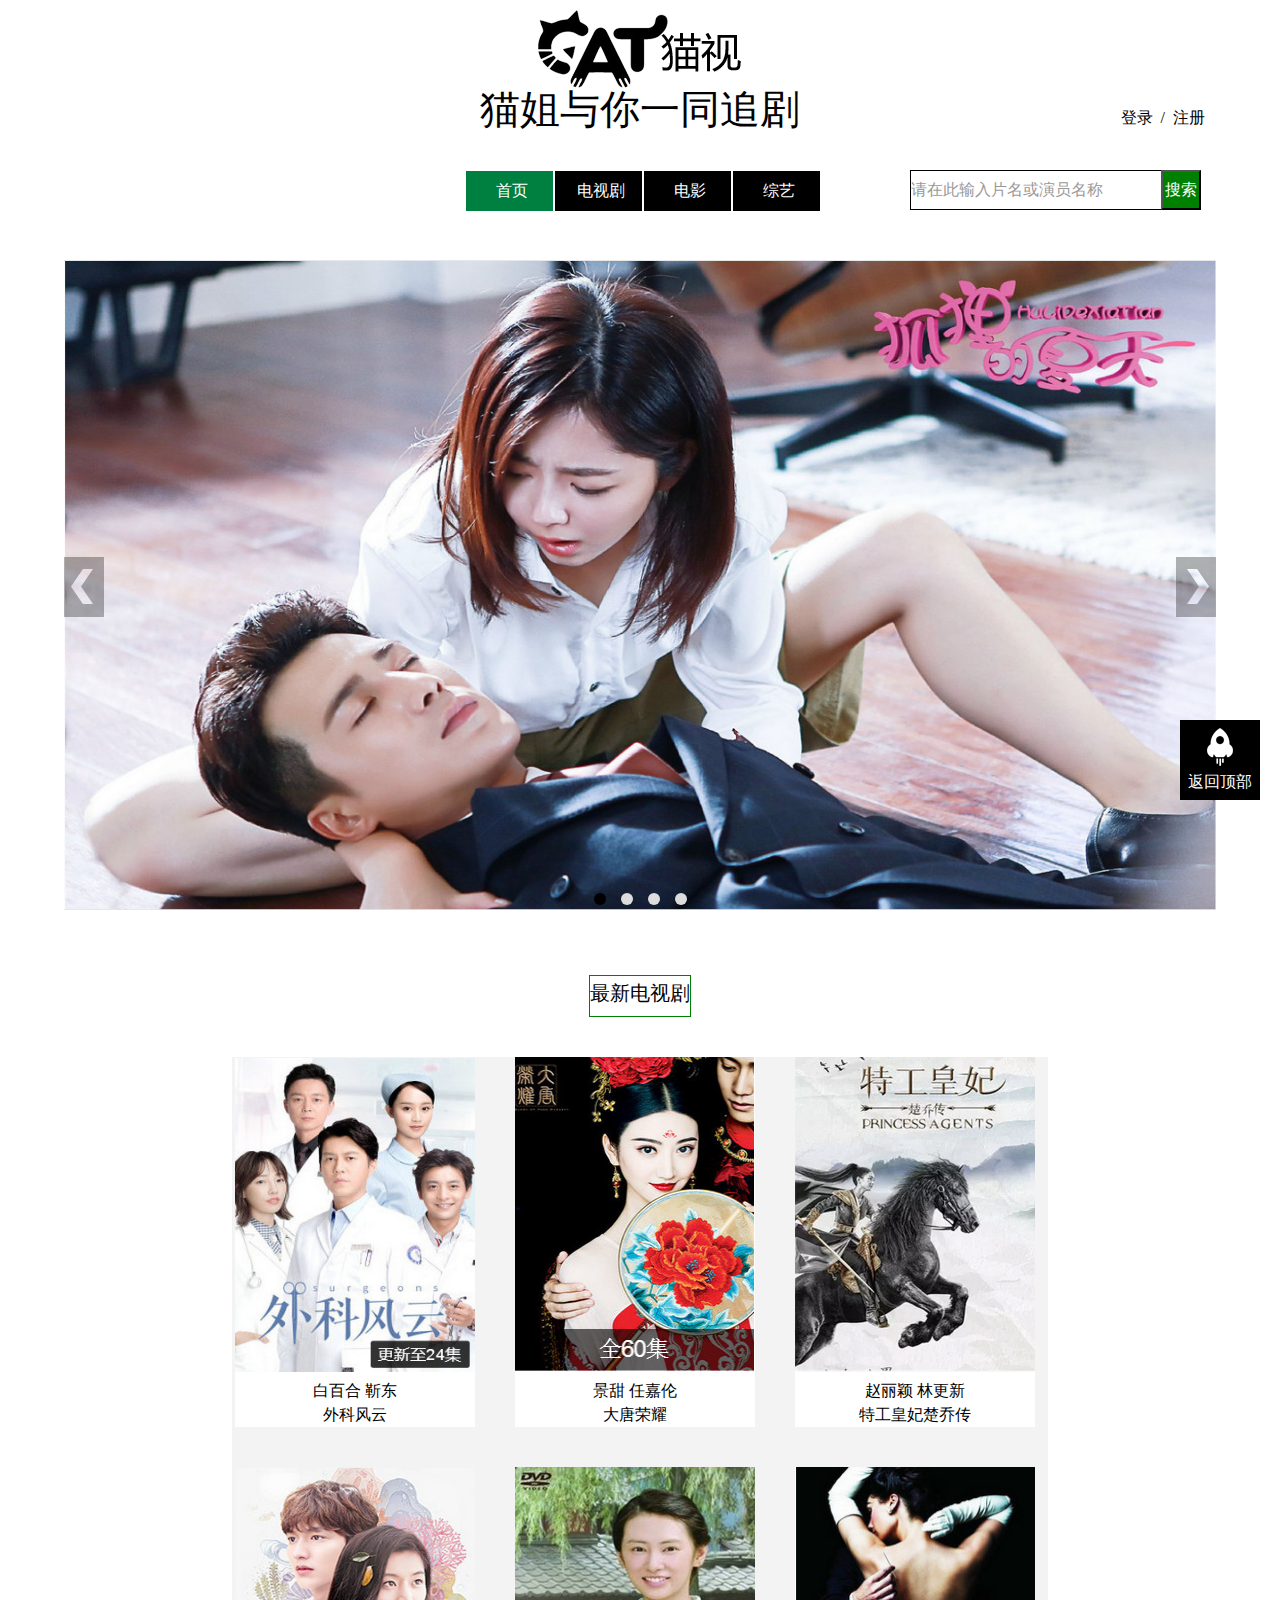
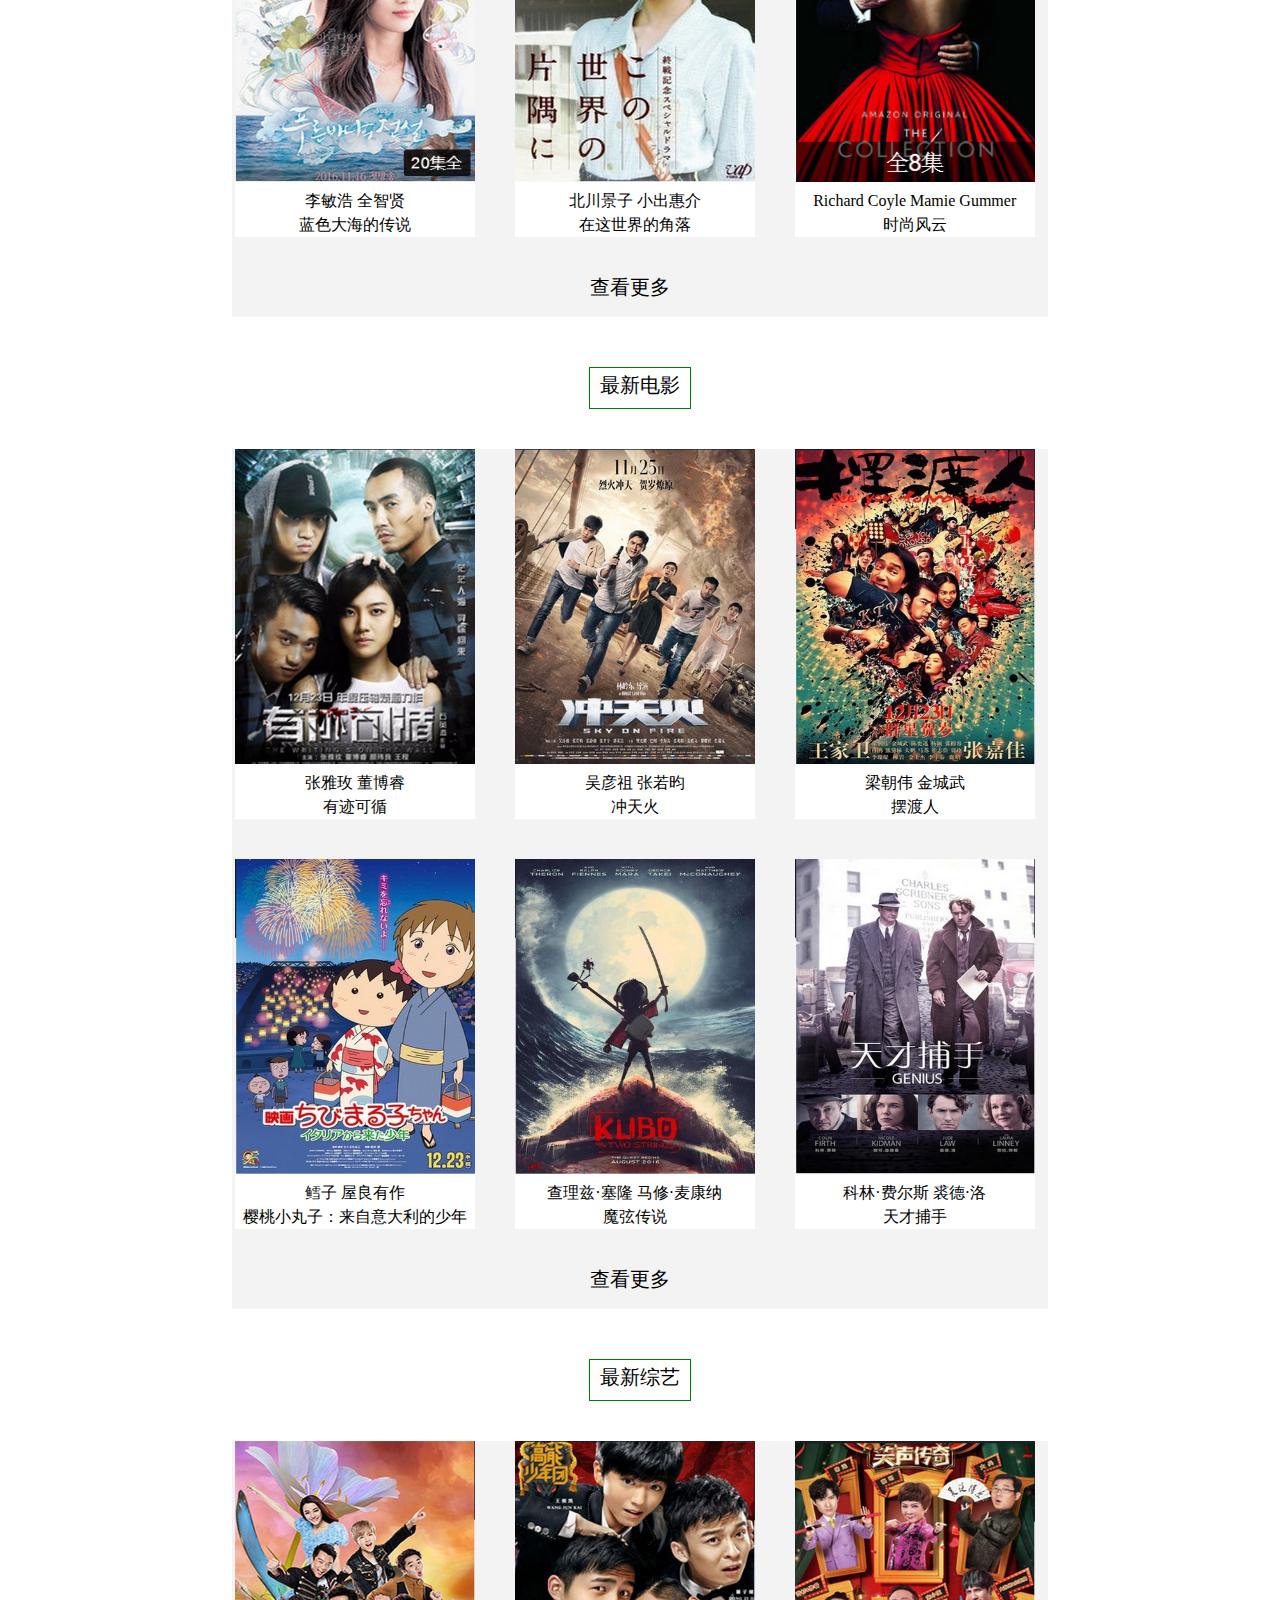
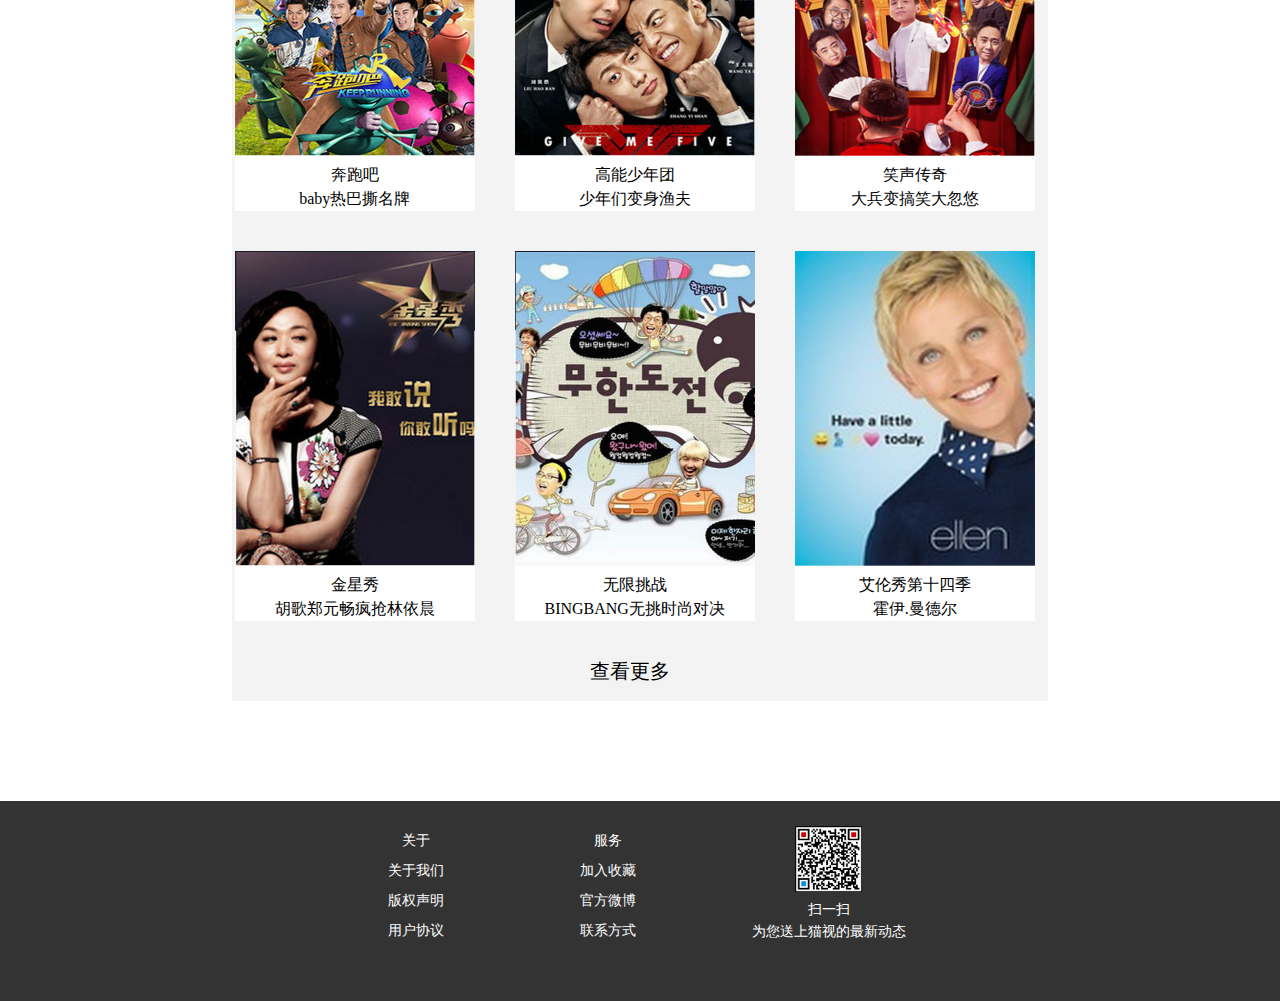
<file: html/index.html>
<!doctype html>
<html>

<head>
<meta charset="utf-8">
<title>首页</title>
<link rel="stylesheet" type="text/css" href="../css/index.css">
<link rel="stylesheet" type="text/css" href="../css/reset.css">
<link rel="stylesheet" type="text/css" href="../css/style.css">
<script src="../js/jquery-2.1.1.min.js"></script>
<script src="../js/easySlider.js"></script>
<script src="../js/index.js"></script>
<script src="../js/return.js"></script>
</head>

<body>

<!--.........................................全局......................................................... -->
<div id="com">
<!--........................................title......................................................... -->
	<div id="title">
    	<div class="logo"><img src="../images/index-img/logo.gif" width="203px" height="78px"></div>
        <div class="lead">猫姐与你一同追剧</div>
        
         <div class="login">
        	<a href="login-in.html">登录
        	</a>&nbsp;/&nbsp;
                <a href="register.html">注册
                    	
                  </a>
           
      </div>
    </div>
 <!--.........................................导航与搜索............................................. -->
 	<div id="navigation-search">
    	<!--..............................导航,二级导航 .........................-->
    	<div class="navigation">
        	<ul class="nav">
            	<li><a href="#" class="home">首页</a></li>
            	<li onmouseover=" displaysubMenu(this)" onmouseout="hidesubMenu(this)">
                	<a href="TV-play.html">电视剧
                    </a> 
					  <ul>
						<li><a href="inland.html">
                        内地</a></li> 
						<li><a href="#">港剧</a></li> 
						<li><a href="#">台剧</a></li> 
                		<li><a href="#">韩剧</a></li> 
						<li><a href="#">美剧</a></li> 
					</ul> 
				</li>
                <li onmouseover=" displaysubMenu(this)" onmouseout="hidesubMenu(this)">
                	<a href="film.html">电影</a>
                	<ul>
                    	<li><a href="#">最近热映</a></li> 
						<li><a href="#">网络电影</a></li> 
                    </ul>
                  <li><a href="vareity.html">综艺
                  </a></li>
            </ul>
            </div>  
            	<div class="search">
            	 <form>
    			<input class="search-box"  type="text" value="请在此输入片名或演员名称">
    			<a href="zhaoliying-information.html">
                <input class="search-onlick"  type="button" value="搜索" >
                </a>
   				</form>
                </div>
               </div><!-- 导航与搜索div-->

<!-- ..................................轮播图.......................................................-->
              <div id="slider">
	<ul class="slides clearfix">
		<li>
        <a href="#">
      
        <img class="responsive" src="../images/index-img/狐狸的夏天.jpg" width="1112" height="696">
        </a>
        </li>
		<li>
        <a href="#">
        <img class="responsive" src="../images/vareity-img/花儿与少年.jpg" width="1112" height="696">
        </a>
        </li>
		<li>
        <a href="#">
        <img class="responsive" src="../images/index-img/那年夏天你去了哪里.jpg" width="1112" height="696">
        </a>
        </li>
        </a>
		<li>
        <a href="#">
        <img class="responsive" src="../images/index-img/我们相爱吧2.jpg" width="1112" height="696">
        </a>
        </li>
	</ul>
	<ul class="controls">
		<li><img src="../images/index-img/prev.png" alt="previous"></li>
		<li><img src="../images/index-img/next.png" alt="next"></li>
	</ul>
	<ul class="pagination">
		<li class="active"></li>
		<li></li>
		<li></li>
		<li></li>
	</ul>


	
</div>

<!--............................最新电视剧...................................................-->
      
      
      <div id="newest-tv-title">最新电视剧</div> 
      	<div class="newest-tv">
        	<div class="newest-tv-A">
            	<a href="#">
            		<img src="../images/index-img/外科.jpg" width="240px" height="315px">
            			<p style="margin-top:8px" >白百合 靳东</p><p style="margin-top:8px" >外科风云
                       </p>
                	</a>
              </div>
              
             <div class="newest-tv-B">
             	<a href="#">
             		<img src="../images/index-img/大唐荣耀.jpg" width="240px" height="315px">
                    	<p style="margin-top:8px">景甜 任嘉伦</p><p style="margin-top:8px" >大唐荣耀
                    </p>
                 </a>
            </div>
               <div class="newest-tv-C">
               		<a href="chuqiaozhuan.html">
               			<img src="../images/index-img/特工皇妃.jpg" width="240px" height="315px">
            				<p style="margin-top:8px">赵丽颖 林更新</p><p style="margin-top:8px" >特工皇妃楚乔传
                </p>
             </a>
         </div>     			 
                <div class="newest-tv-D">
                	<a href="#">
               			<img src="../images/index-img/蓝色大海的传说.jpg" width="240px" height="315px">
            				<p style="margin-top:8px">李敏浩 全智贤</p><p style="margin-top:8px" >蓝色大海的传说
                </p>
            </a>
        </div>
                <div class="newest-tv-E">
                	<a href="#">
              			 <img src="../images/index-img/在这世界的角落.jpg" width="240px" height="315px">
            			<p style="margin-top:8px">北川景子  小出惠介</p><p style="margin-top:8px" >在这世界的角落
                </p>
            </a>
        </div>
                <div class="newest-tv-F">
                	<a href="#">
               			<img src="../images/index-img/时尚.jpg" width="240px" height="315px">
            				<p style="margin-top:8px"> Richard Coyle  Mamie Gummer
                            	</p>
                        	<p style="margin-top:8px" >时尚风云
                              </p>
                          </a>
                    </div>
                   <!--........................查看更多.................................................... -->
      			<div class="more"><a href="#" title="点击查看更多">查看更多</a></div>
        </div><!-- inland-all--> 
        
        </div><!-- newest-tv--> 			
         
<!--..........................................最新电影.......................................... -->
		<div id="newest-film-title">最新电影</div> 
      	<div class="newest-film">
        	<div class="newest-film-A">
            	<a href="#">
            		<img src="../images/index-img/有迹可循.jpg" width="240px" height="315px">
            			<p style="margin-top:8px" >张雅玫  董博睿</p><p style="margin-top:8px" >有迹可循
                       </p>
                	</a>
              </div>
              
             <div class="newest-film-B">
             	<a href="#">
             		<img src="../images/index-img/冲天火.jpg" width="240px" height="315px">
                    	<p style="margin-top:8px"> 吴彦祖  张若昀 </p><p style="margin-top:8px" >冲天火
                    </p>
                 </a>
            </div>
               <div class="newest-film-C">
               		<a href="#">
               			<img src="../images/index-img/摆渡人.jpg" width="240px" height="315px">
            				<p style="margin-top:8px"> 梁朝伟  金城武</p><p style="margin-top:8px" >摆渡人
                </p>
             </a>
         </div>     			 
                <div class="newest-film-D">
                	<a href="#">
               			<img src="../images/index-img/樱桃小丸子.jpg" width="240px" height="315px">
            				<p style="margin-top:8px">鳕子  屋良有作</p><p style="margin-top:8px" >樱桃小丸子：来自意大利的少年
                </p>
            </a>
        </div>
                <div class="newest-film-E">
                	<a href="#">
              			 <img src="../images/index-img/魔弦传说.jpg" width="240px" height="315px">
            			<p style="margin-top:8px">查理兹·塞隆  马修·麦康纳 </p><p style="margin-top:8px" >魔弦传说
                </p>
            </a>
        </div>
                <div class="newest-film-F">
                	<a href="#">
               			<img src="../images/index-img/天才捕手.jpg" width="240px" height="315px">
            				<p style="margin-top:8px">  科林·费尔斯  裘德·洛
                            	</p>
                        	<p style="margin-top:8px" >天才捕手
                              </p>
                          </a>
                    </div>
                    <!--........................查看更多.................................................... -->
      			<div class="more"><a href="#" title="点击查看更多">查看更多</a></div>
        </div><!-- inland-all--> 
        </div><!-- newest-film--> 			

<!--............................最新综艺...................................................-->
      
      
      <div id="newest-vareity-title">最新综艺</div> 
      	<div class="newest-vareity">
        	<div class="newest-vareity-A">
            	<a href="#">
            		<img src="../images/index-img/奔跑吧.jpg" width="240px" height="315px">
            			<p style="margin-top:8px" >奔跑吧</p><p style="margin-top:8px" >baby热巴撕名牌
                       </p>
                	</a>
              </div>
              
             <div class="newest-vareity-B">
             	<a href="#">
             		<img src="../images/index-img/高能少年团.jpg" width="240px" height="315px">
                    	<p style="margin-top:8px">高能少年团</p><p style="margin-top:8px" >少年们变身渔夫
                    </p>
                 </a>
            </div>
               <div class="newest-vareity-C">
               		<a href="#">
               			<img src="../images/index-img/笑声传奇.jpg" width="240px" height="315px">
            				<p style="margin-top:8px">笑声传奇</p><p style="margin-top:8px" >大兵变搞笑大忽悠
                </p>
             </a>
         </div> 
         <div class="newest-vareity-D">
                	<a href="#">
              			 <img src="../images/index-img/金星秀.jpg" width="240px" height="315px">
            			<p style="margin-top:8px">金星秀</p><p style="margin-top:8px" >胡歌郑元畅疯抢林依晨
                </p>
            </a>
        </div>    			 
                <div class="newest-vareity-E">
                	<a href="#">
               			<img src="../images/index-img/无限挑战.jpg" width="240px" height="315px">
            				<p style="margin-top:8px">无限挑战</p><p style="margin-top:8px" >BINGBANG无挑时尚对决
                </p>
            </a>
        </div>
                
                <div class="newest-vareity-F">
                	<a href="#">
               			<img src="../images/index-img/艾伦秀第十四季.jpg" width="240px" height="315px">
            				<p style="margin-top:8px"> 艾伦秀第十四季
                            	</p>
                        	<p style="margin-top:8px" >霍伊.曼德尔
                              </p>
                          </a>
                    </div>
                    <!--........................查看更多.................................................... -->
      			<div class="more"><a href="#" title="点击查看更多">查看更多</a></div>
        </div><!-- inland-all--> 
        </div><!-- newest-vareity--> 			
<!--................................................................................................. -->

<!--...............................版尾.............................................................. -->
	<div id="bottom">
    	<div class="bottom-com">
    		<div class="bottom-left">
            	<ul>
                	<li><a href="#">关于</a></li>
                	<li><a href="#">关于我们</a></li>
                	<li><a href="#">版权声明</a></li>
                	<li><a href="#">用户协议</a></li>
                </ul>
            </div><!--bottom-left -->
        	<div class="bottom-middle">
            	<ul>
                	<li><a href="#">服务</a></li>
                	<li><a href="#">加入收藏</a></li>
                	<li><a href="#">官方微博</a></li>
                	<li><a href="#">联系方式</a></li>
                </ul>
            </div><!-- bottom-middle-->
        	<div class="bottom-right">
            	<img src="../images/index-img/二维码.jpg" width="67px" height="66px">
                	<br><p style="margin-top:8px">扫一扫</p><p style="margin-top:8px"></p>为您送上猫视的最新动态
            </div><!--bottom-right -->
        </div><!-- bottom-com-->
    </div><!--版尾 -->
	
<!-- ..........................................返回顶部......................................................-->
	<div class="floating_ck">
	<dl> 
        <dd class="return">
        	<span onClick="gotoTop();return false;">返回顶部</span>
        </dd>
    </dl>
</div><!--返回顶部 -->	

</div><!--全局div -->






</body>
</html>
</file>
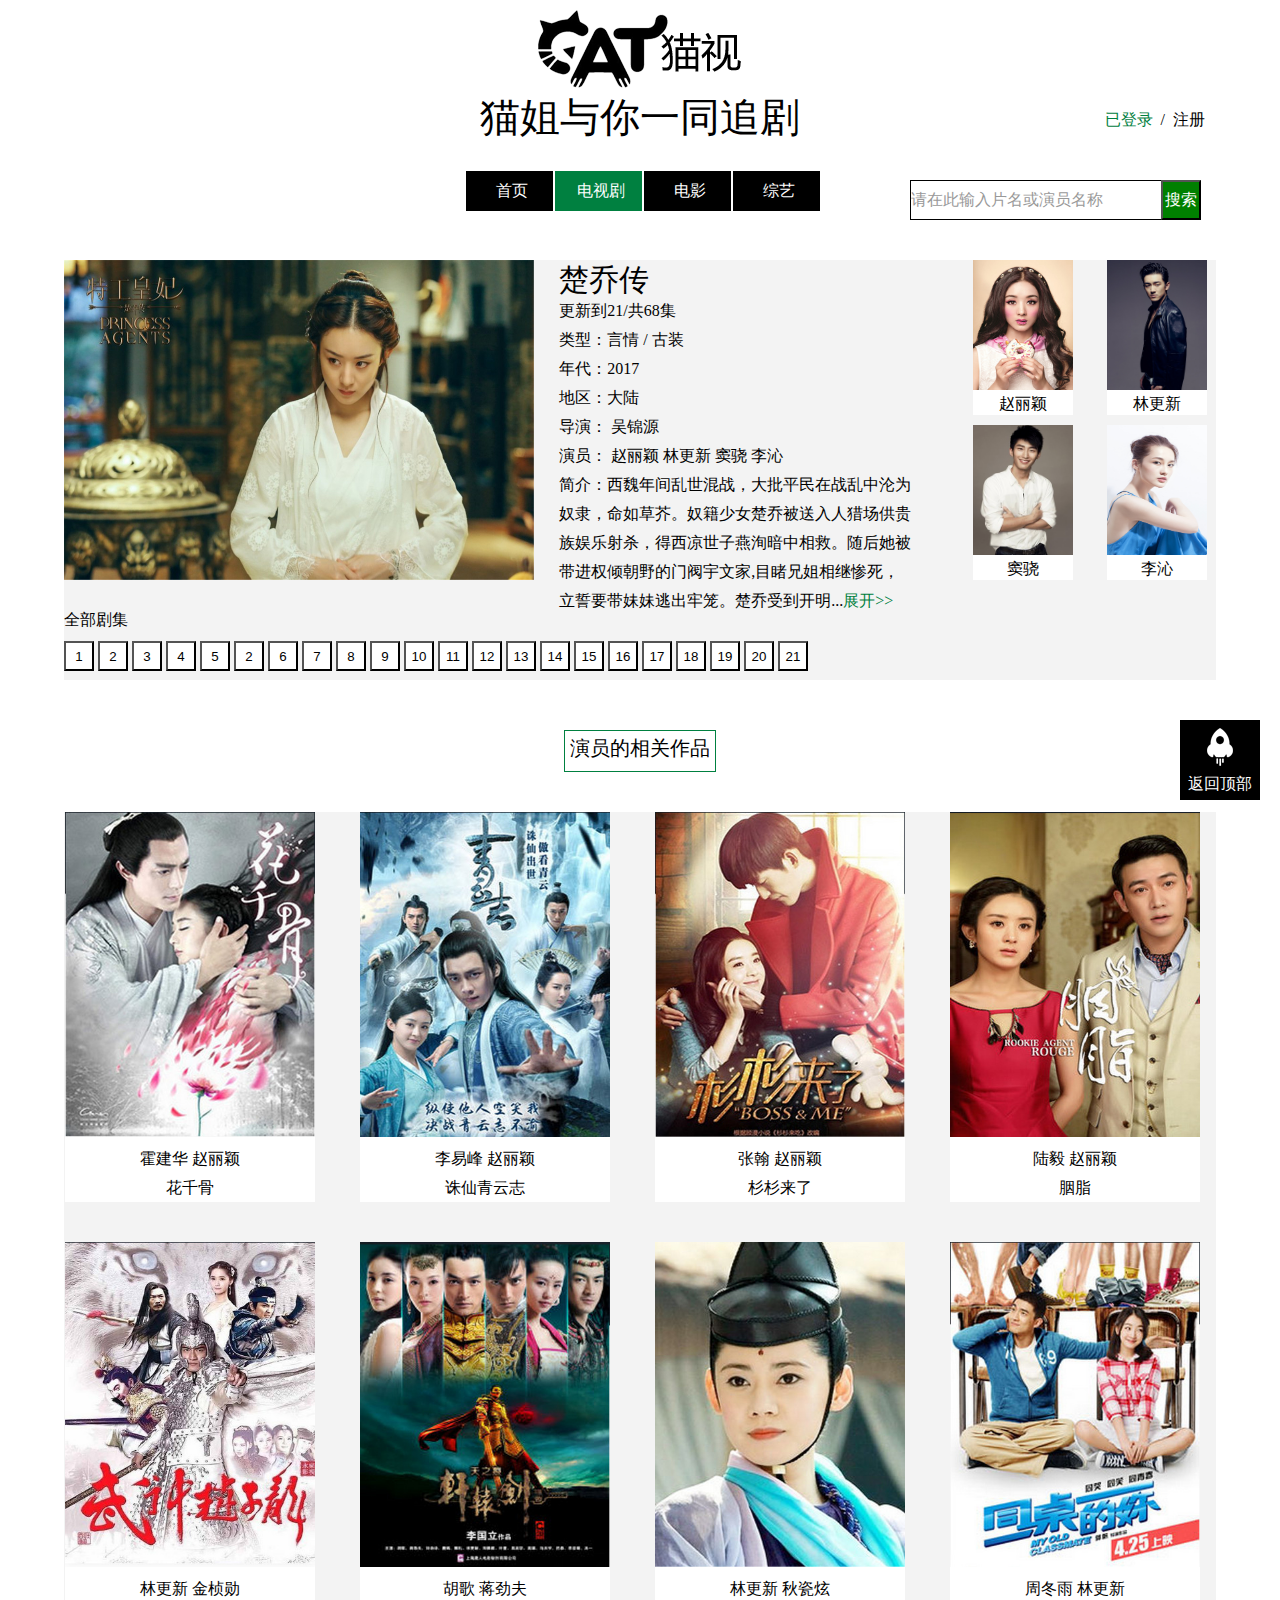
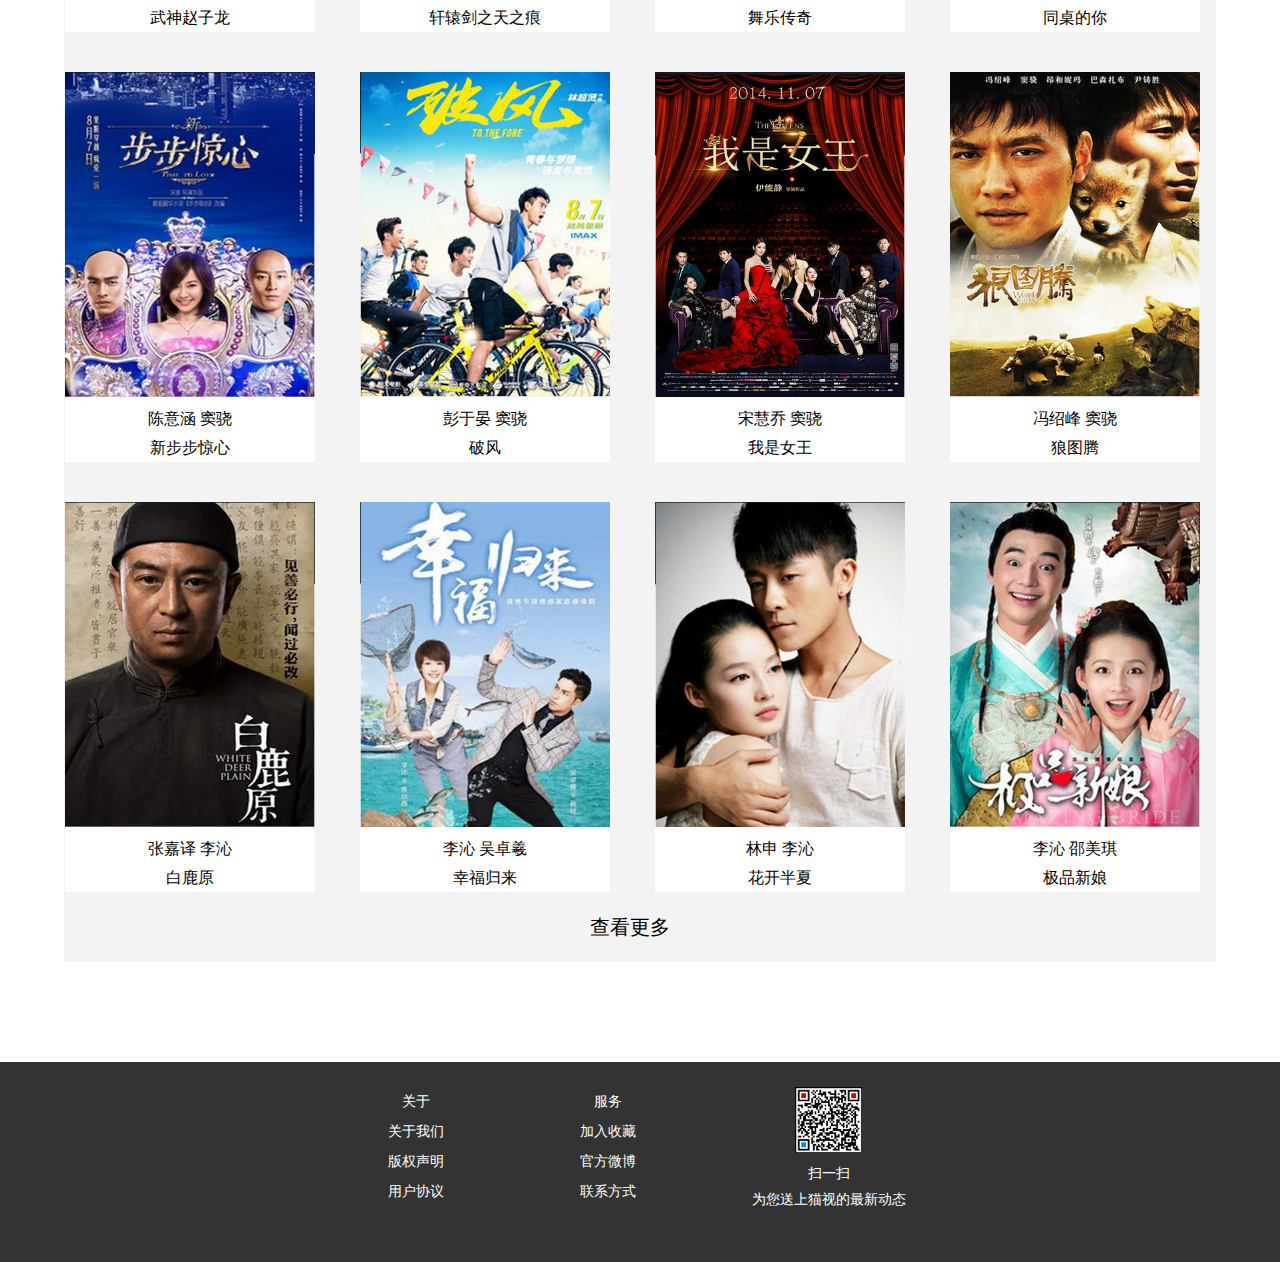
<file: html/chuqiaozhuan.html>
<!doctype html>
<html>
<head>
<meta charset="utf-8">
<title>楚乔传</title>
<link rel="stylesheet" type="text/css" href="../css/chuqiaozhuan.css">
 <!-- <link rel="stylesheet" type="text/css" href="../css/reset.css">
<link rel="stylesheet" type="text/css" href="../css/style.css">
<script src="../js/jquery-2.1.1.min.js"></script>
<script src="../js/easySlider.js"></script>-->
<script src="../js/index.js"></script>
<script src="../js/return.js"></script>

</head>

<body>
<!--.........................................全局......................................................... -->
<div id="com">
<!--........................................title......................................................... -->
	<div id="title">
    	<div class="logo"><img src="../images/index-img/logo.gif" width="203px" height="78px"></div>
        <div class="lead">猫姐与你一同追剧</div>
        <div class="login">
        	<span style="color:#008040">已登录</span>
        	&nbsp;/&nbsp;
                <a href="#">注册
                    	
                  </a>
           
      </div>
    </div>
 <!--.........................................导航与搜索............................................. -->
 	<div id="navigation-search">
    	<!--..............................导航,二级导航 .........................-->
    	<div class="navigation">
        	<ul class="nav">
            	<li><a href="index.html" 
                	class="home">首页
                    </a>
                 </li>
            	<li onmouseover=" displaysubMenu(this)" onmouseout="hidesubMenu(this)"><a href="#" class="TV">										                   电视剧
                </a> 
					  <ul>
						<li>
                        <a href="inland.html">
                        内地	</a></li> 
						<li><a href="#">港剧</a></li> 
						<li><a href="#">台剧</a></li> 
                		<li><a href="#">韩剧</a></li> 
						<li><a href="#">美剧</a></li> 
					</ul> 
				</li>
                <li onmouseover=" displaysubMenu(this)" onmouseout="hidesubMenu(this)">
                	<a href="film.html#">电影</a>
                	<ul>
                    	<li><a href="#">最近热映</a></li> 
						<li><a href="#">网络电影</a></li> 
                    </ul>
                  <li><a href="vareity.html">综艺
                  </a></li>
            </ul>
            </div>  
            	<div class="search">
            	 <form>
    			<input class="search-box"  type="text" value="请在此输入片名或演员名称">
                <a href="zhaoliying-information.html">
    			<input class="search-onlick"  type="button" value="搜索" >
                </a>
   				</form>
                </div>
               </div><!-- 导航与搜索div-->
               
               
 <!--......................................楚乔传............................................ -->              
<div id="chuqiaozhuan">              
 	<div class="chuaqiaozhuan-picture">
    	<div class="chuaqiaozhuan-picture-left">
        <a href="#">
        	<img src="../images/chuqiaozhuan-img/特工皇妃楚乔传.jpg" width="470px" height="320px">
            </a>
        </div><!-- chuaqiaozhuan-picture-left-->
        <div class="chuaqiaozhuan-picture-right">
      		<p style="font-size:30px">楚乔传</p>
          
            <span>更新到21/共68集</span>
            <p style="margin-top:8px">
            类型：言情 / 古装</p>
            <p style="margin-top:8px">
            年代：2017</p>
            <p style="margin-top:8px">
            地区：大陆</p>
            <p style="margin-top:8px">
            导演： 吴锦源</p>
            <p style="margin-top:8px">
            演员： 赵丽颖  林更新  窦骁  李沁
            </p>  
            <p style="margin-top:8px">
            简介：西魏年间乱世混战，大批平民在战乱中沦为
            </p>
            <p style="margin-top:8px">奴隶，命如草芥。奴籍少女楚乔被送入人猎场供贵
            </p> 
            <p style="margin-top:8px">族娱乐射杀，得西凉世子燕洵暗中相救。随后她被
            </p>
            <p style="margin-top:8px">带进权倾朝野的门阀宇文家,目睹兄姐相继惨死，
            </p>
            <p style="margin-top:8px">立誓要带妹妹逃出牢笼。楚乔受到开明...<a href="#">展开>></a>
            </p>
        </div><!-- chuaqiaozhuan-picture-right-->
        
 <!--.........................................剧集....................................................... -->

 <br><p style="margin-top:20px">全部剧集</p>
   <form>
    	<input  type="button" value="1">
    	<input  type="button" value="2">
    	<input  type="button" value="3">
    	<input  type="button" value="4">
    	<input  type="button" value="5">
    	<input  type="button" value="2">
   	 	<input  type="button" value="6">
    	<input  type="button" value="7">
    	<input  type="button" value="8">
    	<input  type="button" value="9">
    	<input  type="button" value="10">
    	<input  type="button" value="11">
    	<input  type="button" value="12">
   		<input  type="button" value="13">
    	<input  type="button" value="14">
    	<input  type="button" value="15">
    	<input  type="button" value="16">
    	<input  type="button" value="17">
    	<input  type="button" value="18">
    	<input  type="button" value="19">
    	<input  type="button" value="20">
    	<input  type="button" value="21">
   	    
   	</form>
        
  </div>  <!--chuaqiaozhuan-picture --> 
    	<div class="chuqiaozhuan-actor">
        	<div class="zhaoliyig">
            	<a href="zhaoliying-information.html">
                	<img src="../images/chuqiaozhuan-img/赵丽颖.jpg" width="100px" height="130px">
                    赵丽颖
                </a>
            </div>
            <div class="lingengxin">
            	<a href="#">
                	<img src="../images/chuqiaozhuan-img/林更新.jpg" width="100px" height="130px">
                    林更新
                </a>
            </div>
            <div class="douxiao">
            	<a href="#">
                	<img src="../images/chuqiaozhuan-img/窦骁.png" width="100px" height="130px">
                    窦骁
                </a>
            </div>
            <div class="liqin">
            	<a href="#">
                	<img src="../images/chuqiaozhuan-img/李沁.jpg" width="100px" height="130px">
            		李沁
            </div>
           
        </div>   <!-- chuqiaozhuan-actor--> 
        
        
       </div> <!--chuqiaozhuan -->     
          
<!--...........................相关作品.............................................................. -->     
<div class="actors-related-works">演员的相关作品</div>
	<div class="related-works">
	<div class="zhaoliying-works-A">
    	<a href="#">
        	<img src="../images/chuqiaozhuan-img/花千骨.jpg" width="250px" height="325px">
            	<p style="margin-top:8px">霍建华  赵丽颖</p>
                	<p style="margin-top:8px" >花千骨</p>
                       
		</a>
	</div>
    	
	<div class="zhaoliying-works-B">
    <a href="#">
    	<img src="../images/chuqiaozhuan-img/诛仙青云志.jpg" width="250px" height="325px">
            	<p style="margin-top:8px">李易峰  赵丽颖</p>
                	<p style="margin-top:8px" >诛仙青云志</p>
    </a>
    </div>
    	
	<div class="zhaoliying-works-C">
    	<a href="#">
        	<img src="../images/chuqiaozhuan-img/杉杉来了.jpg" width="250px" height="325px">
            	<p style="margin-top:8px">张翰  赵丽颖</p>
                	<p style="margin-top:8px" >杉杉来了</p>
        </a>
    </div>
	<div class="zhaoliying-works-D">
    	<a href="#">
        	<img src="../images/chuqiaozhuan-img/胭脂.jpg" width="250px" height="325px">
            	<p style="margin-top:8px">陆毅  赵丽颖</p>
                	<p style="margin-top:8px" >胭脂</p>
        </a>
    </div>
	<div class="lingengxin-works-A">
    	<a href="#">
        	<img src="../images/chuqiaozhuan-img/武神赵子龙.jpg" width="250px" height="325px">
            	<p style="margin-top:8px"> 林更新  金桢勋</p>
                	<p style="margin-top:8px" >武神赵子龙</p>
        </a>
    </div>
	<div class="lingengxin-works-B">
    	<a href="#">
        	<img src="../images/chuqiaozhuan-img/轩辕剑之天之痕.jpg" width="250px" height="325px">
            	<p style="margin-top:8px">胡歌  蒋劲夫</p>
                	<p style="margin-top:8px" >轩辕剑之天之痕</p>
        </a>
    </div>
	<div class="lingengxin-works-C">
    	<a href="#">
        	<img src="../images/chuqiaozhuan-img/舞乐传奇.jpg" width="250px" height="325px">
            	<p style="margin-top:8px">林更新  秋瓷炫</p>
                	<p style="margin-top:8px" >舞乐传奇</p>
        </a>
    </div>
	<div class="lingengxin-works-D">
    	<a href="#">
        	<img src="../images/chuqiaozhuan-img/同桌的你.jpg" width="250px" height="325px">
            	<p style="margin-top:8px">周冬雨  林更新</p>
                	<p style="margin-top:8px" >同桌的你</p>
        </a>
    </div>
	<div class="douxiao-works-A">
    	<a href="#">
        	<img src="../images/chuqiaozhuan-img/新步步惊心.jpg" width="250px" height="325px">
            	<p style="margin-top:8px"> 陈意涵  窦骁</p>
                	<p style="margin-top:8px" >新步步惊心</p>
        </a>
    </div>
	<div class="douxiao-works-B">
    	<a href="#">
        	<img src="../images/chuqiaozhuan-img/破风.jpg" width="250px" height="325px">
            	<p style="margin-top:8px"> 彭于晏  窦骁 </p>
                	<p style="margin-top:8px" >破风</p>
        </a>
    </div>
	<div class="douxiao-works-C">
    	<a href="#">
        	<img src="../images/chuqiaozhuan-img/我是女王.jpg" width="250px" height="325px">
            	<p style="margin-top:8px">宋慧乔  窦骁</p>
                	<p style="margin-top:8px" >我是女王</p>
        </a>
    </div>
	<div class="douxiao-works-D">
    <a href="#">
    	<img src="../images/chuqiaozhuan-img/狼图腾.jpg" width="250px" height="325px">
            	<p style="margin-top:8px">冯绍峰  窦骁</p>
                	<p style="margin-top:8px" >狼图腾</p>
        </a>
    </div>
	<div class="liqin-works-A">
    <a href="#">
    	<img src="../images/chuqiaozhuan-img/白鹿原.jpg" width="250px" height="325px">
            	<p style="margin-top:8px">张嘉译  李沁</p>
                	<p style="margin-top:8px" >白鹿原</p>
        </a>
    </div>
	<div class="liqin-works-B">
    <a href="#">
    		<img src="../images/chuqiaozhuan-img/幸福归来.jpg" width="250px" height="325px">
            	<p style="margin-top:8px">李沁  吴卓羲</p>
                	<p style="margin-top:8px" >幸福归来</p>
        </a>
    </div>
	<div class="liqin-works-C">
    <a href="#">
    		<img src="../images/chuqiaozhuan-img/花开半夏.jpg" width="250px" height="325px">
            	<p style="margin-top:8px"> 林申  李沁</p>
                	<p style="margin-top:8px" >花开半夏</p>
        </a>
    </div>
	<div class="liqin-works-D">
    <a href="#">
    		<img src="../images/chuqiaozhuan-img/极品新娘.jpg" width="250px" height="325px">
            	<p style="margin-top:8px">李沁  邵美琪</p>
                	<p style="margin-top:8px" >极品新娘</p>
        </a>
    </div>		
   
	<!--........................查看更多.................................................... -->
      			<div class="more"><a href="#" title="点击查看更多">查看更多</a></div>
        </div><!-- hit-hongkong-picture--> 
        
</div> <!-- related-works-->       
        
             
               
   <!--...............................版尾.............................................................. -->
	<div id="bottom">
    	<div class="bottom-com">
    		<div class="bottom-left">
            	<ul>
                	<li><a href="#">关于</a></li>
                	<li><a href="#">关于我们</a></li>
                	<li><a href="#">版权声明</a></li>
                	<li><a href="#">用户协议</a></li>
                </ul>
            </div><!--bottom-left -->
        	<div class="bottom-middle">
            	<ul>
                	<li><a href="#">服务</a></li>
                	<li><a href="#">加入收藏</a></li>
                	<li><a href="#">官方微博</a></li>
                	<li><a href="#">联系方式</a></li>
                </ul>
            </div><!-- bottom-middle-->
        	  <div class="bottom-right">
            	<img src="../images/index-img/二维码.jpg" width="67px" height="66px">
                	<br><p style="margin-top:8px">扫一扫</p><p style="margin-top:8px"></p>为您送上猫视的最新动态
            </div><!--bottom-right -->
     </div><!-- bottom-com-->
  </div> <!-- 版尾 -->
	  
    
<!-- ..........................................返回顶部......................................................-->
	 <div class="floating_ck">
		<dl> 
        	<dd class="return">
        		<span onClick="gotoTop();return false;">返回顶部</span>
        	</dd>
    	</dl>
	</div><!--返回顶部 -->	    
    
 <!--.....................................................................................................-->   
 </div>  <!--com -->
</body>
</html>
</file>
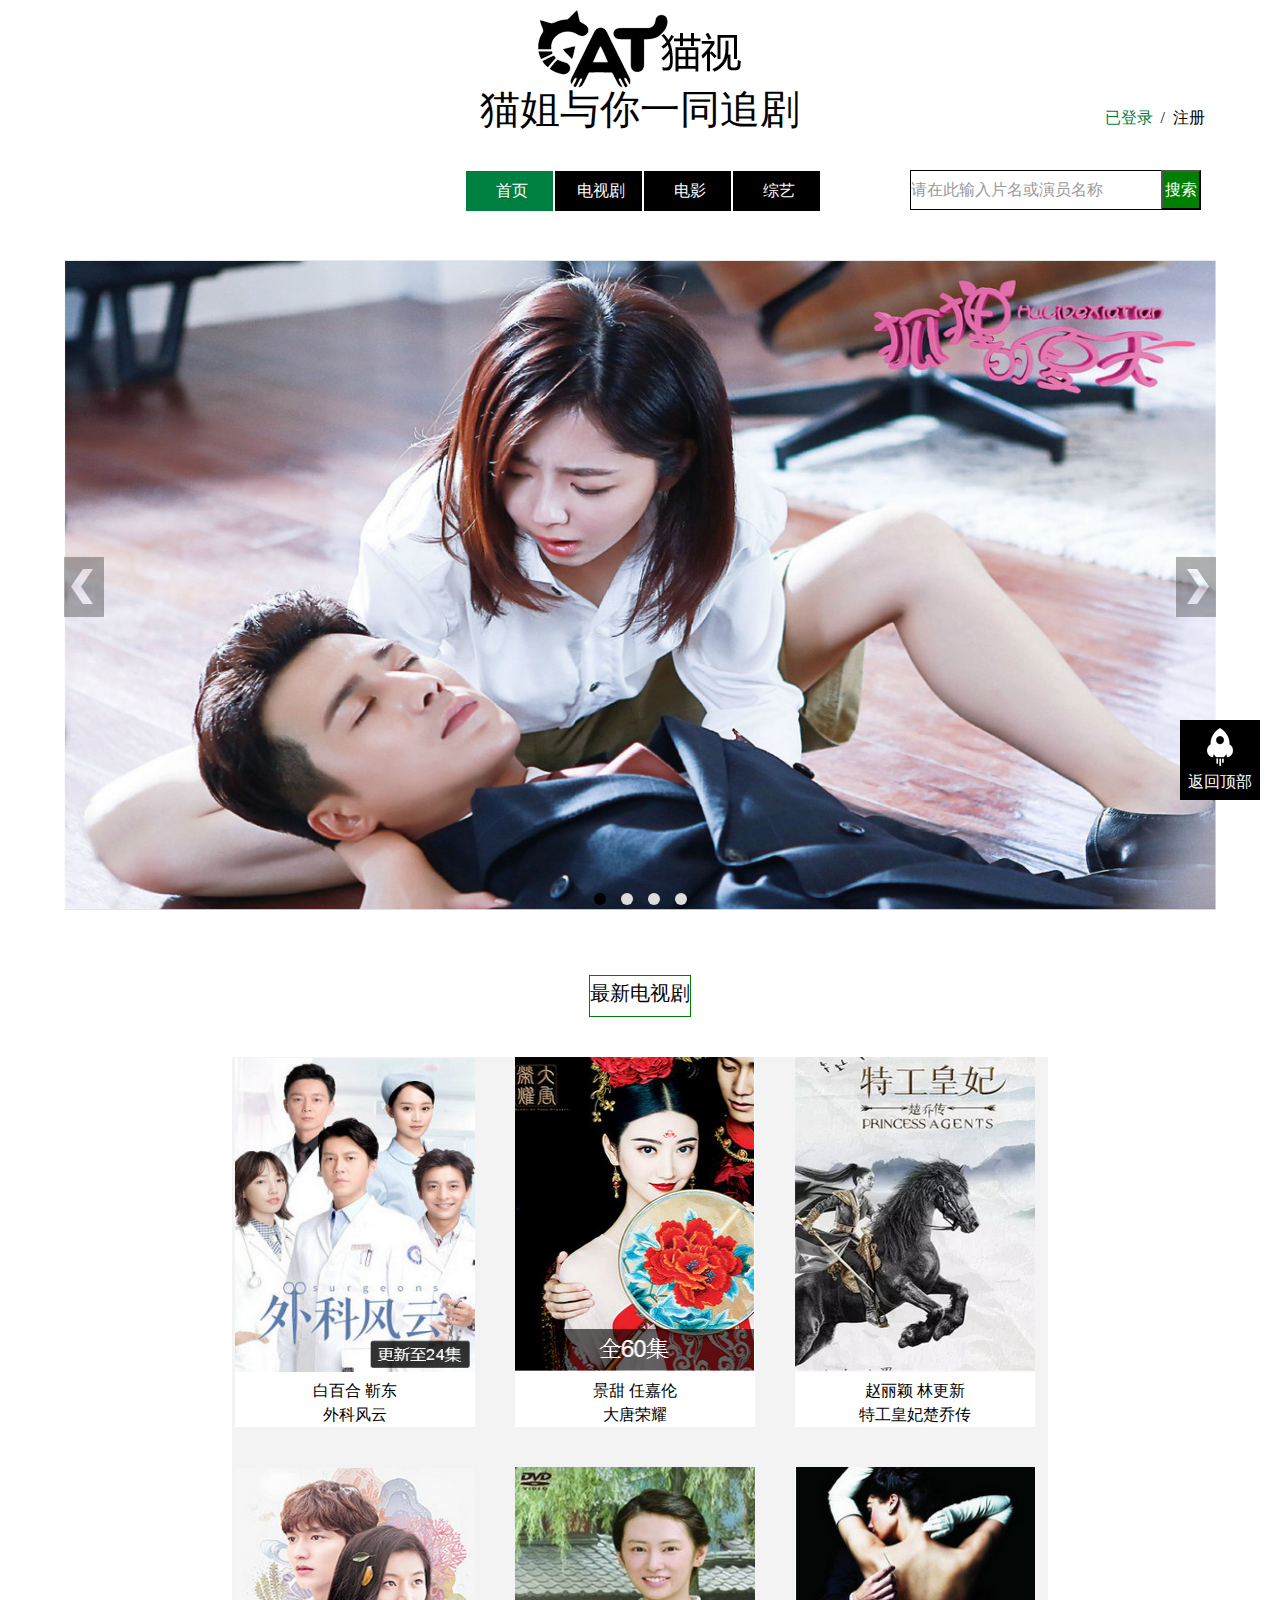
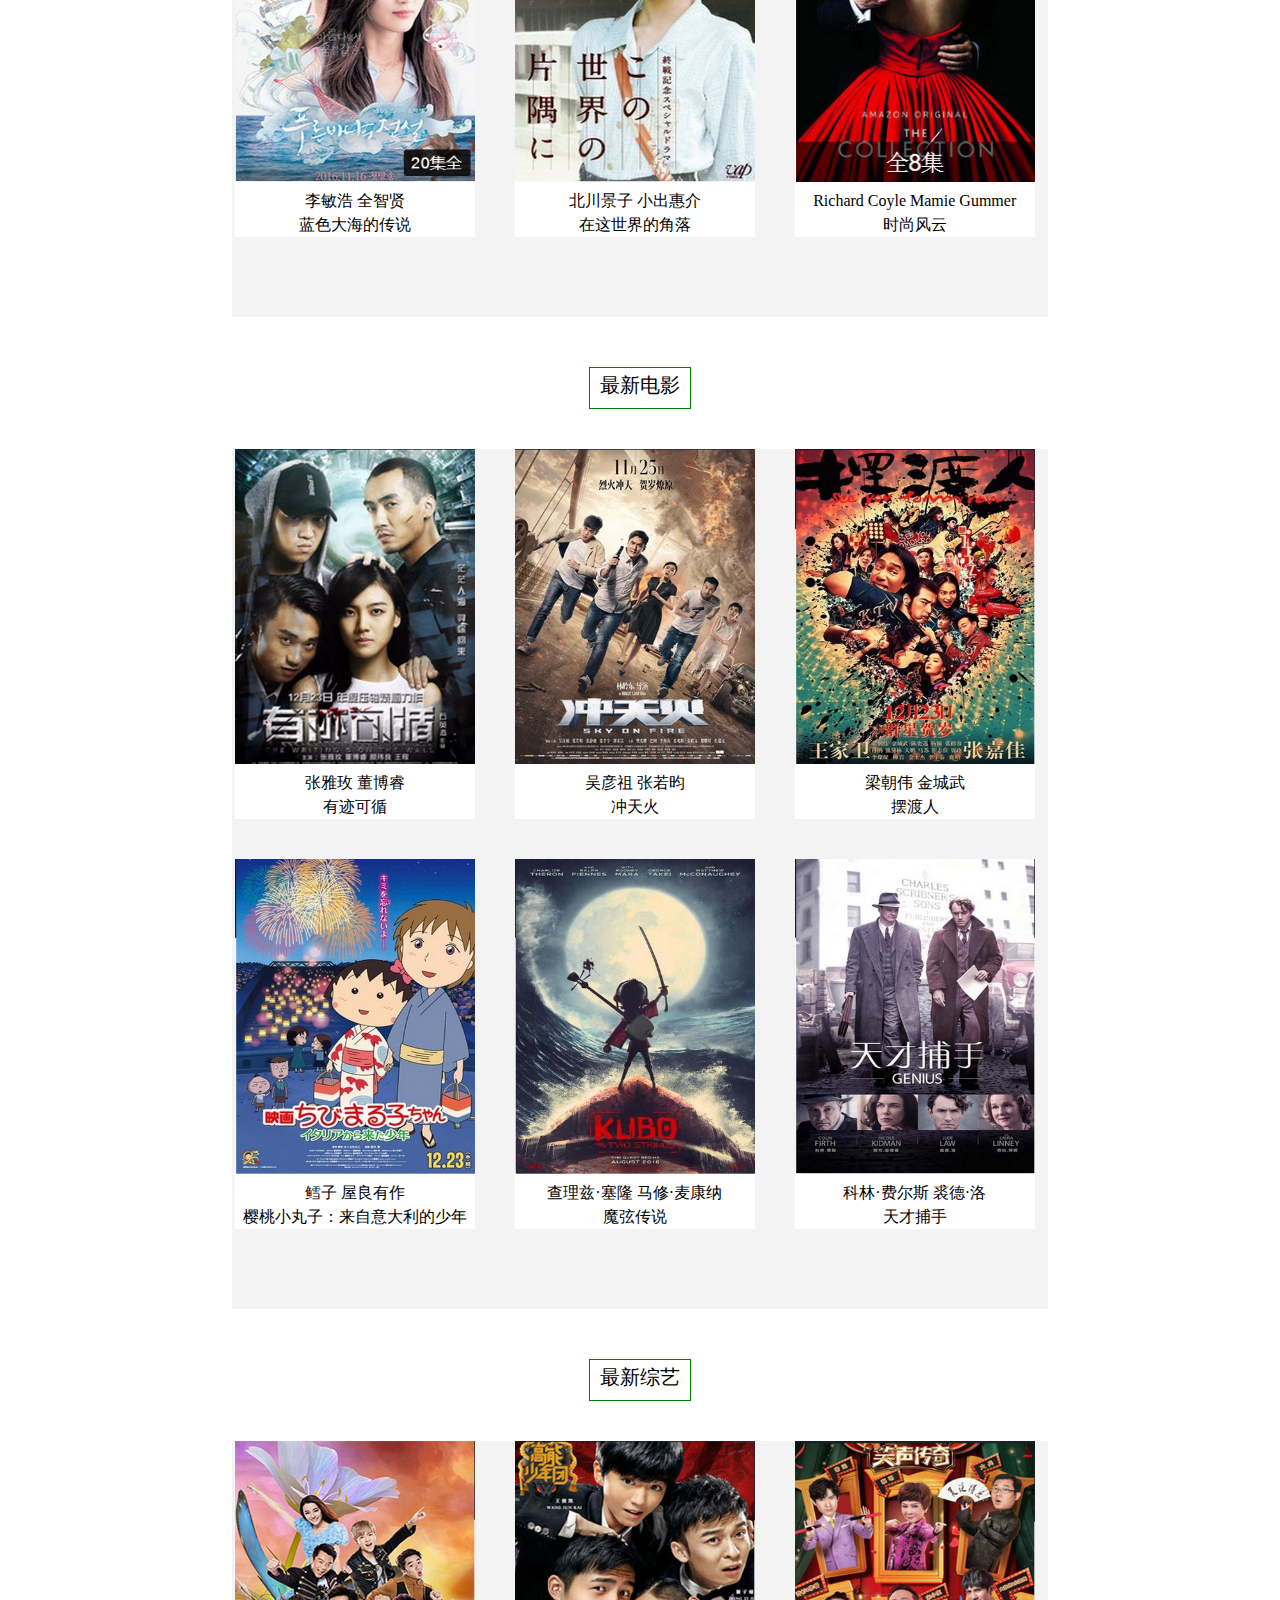
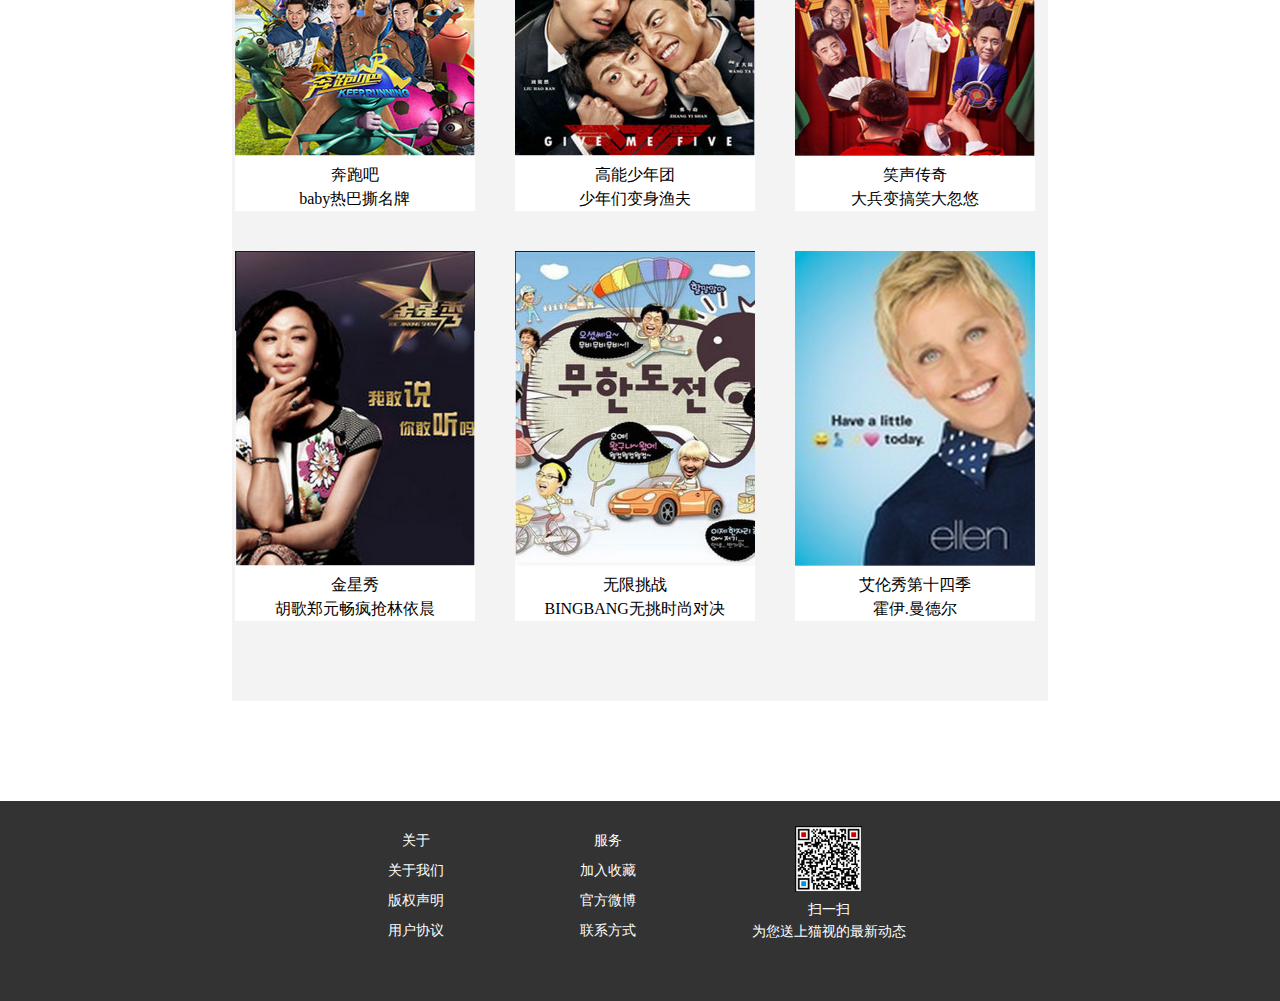
<file: html/index-login-in.html>
<!doctype html>
<html>
<head>
<meta charset="utf-8">
<title>首页</title>
<link rel="stylesheet" type="text/css" href="../css/index.css">
<link rel="stylesheet" type="text/css" href="../css/reset.css">
<link rel="stylesheet" type="text/css" href="../css/style.css">
<script src="../js/jquery-2.1.1.min.js"></script>
<script src="../js/easySlider.js"></script>
<script src="../js/index.js"></script>
<script src="../js/return.js"></script>
</head>
<body onLoad="alert('登录成功')">
<body>
<!--.........................................全局......................................................... -->
<div id="com">
<!--........................................title......................................................... -->
	<div id="title">
    	<div class="logo"><img src="../images/index-img/logo.gif" width="203px" height="78px"></div>
        <div class="lead">猫姐与你一同追剧</div>
        
         <div class="login">
        	<span style="color:#008040">已登录</span>
        	&nbsp;/&nbsp;
                <a href="#">注册
                    	
                  </a>
           
      </div>
    </div>
 <!--.........................................导航与搜索............................................. -->
 	<div id="navigation-search">
    	<!--..............................导航,二级导航 .........................-->
    	<div class="navigation">
        	<ul class="nav">
            	<li><a href="#" class="home">首页</a></li>
            	<li onmouseover=" displaysubMenu(this)" onmouseout="hidesubMenu(this)">
                	<a href="TV-play.html">电视剧
                    </a> 
					  <ul>
						<li><a href="#">内地</a></li> 
						<li><a href="#">港剧</a></li> 
						<li><a href="#">台剧</a></li> 
                		<li><a href="#">韩剧</a></li> 
						<li><a href="#">美剧</a></li> 
					</ul> 
				</li>
                <li onmouseover=" displaysubMenu(this)" onmouseout="hidesubMenu(this)">
                	<a href="film.html#">电影</a>
                	<ul>
                    	<li><a href="#">最近热映</a></li> 
						<li><a href="#">网络电影</a></li> 
                    </ul>
                  <li><a href="#">综艺</a></li>
            </ul>
            </div>  
            	<div class="search">
            	 <form>
    			<input class="search-box"  type="text" value="请在此输入片名或演员名称">
    			<input class="search-onlick"  type="button" value="搜索" >
   				</form>
                </div>
               </div><!-- 导航与搜索div-->

<!-- ..................................轮播图.......................................................-->
              <div id="slider">
	<ul class="slides clearfix">
		<li><img class="responsive" src="../images/index-img/狐狸的夏天.jpg" width="1112" height="696"></li>
		<li><img class="responsive" src="../images/index-img/求婚大作战.jpg" width="1112" height="696"></li>
		<li><img class="responsive" src="../images/index-img/那年夏天你去了哪里.jpg" width="1112" height="696"></li>
		<li><img class="responsive" src="../images/index-img/我们相爱吧2.jpg" width="1112" height="696"></li>
	</ul>
	<ul class="controls">
		<li><img src="../images/index-img/prev.png" alt="previous"></li>
		<li><img src="../images/index-img/next.png" alt="next"></li>
	</ul>
	<ul class="pagination">
		<li class="active"></li>
		<li></li>
		<li></li>
		<li></li>
	</ul>


	
</div>

<!--............................最新电视剧...................................................-->
      
      
      <div id="newest-tv-title">最新电视剧</div> 
      	<div class="newest-tv">
        	<div class="newest-tv-A">
            	<a href="#">
            		<img src="../images/index-img/外科.jpg" width="240px" height="315px">
            			<p style="margin-top:8px" >白百合 靳东</p><p style="margin-top:8px" >外科风云
                       </p>
                	</a>
              </div>
              
             <div class="newest-tv-B">
             	<a href="#">
             		<img src="../images/index-img/大唐荣耀.jpg" width="240px" height="315px">
                    	<p style="margin-top:8px">景甜 任嘉伦</p><p style="margin-top:8px" >大唐荣耀
                    </p>
                 </a>
            </div>
               <div class="newest-tv-C">
               		<a href="#">
               			<img src="../images/index-img/特工皇妃.jpg" width="240px" height="315px">
            				<p style="margin-top:8px">赵丽颖 林更新</p><p style="margin-top:8px" >特工皇妃楚乔传
                </p>
             </a>
         </div>     			 
                <div class="newest-tv-D">
                	<a href="#">
               			<img src="../images/index-img/蓝色大海的传说.jpg" width="240px" height="315px">
            				<p style="margin-top:8px">李敏浩 全智贤</p><p style="margin-top:8px" >蓝色大海的传说
                </p>
            </a>
        </div>
                <div class="newest-tv-E">
                	<a href="#">
              			 <img src="../images/index-img/在这世界的角落.jpg" width="240px" height="315px">
            			<p style="margin-top:8px">北川景子  小出惠介</p><p style="margin-top:8px" >在这世界的角落
                </p>
            </a>
        </div>
                <div class="newest-tv-F">
                	<a href="#">
               			<img src="../images/index-img/时尚.jpg" width="240px" height="315px">
            				<p style="margin-top:8px"> Richard Coyle  Mamie Gummer
                            	</p>
                        	<p style="margin-top:8px" >时尚风云
                              </p>
                          </a>
                    </div>
        </div><!-- newest-tv--> 			
         
<!--..........................................最新电影.......................................... -->
		<div id="newest-film-title">最新电影</div> 
      	<div class="newest-film">
        	<div class="newest-film-A">
            	<a href="#">
            		<img src="../images/index-img/有迹可循.jpg" width="240px" height="315px">
            			<p style="margin-top:8px" >张雅玫  董博睿</p><p style="margin-top:8px" >有迹可循
                       </p>
                	</a>
              </div>
              
             <div class="newest-film-B">
             	<a href="#">
             		<img src="../images/index-img/冲天火.jpg" width="240px" height="315px">
                    	<p style="margin-top:8px"> 吴彦祖  张若昀 </p><p style="margin-top:8px" >冲天火
                    </p>
                 </a>
            </div>
               <div class="newest-film-C">
               		<a href="#">
               			<img src="../images/index-img/摆渡人.jpg" width="240px" height="315px">
            				<p style="margin-top:8px"> 梁朝伟  金城武</p><p style="margin-top:8px" >摆渡人
                </p>
             </a>
         </div>     			 
                <div class="newest-film-D">
                	<a href="#">
               			<img src="../images/index-img/樱桃小丸子.jpg" width="240px" height="315px">
            				<p style="margin-top:8px">鳕子  屋良有作</p><p style="margin-top:8px" >樱桃小丸子：来自意大利的少年
                </p>
            </a>
        </div>
                <div class="newest-film-E">
                	<a href="#">
              			 <img src="../images/index-img/魔弦传说.jpg" width="240px" height="315px">
            			<p style="margin-top:8px">查理兹·塞隆  马修·麦康纳 </p><p style="margin-top:8px" >魔弦传说
                </p>
            </a>
        </div>
                <div class="newest-film-F">
                	<a href="#">
               			<img src="../images/index-img/天才捕手.jpg" width="240px" height="315px">
            				<p style="margin-top:8px">  科林·费尔斯  裘德·洛
                            	</p>
                        	<p style="margin-top:8px" >天才捕手
                              </p>
                          </a>
                    </div>
        </div><!-- newest-film--> 			

<!--............................最新综艺...................................................-->
      
      
      <div id="newest-vareity-title">最新综艺</div> 
      	<div class="newest-vareity">
        	<div class="newest-vareity-A">
            	<a href="#">
            		<img src="../images/index-img/奔跑吧.jpg" width="240px" height="315px">
            			<p style="margin-top:8px" >奔跑吧</p><p style="margin-top:8px" >baby热巴撕名牌
                       </p>
                	</a>
              </div>
              
             <div class="newest-vareity-B">
             	<a href="#">
             		<img src="../images/index-img/高能少年团.jpg" width="240px" height="315px">
                    	<p style="margin-top:8px">高能少年团</p><p style="margin-top:8px" >少年们变身渔夫
                    </p>
                 </a>
            </div>
               <div class="newest-vareity-C">
               		<a href="#">
               			<img src="../images/index-img/笑声传奇.jpg" width="240px" height="315px">
            				<p style="margin-top:8px">笑声传奇</p><p style="margin-top:8px" >大兵变搞笑大忽悠
                </p>
             </a>
         </div> 
         <div class="newest-vareity-D">
                	<a href="#">
              			 <img src="../images/index-img/金星秀.jpg" width="240px" height="315px">
            			<p style="margin-top:8px">金星秀</p><p style="margin-top:8px" >胡歌郑元畅疯抢林依晨
                </p>
            </a>
        </div>    			 
                <div class="newest-vareity-E">
                	<a href="#">
               			<img src="../images/index-img/无限挑战.jpg" width="240px" height="315px">
            				<p style="margin-top:8px">无限挑战</p><p style="margin-top:8px" >BINGBANG无挑时尚对决
                </p>
            </a>
        </div>
                
                <div class="newest-vareity-F">
                	<a href="#">
               			<img src="../images/index-img/艾伦秀第十四季.jpg" width="240px" height="315px">
            				<p style="margin-top:8px"> 艾伦秀第十四季
                            	</p>
                        	<p style="margin-top:8px" >霍伊.曼德尔
                              </p>
                          </a>
                    </div>
        </div><!-- newest-vareity--> 			
<!--................................................................................................. -->

<!--...............................版尾.............................................................. -->
	<div id="bottom">
    	<div class="bottom-com">
    		<div class="bottom-left">
            	<ul>
                	<li><a href="#">关于</a></li>
                	<li><a href="#">关于我们</a></li>
                	<li><a href="#">版权声明</a></li>
                	<li><a href="#">用户协议</a></li>
                </ul>
            </div><!--bottom-left -->
        	<div class="bottom-middle">
            	<ul>
                	<li><a href="#">服务</a></li>
                	<li><a href="#">加入收藏</a></li>
                	<li><a href="#">官方微博</a></li>
                	<li><a href="#">联系方式</a></li>
                </ul>
            </div><!-- bottom-middle-->
        	<div class="bottom-right">
            	<img src="../images/index-img/二维码.jpg" width="67px" height="66px">
                	<br><p style="margin-top:8px">扫一扫</p><p style="margin-top:8px"></p>为您送上猫视的最新动态
            </div><!--bottom-right -->
        </div><!-- bottom-com-->
    </div><!--版尾 -->
	
<!-- ..........................................返回顶部......................................................-->
	<div class="floating_ck">
	<dl> 
        <dd class="return">
        	<span onClick="gotoTop();return false;">返回顶部</span>
        </dd>
    </dl>
</div><!--返回顶部 -->	

</div><!--全局div -->






</body>
</html>
</file>
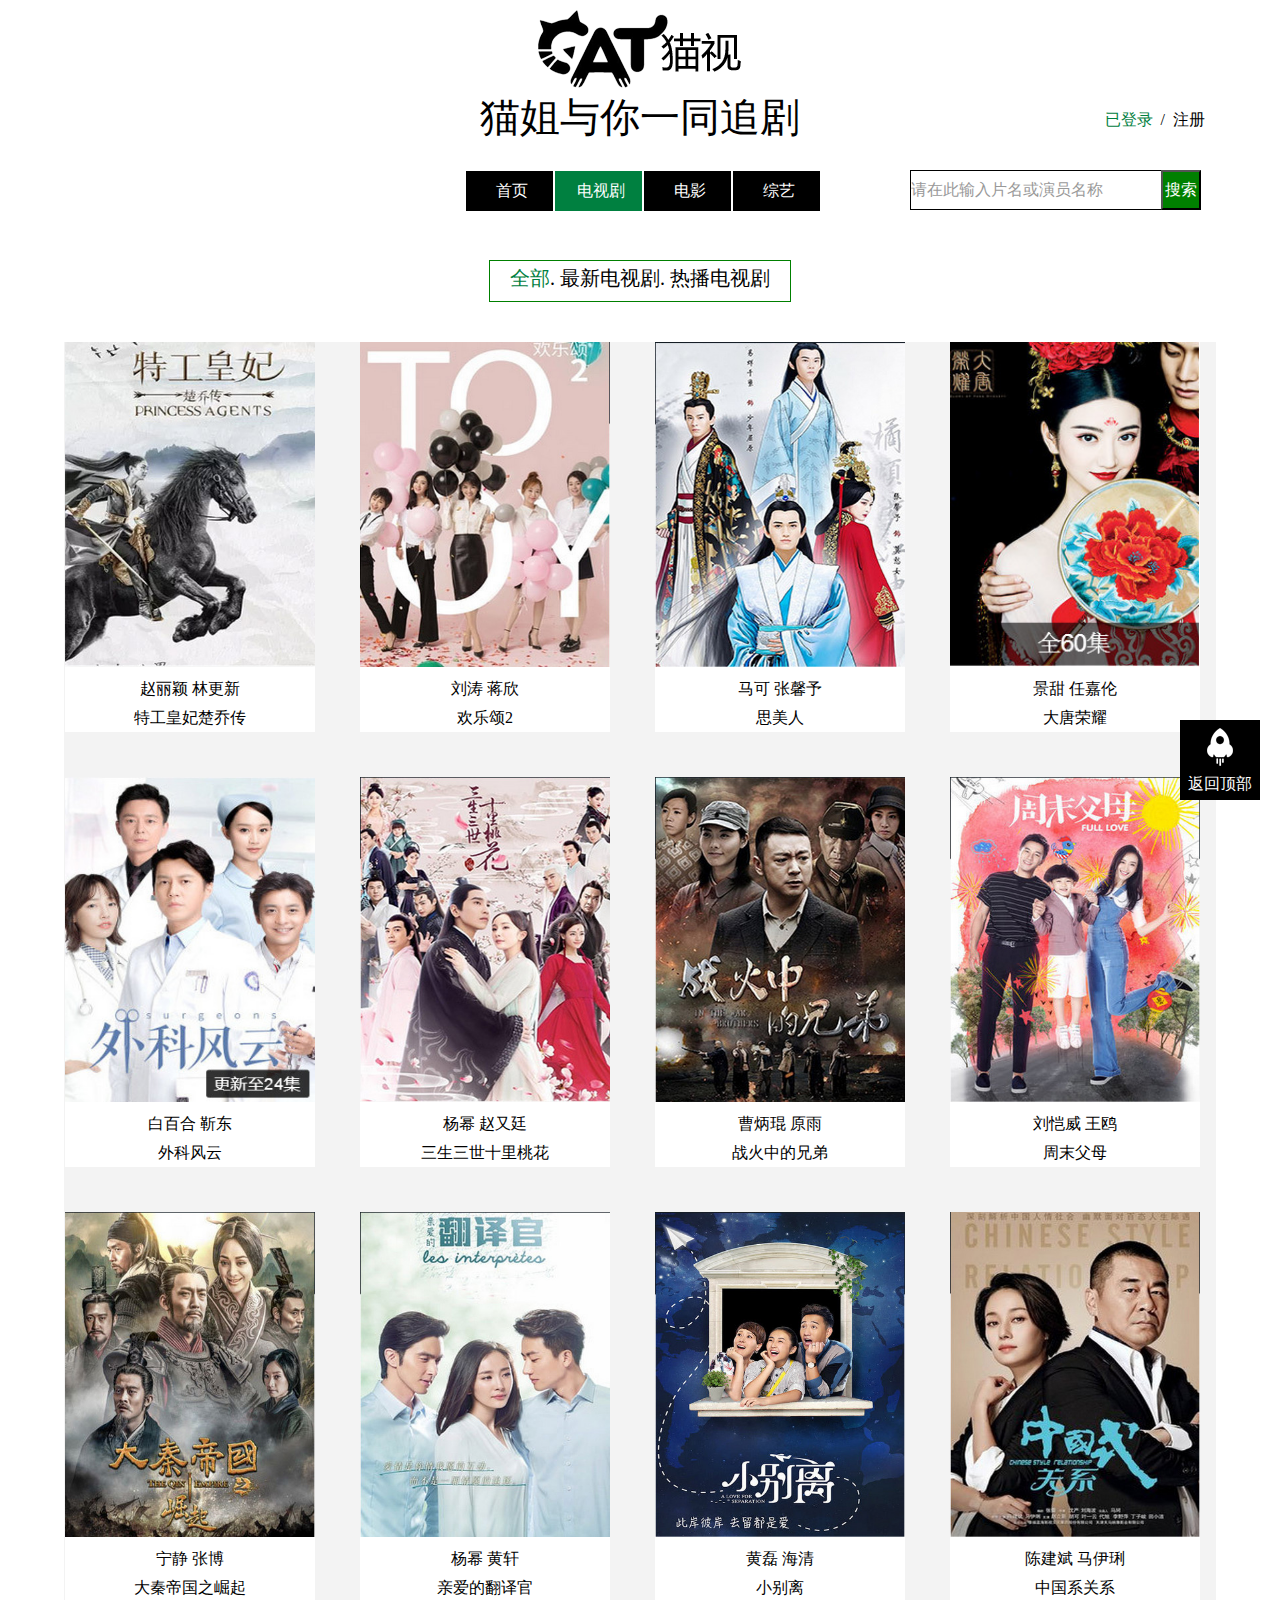
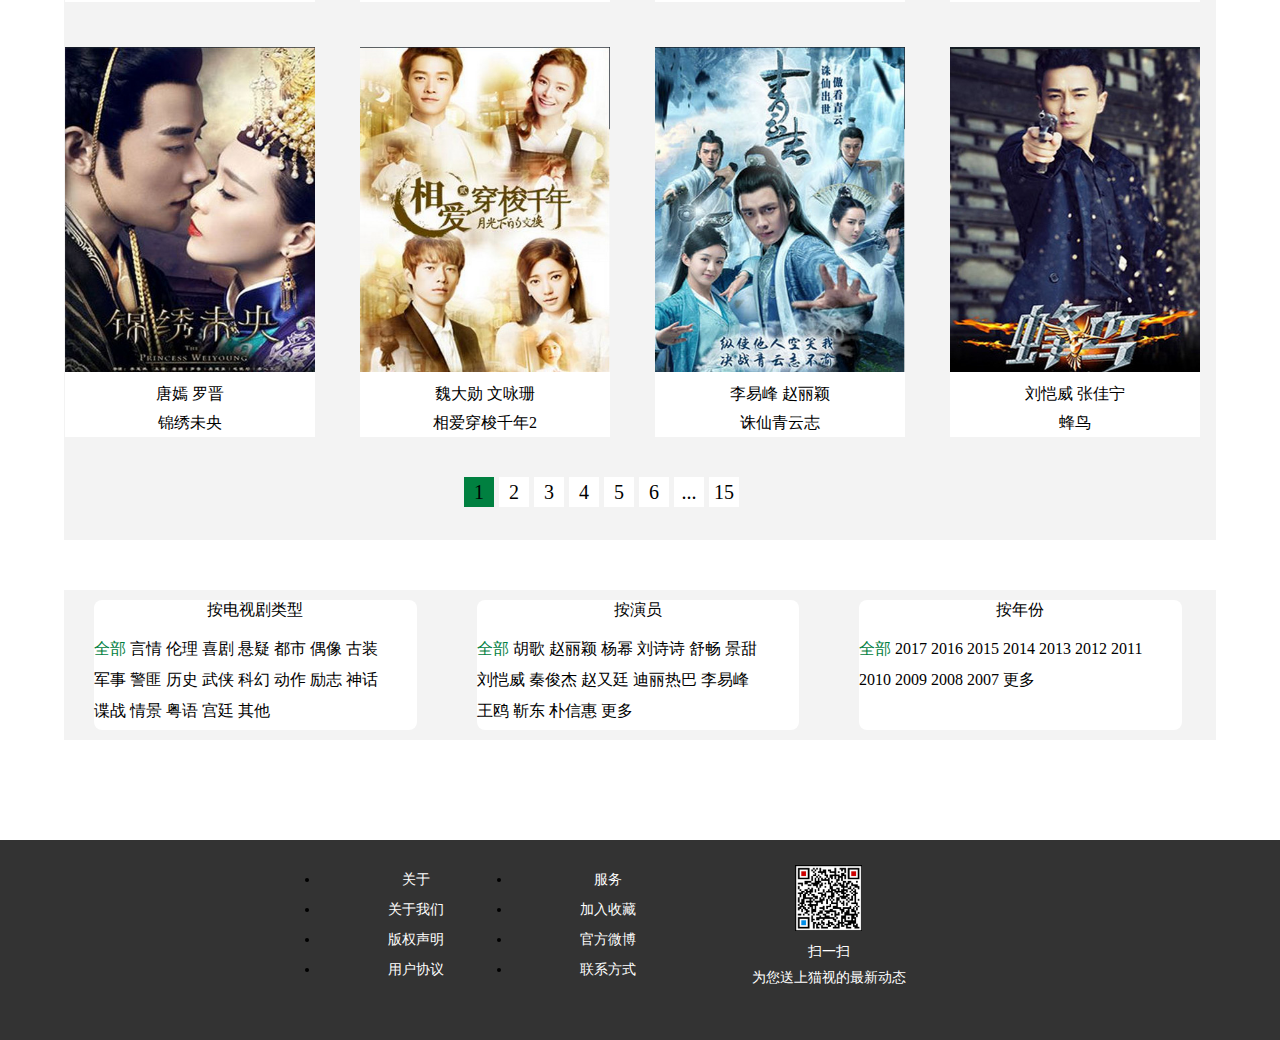
<file: html/inland.html>
<!doctype html>
<html>
<head>
<meta charset="utf-8">
<title>电视剧</title>
<link rel="stylesheet" type="text/css" href="../css/inland.css">
 <!-- <link rel="stylesheet" type="text/css" href="../css/reset.css">
<link rel="stylesheet" type="text/css" href="../css/style.css">
<script src="../js/jquery-2.1.1.min.js"></script>
<script src="../js/easySlider.js"></script>-->
<script src="../js/index.js"></script>
<script src="../js/return.js"></script>
</head>

<body>
<!--.........................................全局......................................................... -->
<div id="com">
<!--........................................title......................................................... -->
	<div id="title">
    	<div class="logo"><img src="../images/index-img/logo.gif" width="203px" height="78px"></div>
        <div class="lead">猫姐与你一同追剧</div>
        <div class="login">
        	<span style="color:#008040">已登录</span>
        	&nbsp;/&nbsp;
                <a href="#">注册
                    	
                  </a>
           
      </div>
    </div>
 <!--.........................................导航与搜索............................................. -->
 	<div id="navigation-search">
    	<!--..............................导航,二级导航 .........................-->
    	<div class="navigation">
        	<ul class="nav">
            	<li><a href="index.html" class="home">首页
                	
                    </a>
                 </li>
            	<li onmouseover=" displaysubMenu(this)" onmouseout="hidesubMenu(this)">
                <a href="TV-play.html" class="TV">										                   电视剧
                </a> 
					  <ul>
						<li><a href="#">内地</a></li> 
						<li><a href="#">港剧</a></li> 
						<li><a href="#">台剧</a></li> 
                		<li><a href="#">韩剧</a></li> 
						<li><a href="#">美剧</a></li> 
					</ul> 
				</li>
                <li onmouseover=" displaysubMenu(this)" onmouseout="hidesubMenu(this)">
                	<a href="film.html">电影</a>
                	<ul>
                    	<li><a href="#">最近热映</a></li> 
						<li><a href="#">网络电影</a></li> 
                    </ul>
                  <li><a href="vareity.html">综艺
                  </a></li>
            </ul>
            </div>  
            	<div class="search">
            	 <form>
    			<input class="search-box"  type="text" value="请在此输入片名或演员名称">
                <a href="zhaoliying-information.html">
    			<input class="search-onlick"  type="button" value="搜索" >
                </a>
   				</form>
                </div>
               </div><!-- 导航与搜索div-->
               
   <!--.......................................内地分类..........................................................................................................-->  <div id="inland-type">
   	<div class="inland-type-title">
    	<a href="#" style="color:#008040">全部</a>.
        <a href="#">最新电视剧</a>.
        <a href="#">热播电视剧</a>
    </div><!--inland-type-title -->
    	<div class="inland-all">
        	<div class="inland-all-picture-A">
            	<a href="chuqiaozhuan.html">
               		<img src="../images/index-img/特工皇妃.jpg" width="250px" height="325px">
            			<p style="margin-top:8px">赵丽颖 林更新</p><p style="margin-top:8px" >特工皇妃楚乔传
                	</p>
            	 </a>
                 </div><!--inland-all-picture-A -->
            <div class="inland-all-picture-B">
            	<a href="#">
             		<img src="../images/TV-img/欢乐颂2.jpg" width="250px" height="325px">
                    	<p style="margin-top:8px">刘涛 蒋欣</p><p style="margin-top:8px" >欢乐颂2
                    </p>
                 </a>
            </div><!--inland-all-picture-B -->
            <div class="inland-all-picture-C">
            	<a href="#">
               			<img src="../images/TV-img/思美人.jpg" width="250px" height="325px">
            				<p style="margin-top:8px">马可  张馨予</p><p style="margin-top:8px" >思美人
                </p>
            </a>
            	
            
            </div><!-- inland-all-picture-C-->
            <div class="inland-all-picture-D">
            	<a href="#">
             		<img src="../images/index-img/大唐荣耀.jpg" width="250px" height="325px">
                    	<p style="margin-top:8px">景甜 任嘉伦</p><p style="margin-top:8px" >大唐荣耀
                    </p>
                 </a>
            </div><!--inland-all-picture-D -->
            <div class="inland-all-picture-E">
            	<a href="#">
            		<img src="../images/index-img/外科.jpg" width="250px" height="325px">
            			<p style="margin-top:8px" >白百合 靳东</p><p style="margin-top:8px" >外科风云
                       </p>
                	</a>
            </div><!--inland-all-picture-E -->
            <div class="inland-all-picture-F">
            	<a href="#">
            		<img src="../images/TV-inland-img/三生三世十里桃花.jpg" width="250px" height="325px">
            			<p style="margin-top:8px" >杨幂 赵又廷</p><p style="margin-top:8px" >三生三世十里桃花
                       </p>
                	</a>
            </div><!--inland-all-picture-F -->
            <div class="inland-all-picture-G">
            	<a href="#">
            		<img src="../images/TV-inland-img/战火中的兄弟.jpg" width="250px" height="325px">
            			<p style="margin-top:8px" >曹炳琨  原雨 </p><p style="margin-top:8px" >战火中的兄弟
                       </p>
                	</a>
            </div><!--inland-all-picture-G -->
            <div class="inland-all-picture-H">
            	<a href="#">
            		<img src="../images/TV-inland-img/周末父母.jpg" width="250px" height="325px">
            			<p style="margin-top:8px" >刘恺威  王鸥</p><p style="margin-top:8px" >周末父母
                       </p>
                	</a>
            </div><!--inland-all-picture-H -->
            <div class="inland-all-picture-I">
            	<a href="#">
            		<img src="../images/TV-inland-img/大秦帝国之崛起.jpg" width="250px" height="325px">
            			<p style="margin-top:8px" >宁静  张博 </p><p style="margin-top:8px" >大秦帝国之崛起
                       </p>
                	</a>
            </div><!-- inland-all-picture-I-->
            <div class="inland-all-picture-J">
            	<a href="#">
            		<img src="../images/TV-inland-img/亲爱的翻译官.jpg" width="250px" height="325px">
            			<p style="margin-top:8px" >杨幂  黄轩</p><p style="margin-top:8px" >亲爱的翻译官
                       </p>
                	</a>
            </div><!--inland-all-picture-J -->
            <div class="inland-all-picture-K">
            	<a href="#">
            		<img src="../images/TV-inland-img/小别离.jpg" width="250px" height="325px">
            			<p style="margin-top:8px" >黄磊  海清</p><p style="margin-top:8px" >小别离
                       </p>
                	</a>
            </div><!-- inland-all-picture-K-->
            <div class="inland-all-picture-L">
            	<a href="#">
            		<img src="../images/TV-inland-img/中国系关系.jpg" width="250px" height="325px">
            			<p style="margin-top:8px" >陈建斌  马伊琍</p><p style="margin-top:8px" >中国系关系
                       </p>
                	</a>
            </div><!--inland-all-picture-L -->
            <div class="inland-all-picture-M">
            	<a href="#">
            		<img src="../images/TV-inland-img/锦绣未央.jpg" width="250px" height="325px">
            			<p style="margin-top:8px" >唐嫣  罗晋</p><p style="margin-top:8px" >锦绣未央
                       </p>
                	</a>
            </div><!--inland-all-picture-M -->
            <div class="inland-all-picture-N">
            	<a href="#">
            		<img src="../images/TV-inland-img/相爱穿梭千年2.jpg" width="250px" height="325px">
            			<p style="margin-top:8px" >魏大勋  文咏珊</p><p style="margin-top:8px" >相爱穿梭千年2
                       </p>
                	</a>
            </div><!--inland-all-picture-N -->
            <div class="inland-all-picture-O">
            	<a href="#">
            		<img src="../images/TV-inland-img/诛仙青云志.jpg" width="250px" height="325px">
            			<p style="margin-top:8px" >李易峰  赵丽颖</p><p style="margin-top:8px" >诛仙青云志
                       </p>
                	</a>
            </div><!-- inland-all-picture-O-->
            <div class="inland-all-picture-P">
            	<a href="#">
            		<img src="../images/TV-inland-img/蜂鸟.jpg" width="250px" height="325px">
            			<p style="margin-top:8px" >刘恺威  张佳宁 </p><p style="margin-top:8px" >蜂鸟
                       </p>
                	</a>
            </div><!-- inland-all-picture-P-->
             <!--........................查看更多.................................................... -->
      			<div class="more">
               <a style="background:#008040">1</a>
                 <a>2</a>
				<a>3</a>
				<a>4</a>
				<a>5</a>
				<a>6</a>
				<a>...</a>
				<a>15</a>
                </div>
        </div><!-- inland-all--> 
        
        
 <!--........................................检索分类....................................................... -->   
  <div class="inland-type-bottom">
   		<div class="inland-type-bottom-genre">
        	<p style="text-align:center">按电视剧类型</p>
                <br>
               
               <a href="#" style="color:#008040">全部</a>
               <a href="#">言情</a> 
               <a href="#">伦理</a> 
               <a href="#">喜剧</a>
               <a href="#">悬疑</a>
               <a href="#">都市</a> 
               <a href="#">偶像</a>
               <a href="#">古装</a>
               <p style="margin-top:10px">
               		
               		<a href="#">军事</a>
               		<a href="#">警匪</a>
               		<a href="#">历史</a>
               		<a href="#">武侠</a>
            
               		<a href="#">科幻</a>
               		<a href="#">动作</a>
                    <a href="#">励志</a>
               		<a href="#">神话</a>
               </p>
               <p style="margin-top:10px">
               
               <a href="#">谍战</a>
               <a href="#">情景</a>
             
               <a href="#">粤语</a>
               <a href="#">宫廷</a>
               
               <a href="#">其他</a>
               </p>
        </div>
       	
        <div class="inland-type-bottom-actor">
        	<p style="text-align:center">按演员</p>
               <br>
               <a href="#" style="color:#008040">全部</a>
               <a href="#">胡歌</a>
               <a href="#">赵丽颖</a>
               <a href="#">杨幂</a>
               <a href="#">刘诗诗</a>
               <a href="#">舒畅</a>
               <a href="#">景甜</a>
               <p style="margin-top:10px">
                	
               		<a href="#">刘恺威</a>
                	<a href="#">秦俊杰</a>
                	<a href="#">赵又廷</a>
               		<a href="#">迪丽热巴</a>
                    <a href="#">李易峰</a>
               </p>
               
                <p style="margin-top:10px">
                	
                	<a href="#">王鸥</a>
                 	<a href="#">靳东</a>
                    <a href="#">朴信惠</a>
                    <a href="#">更多</a>
              	</p>
        </div>
        <div class="inland-type-bottom-year">
        	<p style="text-align:center">按年份</p>
               <br>
               <a href="#" style="color:#008040">全部</a>
               <a href="#">2017</a>
               <a href="#">2016</a>
               <a href="#">2015</a>
               <a href="#">2014</a>
               <a href="#">2013</a>
               <a href="#">2012</a>
               <a href="#">2011</a>
               <p style="margin-top:10px">
               		
                	<a href="#">2010</a>
                	<a href="#">2009</a>
               		<a href="#">2008</a>
                	<a href="#">2007</a>
                    <a href="#">更多</a>
              	</p>
        </div>
   </div>  <!--inland-type-bottom -->   
          
   </div>   <!--inland-type -->       
               
               
 <!--...............................版尾.............................................................. -->
	 <div id="bottom">
    	<div class="bottom-com">
    		<div class="bottom-left">
            	<ul>
                	<li><a href="#">关于</a></li>
                	<li><a href="#">关于我们</a></li>
                	<li><a href="#">版权声明</a></li>
                	<li><a href="#">用户协议</a></li>
                </ul>
            </div><!--bottom-left -->
        	<div class="bottom-middle">
            	<ul>
                	<li><a href="#">服务</a></li>
                	<li><a href="#">加入收藏</a></li>
                	<li><a href="#">官方微博</a></li>
                	<li><a href="#">联系方式</a></li>
                </ul>
            </div><!-- bottom-middle-->
        	 <div class="bottom-right">
            	<img src="../images/index-img/二维码.jpg" width="67px" height="66px">
                	<br><p style="margin-top:8px">扫一扫</p><p style="margin-top:8px"></p>为您送上猫视的最新动态
            </div><!--bottom-right -->
     </div><!-- bottom-com-->
   </div><!--版尾 -->
	  
    
<!-- ..........................................返回顶部......................................................-->
	<div class="floating_ck">
		<dl> 
        	<dd class="return">
        		<span onClick="gotoTop();return false;">返回顶部</span>
        	</dd>
    	</dl>
	</div><!--返回顶部 -->	    
    
 <!--.....................................................................................................-->   
 </div>  <!--com -->
</body>
</html>
</file>
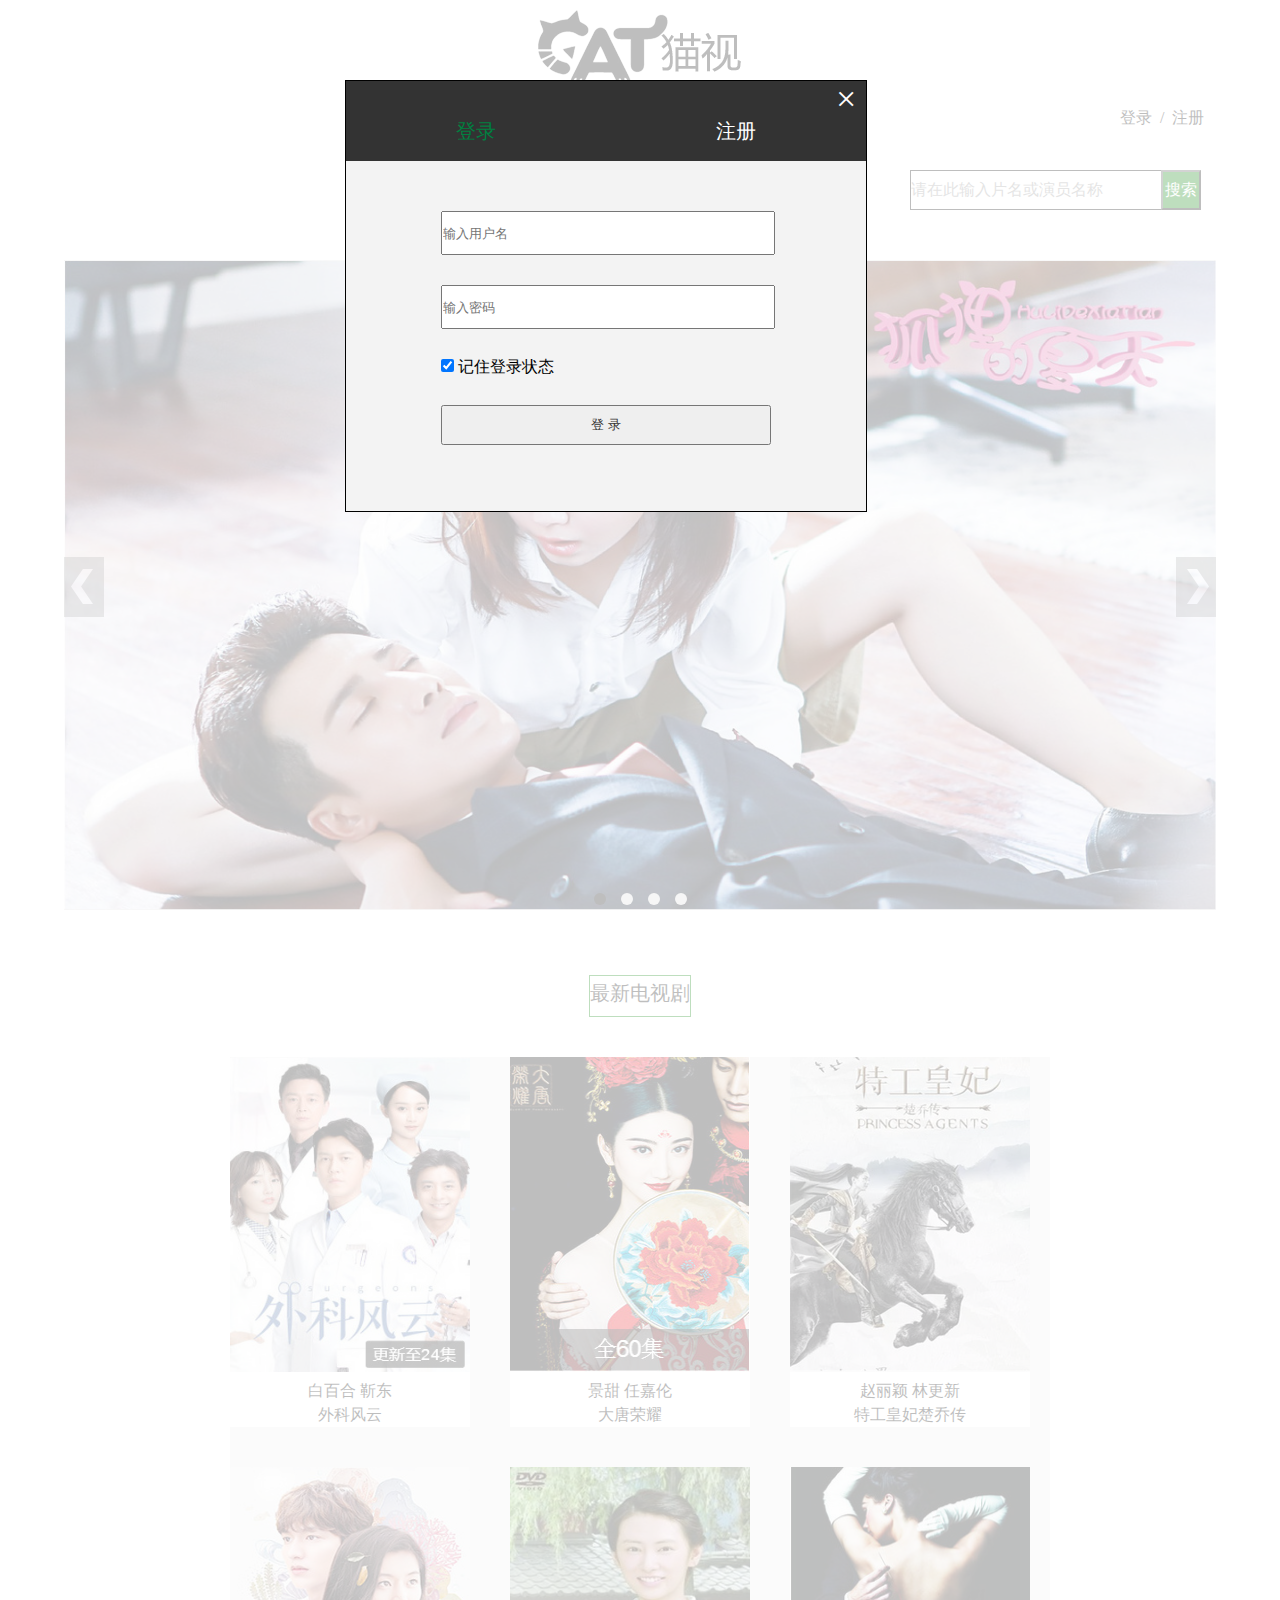
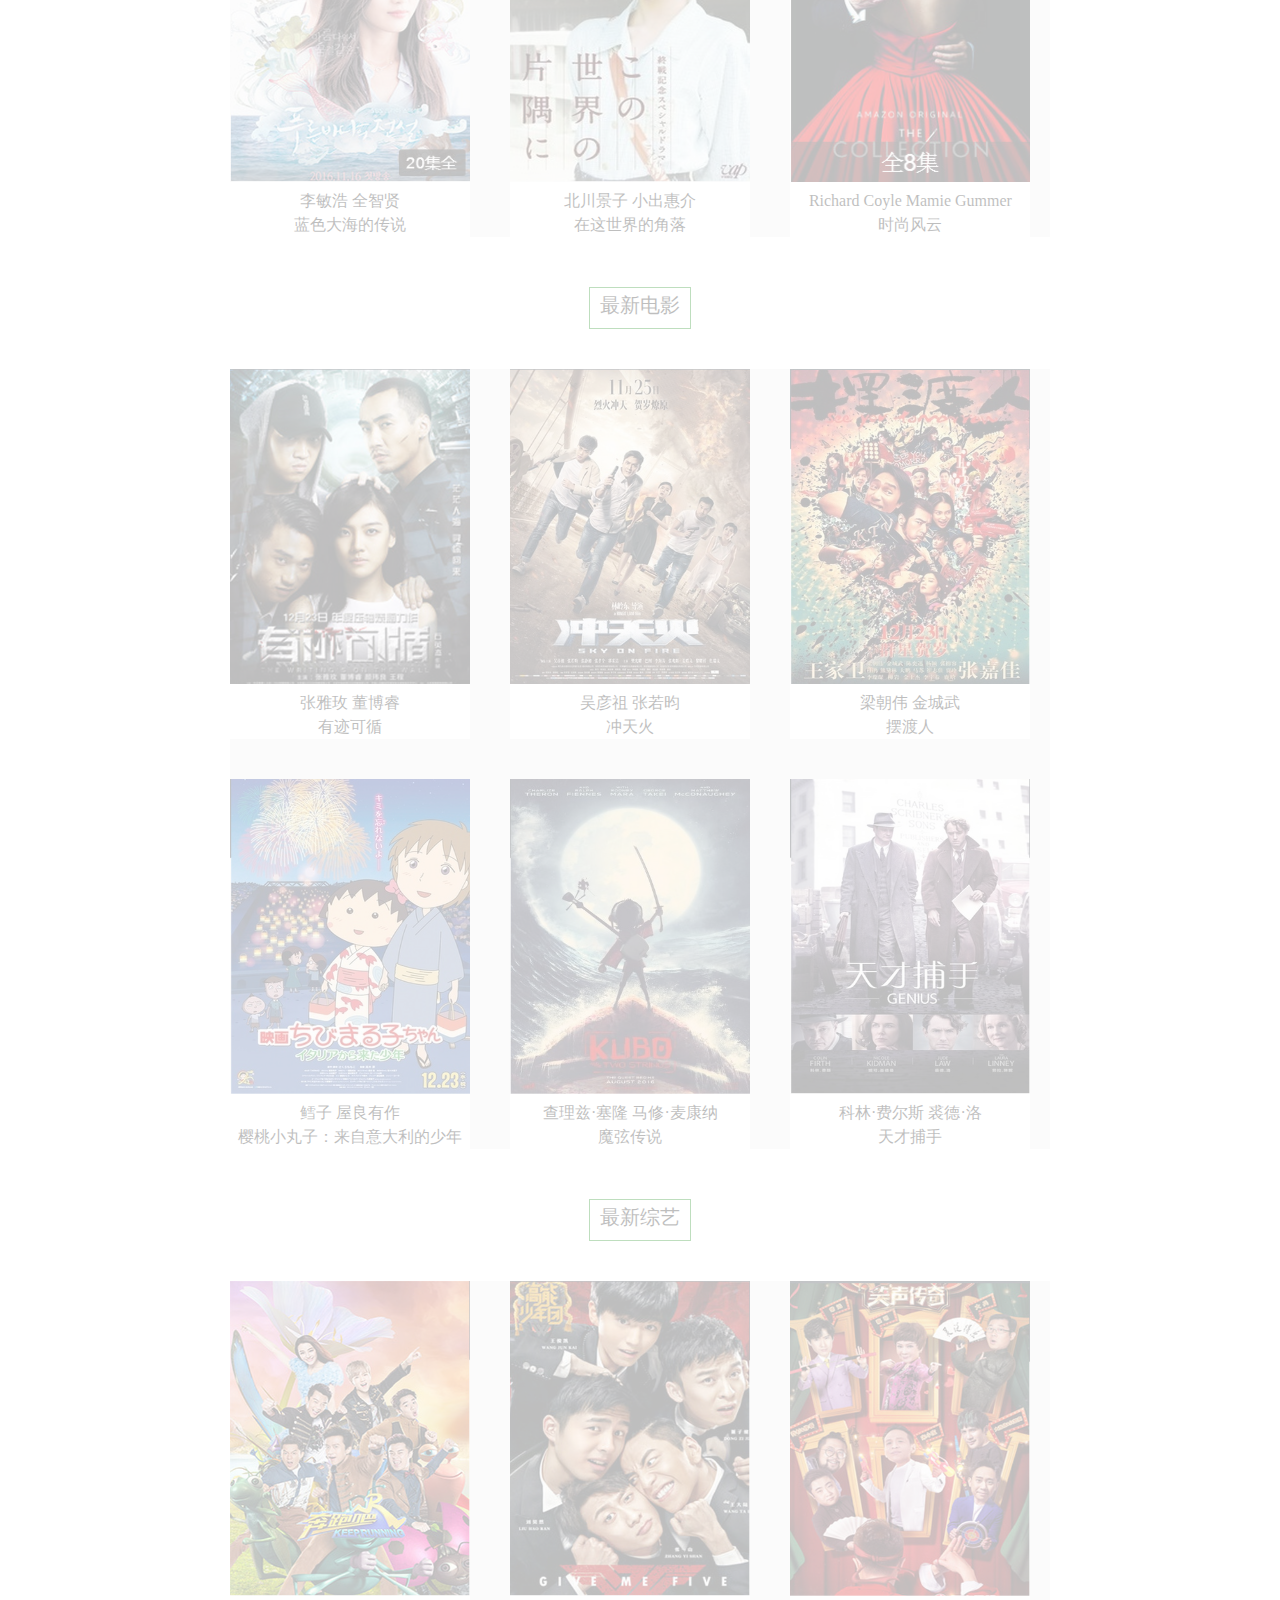
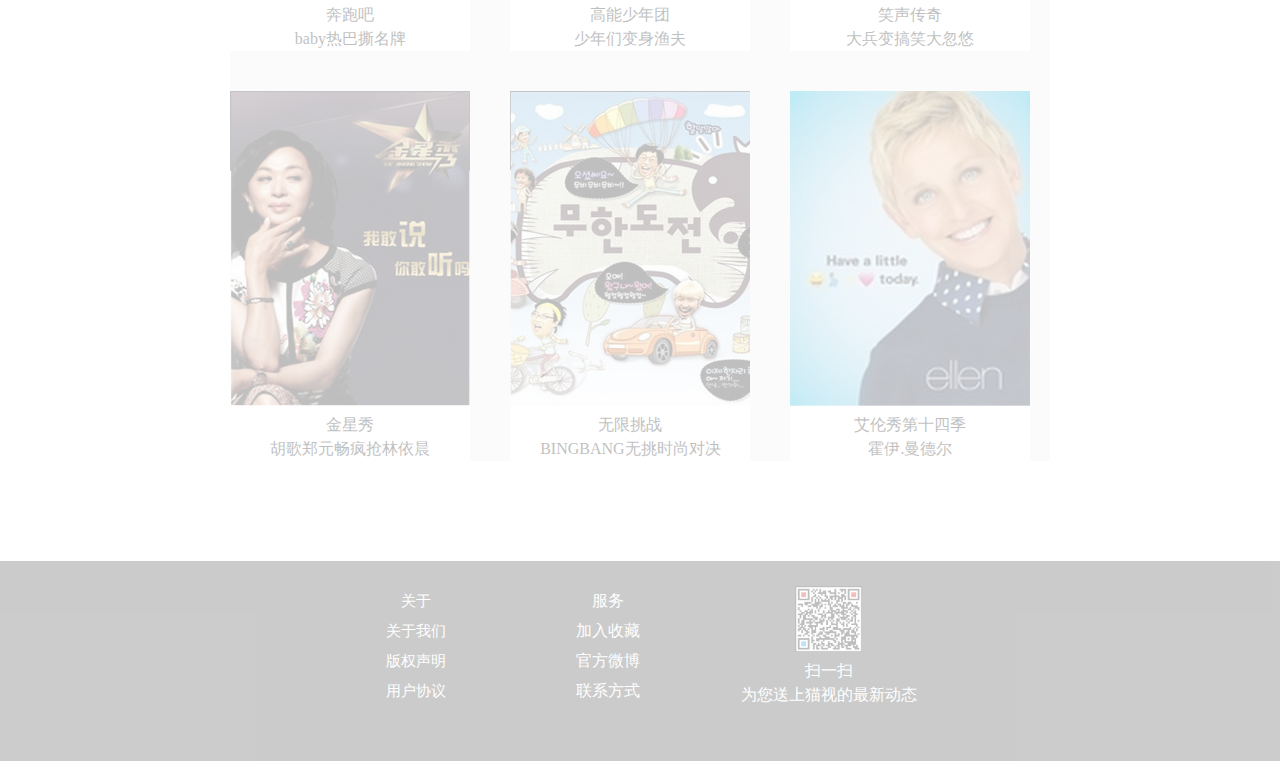
<file: html/login-in.html>
<!doctype html>
<html>
<head>
<meta charset="utf-8">
<title>登录</title>
<link rel="stylesheet" type="text/css" href="../css/reset.css">
<link rel="stylesheet" type="text/css" href="../css/style.css">
<link rel="stylesheet" type="text/css" href="../css/login-in.css">

<script src="../js/jquery-2.1.1.min.js"></script>
<script src="../js/easySlider.js"></script>
<script src="../js/index.js"></script>
</head>
<body onLoad="alert('注册成功，马上登录吧')"></body>


<body>
<!--.........................................全局......................................................... -->
<div id="com">
<!--........................................title......................................................... -->
	<div id="title">
    	<div class="logo"><img src="../images/index-img/logo.gif" width="203px" height="78px"></div>
        <div class="lead">猫姐与你一同追剧</div>
        <div class="login">
        	<a href="login-in.html">登录
        		</a>&nbsp;/&nbsp;
                	<a href="register.html">注册
                 </a>    
      </div>
    </div>
 <!--.........................................导航与搜索............................................. -->
 	<div id="navigation-search">
    	<!--..............................导航,二级导航 .........................-->
    	<div class="navigation">
        	<ul class="nav">
            	<li><a href="#" class="home">首页</a></li>
            	<li onmouseover=" displaysubMenu(this)" onmouseout="hidesubMenu(this)"><a href="#">电视剧</a> 
					  <ul>
						<li><a href="#">内地</a></li> 
						<li><a href="#">港剧</a></li> 
						<li><a href="#">台剧</a></li> 
                		<li><a href="#">韩剧</a></li> 
						<li><a href="#">美剧</a></li> 
					</ul> 
				</li>
                <li onmouseover=" displaysubMenu(this)" onmouseout="hidesubMenu(this)"><a href="#">电影</a>
                	<ul>
                    	<li><a href="#">最近热映</a></li> 
						<li><a href="#">网络电影</a></li> 
                    </ul>
                  <li><a href="#">综艺</a></li>
            </ul>
            </div>  
            	<div class="search">
            	 <form>
    			<input class="search-box"  type="text" value="请在此输入片名或演员名称">
    			<input class="search-onlick"  type="button" value="搜索" >
   				</form>
                </div>
               </div><!-- 导航与搜索div-->

<!-- ..................................轮播图.......................................................-->
              <div id="slider">
	<ul class="slides clearfix">
		<li><img class="responsive" src="../images/index-img/狐狸的夏天.jpg" width="1112" height="696"></li>
		<li><img class="responsive" src="../images/index-img/少年团.jpg" width="1112" height="696"></li>
		<li><img class="responsive" src="../images/index-img/喜欢你.jpg" width="1112" height="696"></li>
		<li><img class="responsive" src="../images/index-img/花儿与少年.jpg" width="1112" height="696"></li>
	</ul>
	<ul class="controls">
		<li><img src="../images/index-img/prev.png" alt="previous"></li>
		<li><img src="../images/index-img/next.png" alt="next"></li>
	</ul>
	<ul class="pagination">
		<li class="active"></li>
		<li></li>
		<li></li>
		<li></li>
	</ul>
</div>

<!--............................最新电视剧...................................................-->
      
      
      <div id="newest-tv-title">最新电视剧</div> 
      	<div class="newest-tv">
        	<div class="newest-tv-A">
            	<a href="#">
            		<img src="../images/index-img/外科.jpg" width="240px" height="315px">
            			<p style="margin-top:8px" >白百合 靳东</p><p style="margin-top:8px" >外科风云
                       </p>
                	</a>
              </div>
              
             <div class="newest-tv-B">
             	<a href="#">
             		<img src="../images/index-img/大唐荣耀.jpg" width="240px" height="315px">
                    	<p style="margin-top:8px">景甜 任嘉伦</p><p style="margin-top:8px" >大唐荣耀
                    </p>
                 </a>
            </div>
               <div class="newest-tv-C">
               		<a href="#">
               			<img src="../images/index-img/特工皇妃.jpg" width="240px" height="315px">
            				<p style="margin-top:8px">赵丽颖 林更新</p><p style="margin-top:8px" >特工皇妃楚乔传
                </p>
             </a>
         </div>     			 
                <div class="newest-tv-D">
                	<a href="#">
               			<img src="../images/index-img/蓝色大海的传说.jpg" width="240px" height="315px">
            				<p style="margin-top:8px">李敏浩 全智贤</p><p style="margin-top:8px" >蓝色大海的传说
                </p>
            </a>
        </div>
                <div class="newest-tv-E">
                	<a href="#">
              			 <img src="../images/index-img/在这世界的角落.jpg" width="240px" height="315px">
            			<p style="margin-top:8px">北川景子  小出惠介</p><p style="margin-top:8px" >在这世界的角落
                </p>
            </a>
        </div>
                <div class="newest-tv-F">
                	<a href="#">
               			<img src="../images/index-img/时尚.jpg" width="240px" height="315px">
            				<p style="margin-top:8px"> Richard Coyle  Mamie Gummer
                            	</p>
                        	<p style="margin-top:8px" >时尚风云
                              </p>
                          </a>
                    </div>
        </div><!-- newest-tv--> 			
         
<!--..........................................最新电影.......................................... -->
		<div id="newest-film-title">最新电影</div> 
      	<div class="newest-film">
        	<div class="newest-film-A">
            	<a href="#">
            		<img src="../images/index-img/有迹可循.jpg" width="240px" height="315px">
            			<p style="margin-top:8px" >张雅玫  董博睿</p><p style="margin-top:8px" >有迹可循
                       </p>
                	</a>
              </div>
              
             <div class="newest-film-B">
             	<a href="#">
             		<img src="../images/index-img/冲天火.jpg" width="240px" height="315px">
                    	<p style="margin-top:8px"> 吴彦祖  张若昀 </p><p style="margin-top:8px" >冲天火
                    </p>
                 </a>
            </div>
               <div class="newest-film-C">
               		<a href="#">
               			<img src="../images/index-img/摆渡人.jpg" width="240px" height="315px">
            				<p style="margin-top:8px"> 梁朝伟  金城武</p><p style="margin-top:8px" >摆渡人
                </p>
             </a>
         </div>     			 
                <div class="newest-film-D">
                	<a href="#">
               			<img src="../images/index-img/樱桃小丸子.jpg" width="240px" height="315px">
            				<p style="margin-top:8px">鳕子  屋良有作</p><p style="margin-top:8px" >樱桃小丸子：来自意大利的少年
                </p>
            </a>
        </div>
                <div class="newest-film-E">
                	<a href="#">
              			 <img src="../images/index-img/魔弦传说.jpg" width="240px" height="315px">
            			<p style="margin-top:8px">查理兹·塞隆  马修·麦康纳 </p><p style="margin-top:8px" >魔弦传说
                </p>
            </a>
        </div>
                <div class="newest-film-F">
                	<a href="#">
               			<img src="../images/index-img/天才捕手.jpg" width="240px" height="315px">
            				<p style="margin-top:8px">  科林·费尔斯  裘德·洛
                            	</p>
                        	<p style="margin-top:8px" >天才捕手
                              </p>
                          </a>
                    </div>
        </div><!-- newest-film--> 			

<!--............................最新综艺...................................................-->
      
      
      <div id="newest-vareity-title">最新综艺</div> 
      	<div class="newest-vareity">
        	<div class="newest-vareity-A">
            	<a href="#">
            		<img src="../images/index-img/奔跑吧.jpg" width="240px" height="315px">
            			<p style="margin-top:8px" >奔跑吧</p><p style="margin-top:8px" >baby热巴撕名牌
                       </p>
                	</a>
              </div>
              
             <div class="newest-vareity-B">
             	<a href="#">
             		<img src="../images/index-img/高能少年团.jpg" width="240px" height="315px">
                    	<p style="margin-top:8px">高能少年团</p><p style="margin-top:8px" >少年们变身渔夫
                    </p>
                 </a>
            </div>
               <div class="newest-vareity-C">
               		<a href="#">
               			<img src="../images/index-img/笑声传奇.jpg" width="240px" height="315px">
            				<p style="margin-top:8px">笑声传奇</p><p style="margin-top:8px" >大兵变搞笑大忽悠
                </p>
             </a>
         </div> 
         <div class="newest-vareity-D">
                	<a href="#">
              			 <img src="../images/index-img/金星秀.jpg" width="240px" height="315px">
            			<p style="margin-top:8px">金星秀</p><p style="margin-top:8px" >胡歌郑元畅疯抢林依晨
                </p>
            </a>
        </div>    			 
                <div class="newest-vareity-E">
                	<a href="#">
               			<img src="../images/index-img/无限挑战.jpg" width="240px" height="315px">
            				<p style="margin-top:8px">无限挑战</p><p style="margin-top:8px" >BINGBANG无挑时尚对决
                </p>
            </a>
        </div>
                
                <div class="newest-vareity-F">
                	<a href="#">
               			<img src="../images/index-img/艾伦秀第十四季.jpg" width="240px" height="315px">
            				<p style="margin-top:8px"> 艾伦秀第十四季
                            	</p>
                        	<p style="margin-top:8px" >霍伊.曼德尔
                              </p>
                          </a>
                    </div>
        </div><!-- newest-vareity--> 			


<!--...............................版尾.............................................................. -->
	<div id="bottom">
    	<div class="bottom-com">
    		<div class="bottom-left">
            	<ul>
                	<li><a href="#">关于</a></li>
                	<li><a href="#">关于我们</a></li>
                	<li><a href="#">版权声明</a></li>
                	<li><a href="#">用户协议</a></li>
                </ul>
            </div><!--bottom-left -->
        	<div class="bottom-middle">
            	<ul>
                	<li><a href="#">服务</a></li>
                	<li><a href="#">加入收藏</a></li>
                	<li><a href="#">官方微博</a></li>
                	<li><a href="#">联系方式</a></li>
                </ul>
            </div><!-- bottom-middle-->
        	<div class="bottom-right">
            	<img src="../images/index-img/二维码.jpg" width="67px" height="66px">
                	<br><p style="margin-top:8px">扫一扫</p><p style="margin-top:8px"></p>为您送上猫视的最新动态
            </div><!--bottom-right -->
        </div><!-- bottom-com-->
    </div><!--版尾 -->
	
</div><!--全局div -->
		

<!--...................................登录界面.........................................................................................................................................................................................................................-->
	
<div id="login-in">
	<div class="return-page">
	<div class="return-home">
    <a href="index.html">&times;</a>
    </div></div>
	 <div class="main_nav">
    
			<ul>
				<li><a class="cd-signin" href="#0"><span style="color:#008040">登录</span></a></li>
				<li><a class="cd-signup" href="#0">注册</a></li>
			</ul>
		</div><!--main_nav-->
        
       <div id="cd-login"> <!-- 登录表单 -->
				<form class="cd-form" method="post" action="index-login-in.html">
					<p class="fieldset">
						<!-- <label class="image-replace cd-username" for="signin-username"></label>-->
						<input class="full-width has-padding has-border" id="signin-username" 
                        type="text" placeholder="输入用户名">
					</p>

					<p class="fieldset">
						<label class="image-replace cd-password" for="signin-password"></label>
                        <input class="full-width has-padding has-border" id="signin-password" 
                        type="text"  placeholder="输入密码">
					</p>
                    <p class="fieldset">
						<input type="checkbox" id="remember-me" checked>
						<label for="remember-me">记住登录状态</label>
					</p>
						
					
                    <p class="fieldset">
                    
                        <input class="full-width2" type="submit" value="登 录" >
					</p>
				</form>
			</div> 
</div><!-- login-in-->

</body>
</html>
</file>
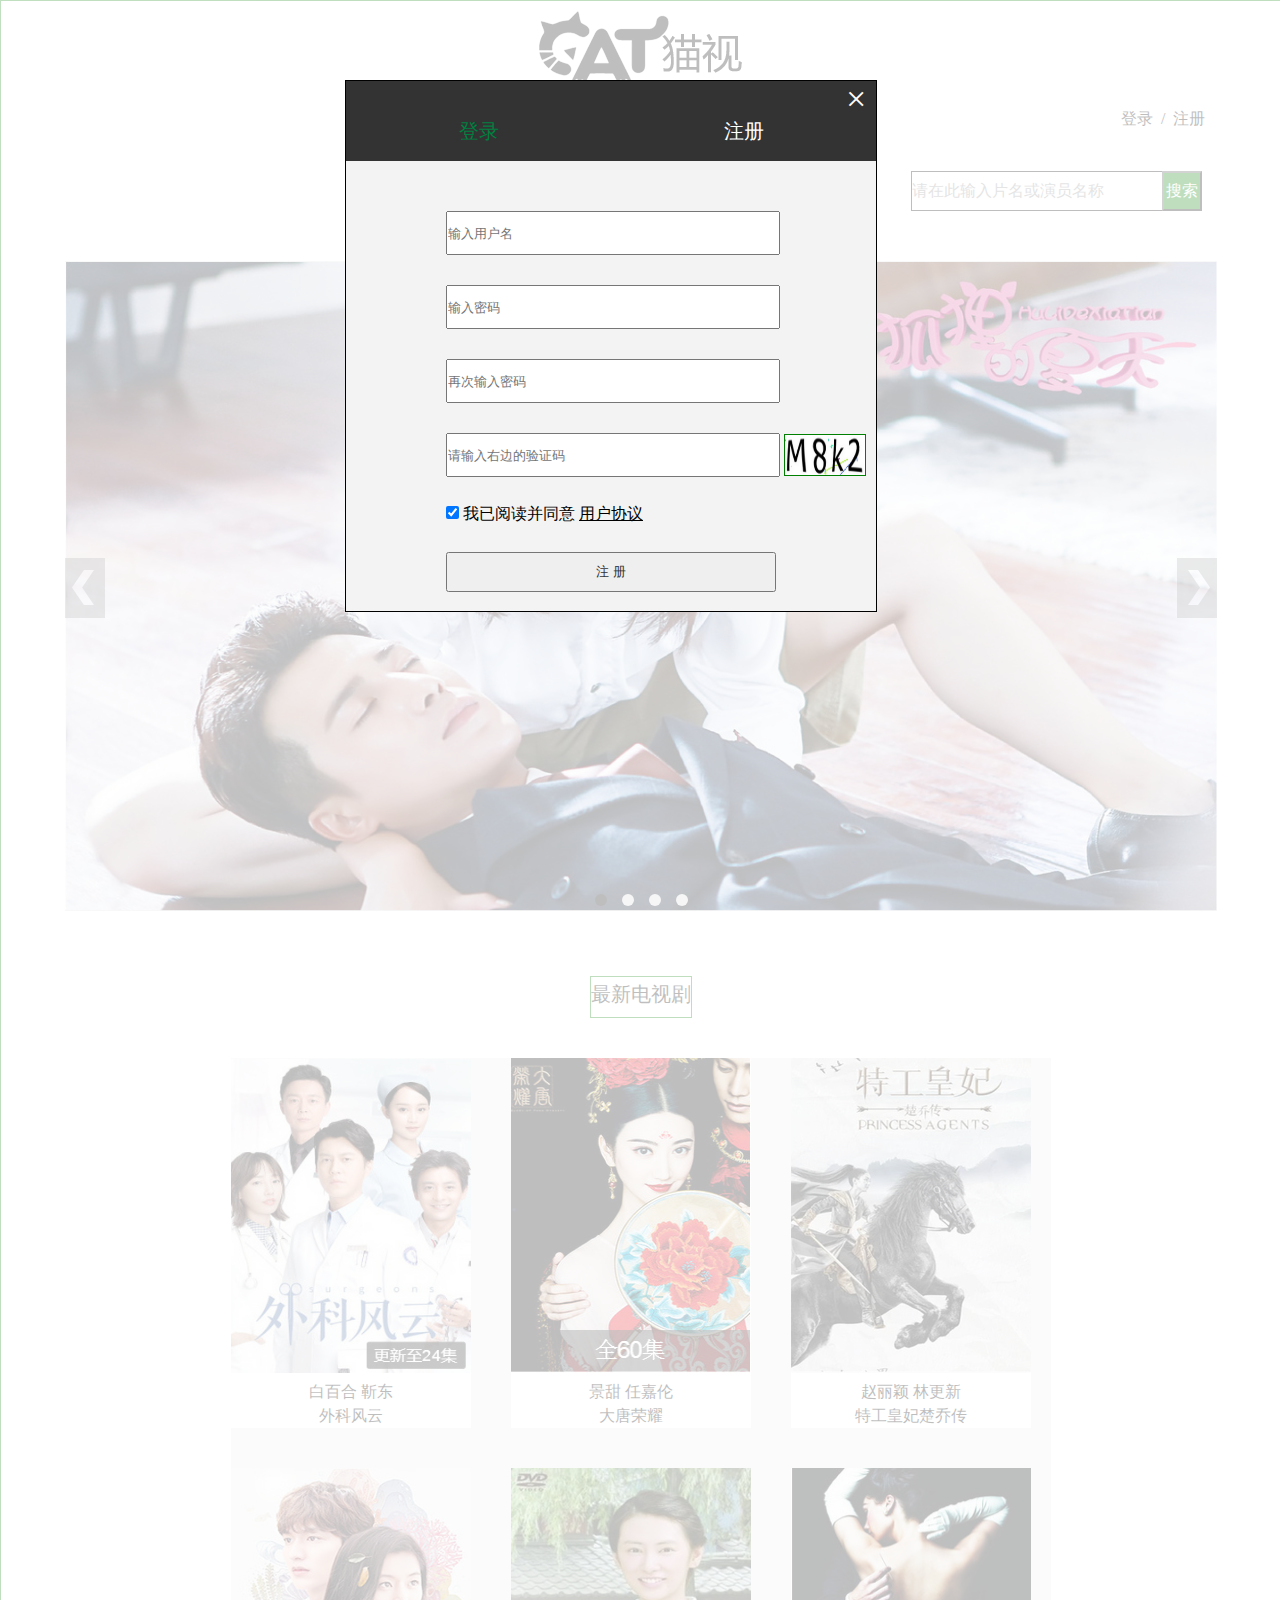
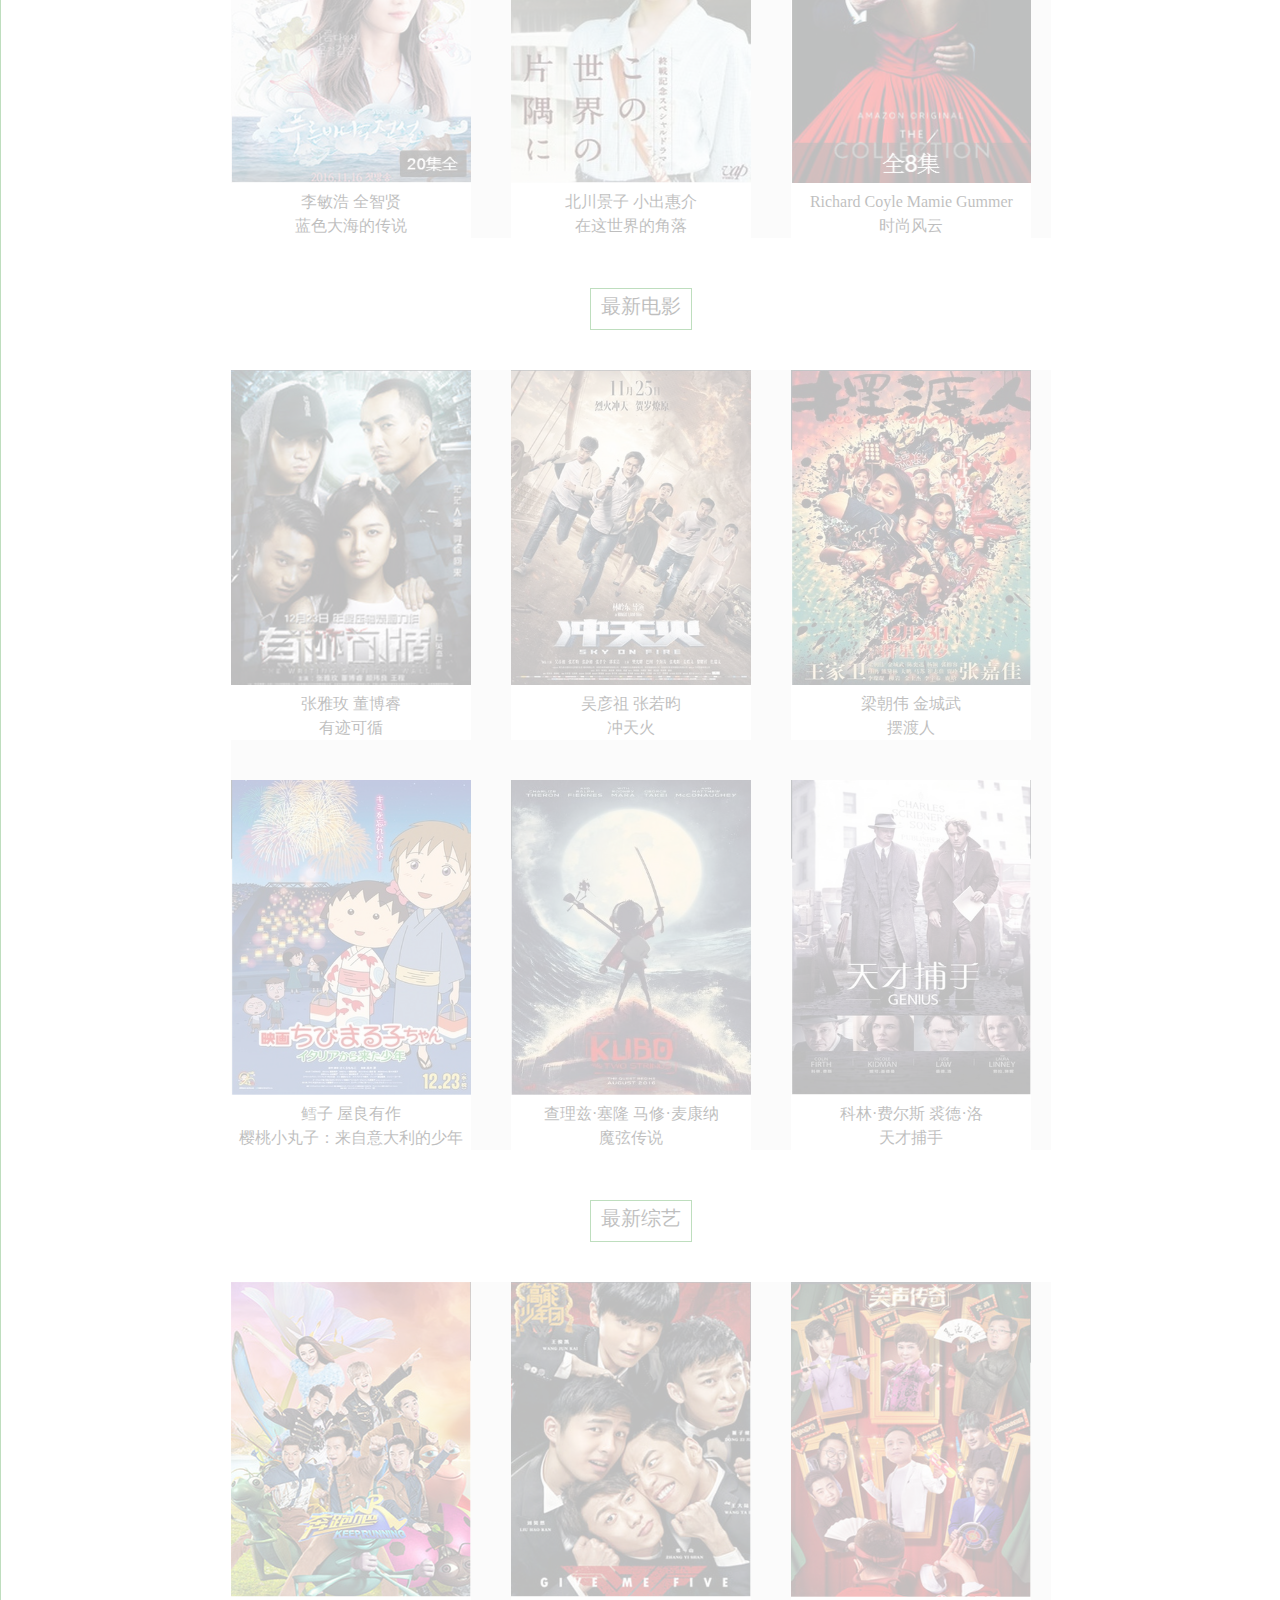
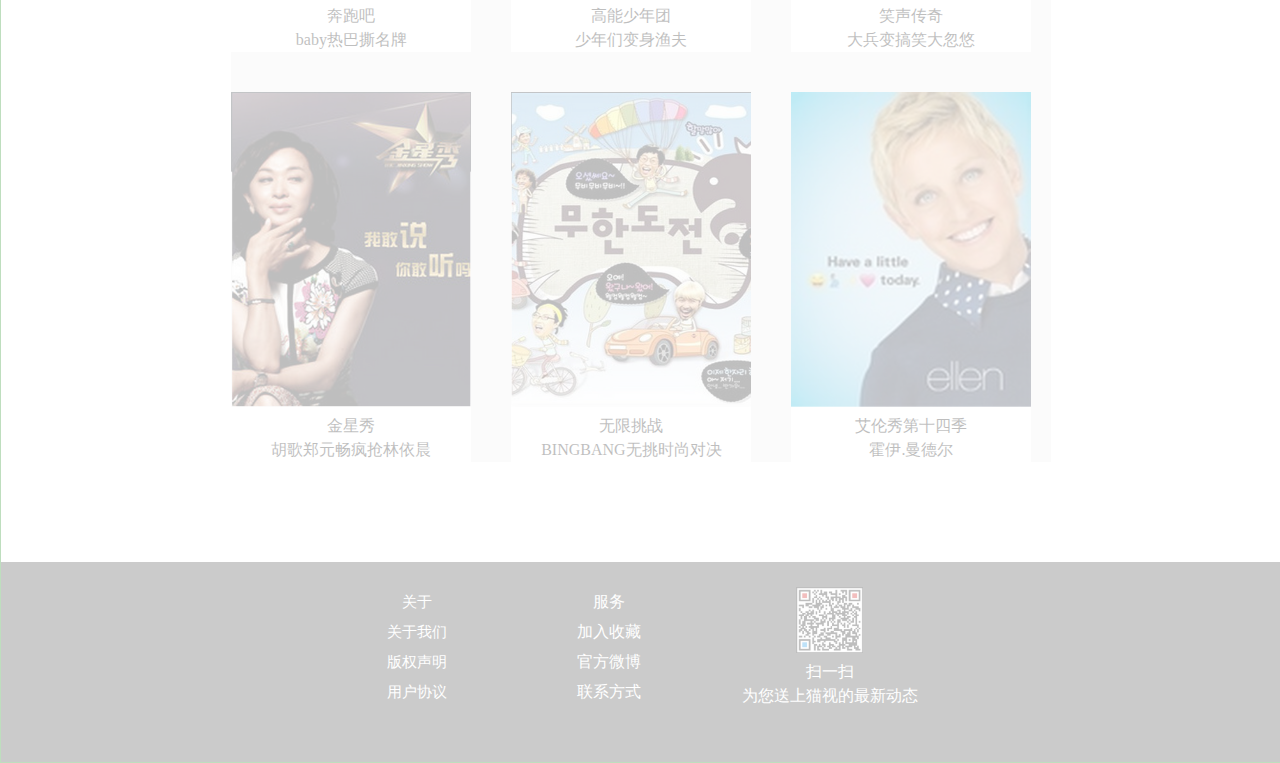
<file: html/register.html>
<!doctype html>
<html>
<head>
<meta charset="utf-8">
<title>注册</title>
<link rel="stylesheet" type="text/css" href="../css/reset.css">
<link rel="stylesheet" type="text/css" href="../css/style.css">
<link rel="stylesheet" type="text/css" href="../css/register.css">
<script src="../js/jquery-2.1.1.min.js"></script>
<script src="../js/easySlider.js"></script>
<script src="../js/index.js"></script>
</head>

<body>
<!--.........................................全局......................................................... -->
<div id="com">
<!--........................................title......................................................... -->
	<div id="title">
    	<div class="logo"><img src="../images/index-img/logo.gif" width="203px" height="78px"></div>
        <div class="lead">猫姐与你一同追剧</div>
        <div class="login">
        	<a href="login-in.html">登录
        		</a>&nbsp;/&nbsp;
                	<a href="register.html">注册
                 </a>    
      </div>
    </div>
 <!--.........................................导航与搜索............................................. -->
 	<div id="navigation-search">
    	<!--..............................导航,二级导航 .........................-->
    	<div class="navigation">
        	<ul class="nav">
            	<li><a href="#" class="home">首页</a></li>
            	<li onmouseover=" displaysubMenu(this)" onmouseout="hidesubMenu(this)"><a href="#">电视剧</a> 
					  <ul>
						<li><a href="#">内地</a></li> 
						<li><a href="#">港剧</a></li> 
						<li><a href="#">台剧</a></li> 
                		<li><a href="#">韩剧</a></li> 
						<li><a href="#">美剧</a></li> 
					</ul> 
				</li>
                <li onmouseover=" displaysubMenu(this)" onmouseout="hidesubMenu(this)"><a href="#">电影</a>
                	<ul>
                    	<li><a href="#">最近热映</a></li> 
						<li><a href="#">网络电影</a></li> 
                    </ul>
                  <li><a href="#">综艺</a></li>
            </ul>
            </div>  
            	<div class="search">
            	 <form>
    			<input class="search-box"  type="text" value="请在此输入片名或演员名称">
    			<input class="search-onlick"  type="button" value="搜索" >
   				</form>
                </div>
               </div><!-- 导航与搜索div-->

<!-- ..................................轮播图.......................................................-->
              <div id="slider">
	<ul class="slides clearfix">
		<li><img class="responsive" src="../images/index-img/狐狸的夏天.jpg" width="1112" height="696"></li>
		<li><img class="responsive" src="../images/index-img/少年团.jpg" width="1112" height="696"></li>
		<li><img class="responsive" src="../images/index-img/喜欢你.jpg" width="1112" height="696"></li>
		<li><img class="responsive" src="../images/index-img/花儿与少年.jpg" width="1112" height="696"></li>
	</ul>
	<ul class="controls">
		<li><img src="../images/index-img/prev.png" alt="previous"></li>
		<li><img src="../images/index-img/next.png" alt="next"></li>
	</ul>
	<ul class="pagination">
		<li class="active"></li>
		<li></li>
		<li></li>
		<li></li>
	</ul>
</div>

<!--............................最新电视剧...................................................-->
      
      
      <div id="newest-tv-title">最新电视剧</div> 
      	<div class="newest-tv">
        	<div class="newest-tv-A">
            	<a href="#">
            		<img src="../images/index-img/外科.jpg" width="240px" height="315px">
            			<p style="margin-top:8px" >白百合 靳东</p><p style="margin-top:8px" >外科风云
                       </p>
                	</a>
              </div>
              
             <div class="newest-tv-B">
             	<a href="#">
             		<img src="../images/index-img/大唐荣耀.jpg" width="240px" height="315px">
                    	<p style="margin-top:8px">景甜 任嘉伦</p><p style="margin-top:8px" >大唐荣耀
                    </p>
                 </a>
            </div>
               <div class="newest-tv-C">
               		<a href="#">
               			<img src="../images/index-img/特工皇妃.jpg" width="240px" height="315px">
            				<p style="margin-top:8px">赵丽颖 林更新</p><p style="margin-top:8px" >特工皇妃楚乔传
                </p>
             </a>
         </div>     			 
                <div class="newest-tv-D">
                	<a href="#">
               			<img src="../images/index-img/蓝色大海的传说.jpg" width="240px" height="315px">
            				<p style="margin-top:8px">李敏浩 全智贤</p><p style="margin-top:8px" >蓝色大海的传说
                </p>
            </a>
        </div>
                <div class="newest-tv-E">
                	<a href="#">
              			 <img src="../images/index-img/在这世界的角落.jpg" width="240px" height="315px">
            			<p style="margin-top:8px">北川景子  小出惠介</p><p style="margin-top:8px" >在这世界的角落
                </p>
            </a>
        </div>
                <div class="newest-tv-F">
                	<a href="#">
               			<img src="../images/index-img/时尚.jpg" width="240px" height="315px">
            				<p style="margin-top:8px"> Richard Coyle  Mamie Gummer
                            	</p>
                        	<p style="margin-top:8px" >时尚风云
                              </p>
                          </a>
                    </div>
        </div><!-- newest-tv--> 			
         
<!--..........................................最新电影.......................................... -->
		<div id="newest-film-title">最新电影</div> 
      	<div class="newest-film">
        	<div class="newest-film-A">
            	<a href="#">
            		<img src="../images/index-img/有迹可循.jpg" width="240px" height="315px">
            			<p style="margin-top:8px" >张雅玫  董博睿</p><p style="margin-top:8px" >有迹可循
                       </p>
                	</a>
              </div>
              
             <div class="newest-film-B">
             	<a href="#">
             		<img src="../images/index-img/冲天火.jpg" width="240px" height="315px">
                    	<p style="margin-top:8px"> 吴彦祖  张若昀 </p><p style="margin-top:8px" >冲天火
                    </p>
                 </a>
            </div>
               <div class="newest-film-C">
               		<a href="#">
               			<img src="../images/index-img/摆渡人.jpg" width="240px" height="315px">
            				<p style="margin-top:8px"> 梁朝伟  金城武</p><p style="margin-top:8px" >摆渡人
                </p>
             </a>
         </div>     			 
                <div class="newest-film-D">
                	<a href="#">
               			<img src="../images/index-img/樱桃小丸子.jpg" width="240px" height="315px">
            				<p style="margin-top:8px">鳕子  屋良有作</p><p style="margin-top:8px" >樱桃小丸子：来自意大利的少年
                </p>
            </a>
        </div>
                <div class="newest-film-E">
                	<a href="#">
              			 <img src="../images/index-img/魔弦传说.jpg" width="240px" height="315px">
            			<p style="margin-top:8px">查理兹·塞隆  马修·麦康纳 </p><p style="margin-top:8px" >魔弦传说
                </p>
            </a>
        </div>
                <div class="newest-film-F">
                	<a href="#">
               			<img src="../images/index-img/天才捕手.jpg" width="240px" height="315px">
            				<p style="margin-top:8px">  科林·费尔斯  裘德·洛
                            	</p>
                        	<p style="margin-top:8px" >天才捕手
                              </p>
                          </a>
                    </div>
        </div><!-- newest-film--> 			

<!--............................最新综艺...................................................-->
      
      
      <div id="newest-vareity-title">最新综艺</div> 
      	<div class="newest-vareity">
        	<div class="newest-vareity-A">
            	<a href="#">
            		<img src="../images/index-img/奔跑吧.jpg" width="240px" height="315px">
            			<p style="margin-top:8px" >奔跑吧</p><p style="margin-top:8px" >baby热巴撕名牌
                       </p>
                	</a>
              </div>
              
             <div class="newest-vareity-B">
             	<a href="#">
             		<img src="../images/index-img/高能少年团.jpg" width="240px" height="315px">
                    	<p style="margin-top:8px">高能少年团</p><p style="margin-top:8px" >少年们变身渔夫
                    </p>
                 </a>
            </div>
               <div class="newest-vareity-C">
               		<a href="#">
               			<img src="../images/index-img/笑声传奇.jpg" width="240px" height="315px">
            				<p style="margin-top:8px">笑声传奇</p><p style="margin-top:8px" >大兵变搞笑大忽悠
                </p>
             </a>
         </div> 
         <div class="newest-vareity-D">
                	<a href="#">
              			 <img src="../images/index-img/金星秀.jpg" width="240px" height="315px">
            			<p style="margin-top:8px">金星秀</p><p style="margin-top:8px" >胡歌郑元畅疯抢林依晨
                </p>
            </a>
        </div>    			 
                <div class="newest-vareity-E">
                	<a href="#">
               			<img src="../images/index-img/无限挑战.jpg" width="240px" height="315px">
            				<p style="margin-top:8px">无限挑战</p><p style="margin-top:8px" >BINGBANG无挑时尚对决
                </p>
            </a>
        </div>
                
                <div class="newest-vareity-F">
                	<a href="#">
               			<img src="../images/index-img/艾伦秀第十四季.jpg" width="240px" height="315px">
            				<p style="margin-top:8px"> 艾伦秀第十四季
                            	</p>
                        	<p style="margin-top:8px" >霍伊.曼德尔
                              </p>
                          </a>
                    </div>
        </div><!-- newest-vareity--> 			


<!--...............................版尾.............................................................. -->
	<div id="bottom">
    	<div class="bottom-com">
    		<div class="bottom-left">
            	<ul>
                	<li><a href="#">关于</a></li>
                	<li><a href="#">关于我们</a></li>
                	<li><a href="#">版权声明</a></li>
                	<li><a href="#">用户协议</a></li>
                </ul>
            </div><!--bottom-left -->
        	<div class="bottom-middle">
            	<ul>
                	<li><a href="#">服务</a></li>
                	<li><a href="#">加入收藏</a></li>
                	<li><a href="#">官方微博</a></li>
                	<li><a href="#">联系方式</a></li>
                </ul>
            </div><!-- bottom-middle-->
        	<div class="bottom-right">
            	<img src="../images/index-img/二维码.jpg" width="67px" height="66px">
                	<br><p style="margin-top:8px">扫一扫</p><p style="margin-top:8px"></p>为您送上猫视的最新动态
            </div><!--bottom-right -->
        </div><!-- bottom-com-->
    </div><!--版尾 -->
	
</div><!--全局div -->
		

<!--...................................注册界面.............................................................................................................................................................................................................................. -->


<div id="register">
	<div class="register-page">
	<div class="register-home">
    <a href="index.html">&times;</a>
    </div>
    </div>
	 <div class="main_nav">
    
			<ul>
				<li><a class="cd-signin" href="#0"><span style="color:#008040">登录</span></a></li>
				<li><a class="cd-signup" href="#0">注册</a></li>
			</ul>
		</div><!--main_nav-->
        
       <div id="cd-login"> <!-- 登录表单 -->
				<form class="cd-form" method="post" action="login-in.html">
					<p class="fieldset">
						<!-- <label class="image-replace cd-username" for="signin-username"></label>-->
						<input class="full-width has-padding has-border" id="signin-username" 
                        type="text" placeholder="输入用户名">
					</p>

					<p class="fieldset">
						<label class="image-replace cd-password" for="signin-password"></label>
                        <input class="full-width has-padding has-border" id="signin-password" 
                        type="text"  placeholder="输入密码">
                        <p class="fieldset">
						<label class="image-replace cd-password" for="signin-password"></label>
                        <input class="full-width has-padding has-border" id="signin-password-again"
                         type="text"  placeholder="再次输入密码">
					</p>
                    <p class="fieldset">
						<!-- <label class="image-replace cd-username" for="signin-username"></label>-->
						<input class="full-width has-padding has-border" id="input-test" 
                        type="text" placeholder="请输入右边的验证码">
                        </p>
                        <div class="test-picture"><img src="../images/index-img/验证码.jpg"
                         width="80px" height="40px"></div>
                    <p class="fieldset">
						<input type="checkbox" id="remember-me" checked>
						<label for="remember-me">我已阅读并同意 <a href="#" style="text-decoration:underline">
                        用户协议</a></label>
					</p>
                    
						
					
                    <p class="fieldset" >
                    
                        <input class="full-width2" type="submit" value="注 册" >
					</p>
				</form>
			</div> 
            
</div><!-- login-in-->
</body>
</html>
</file>
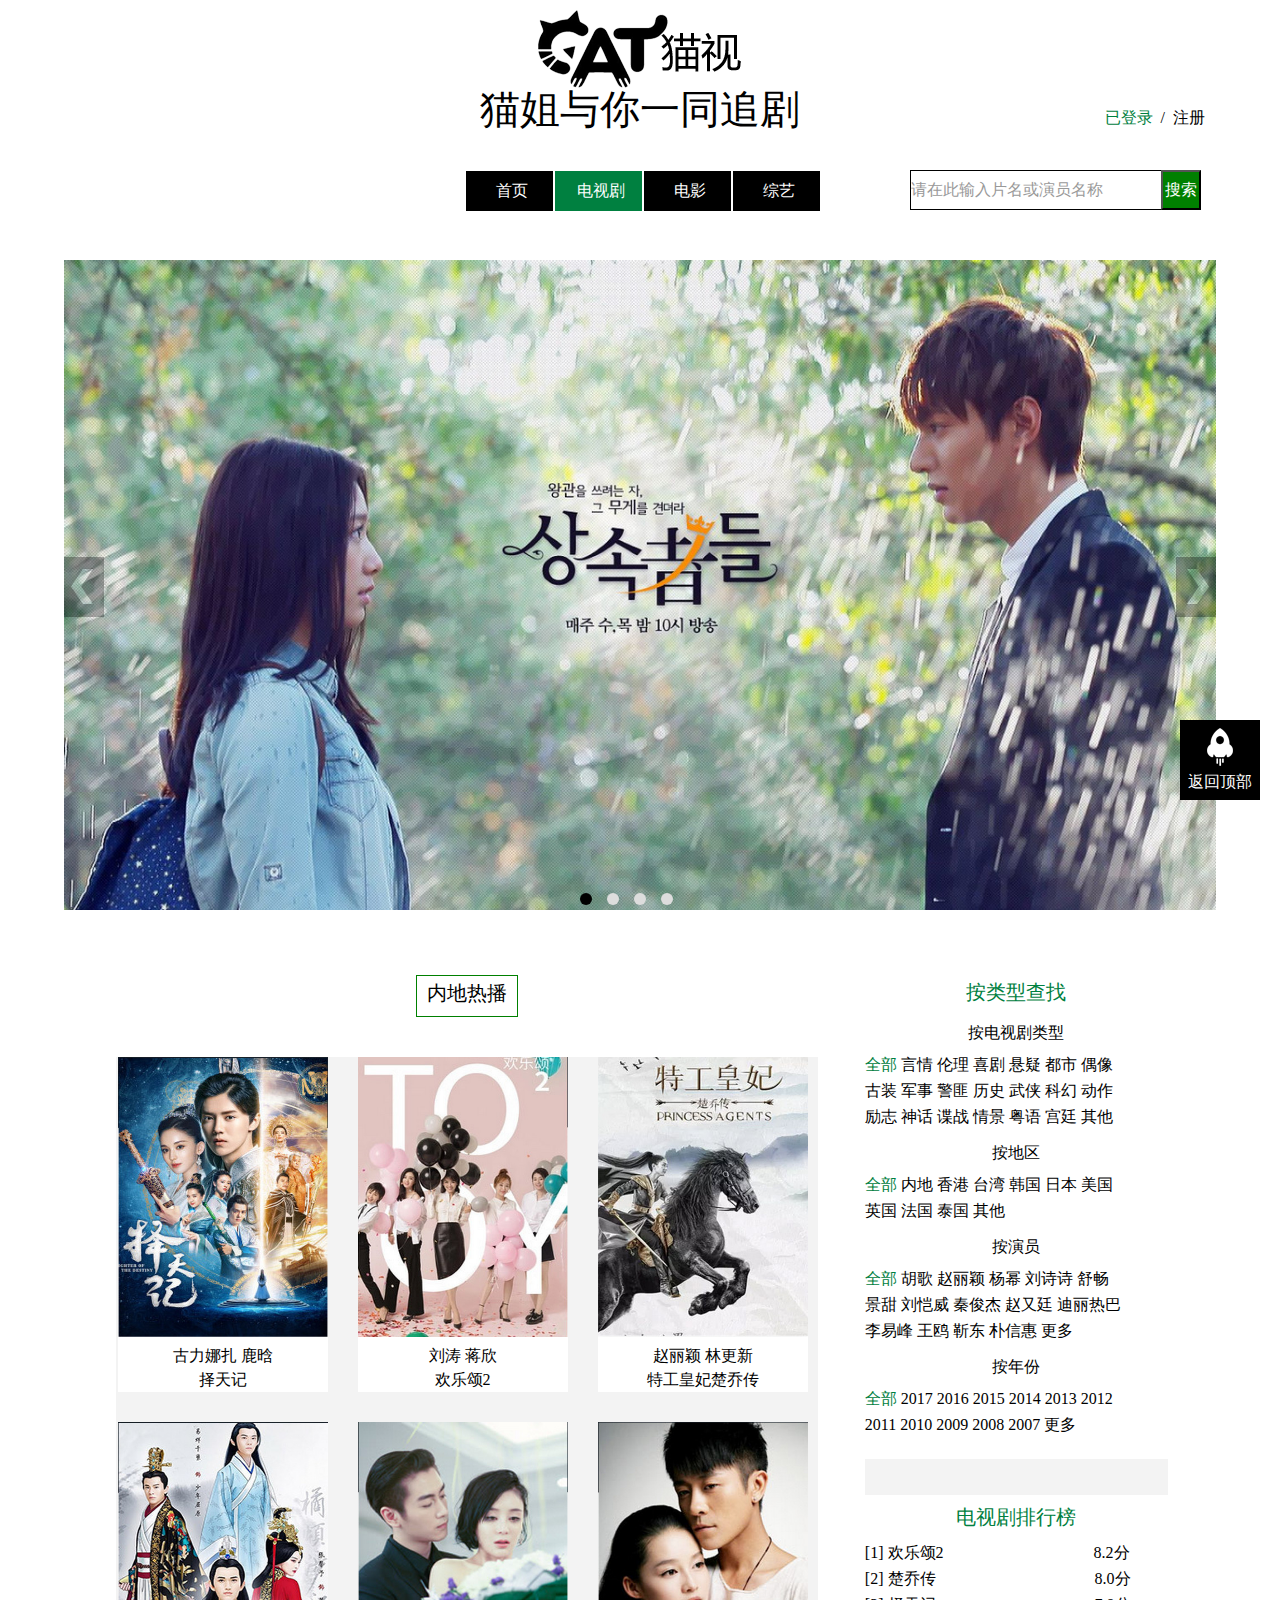
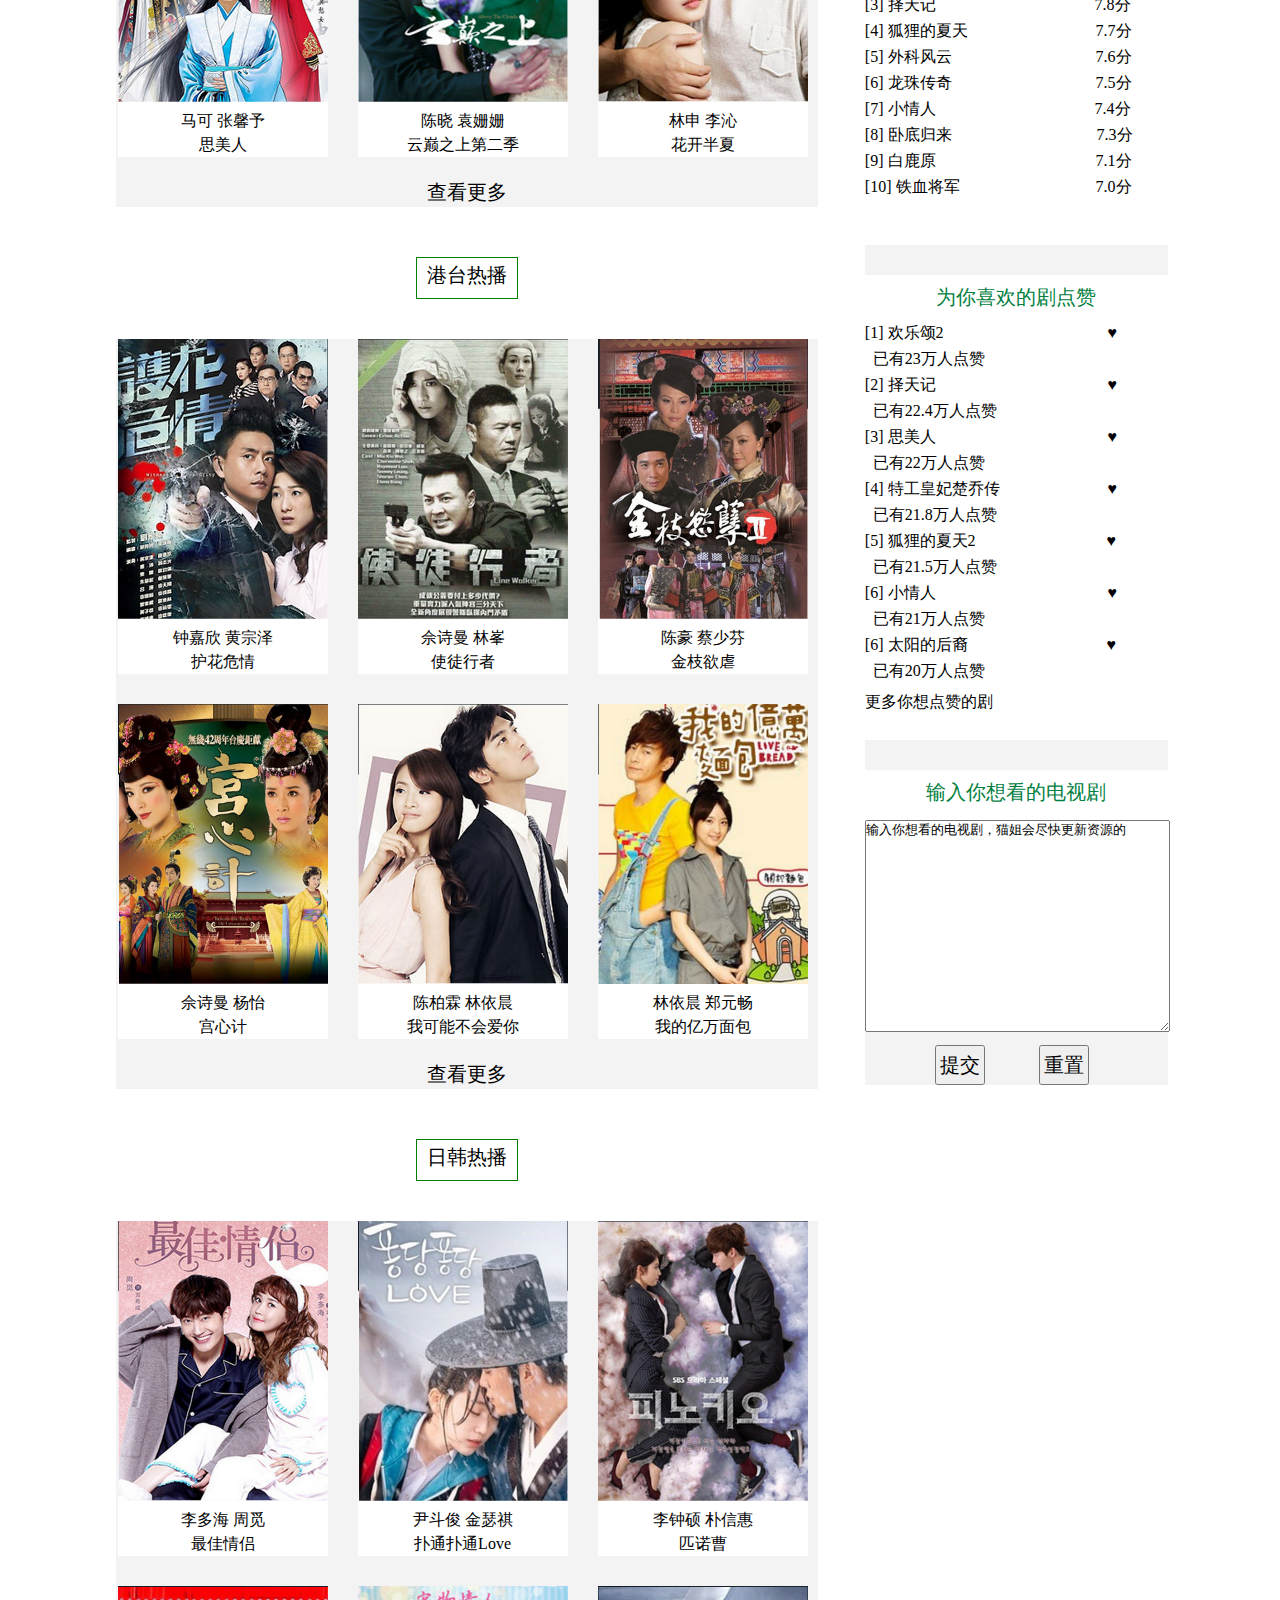
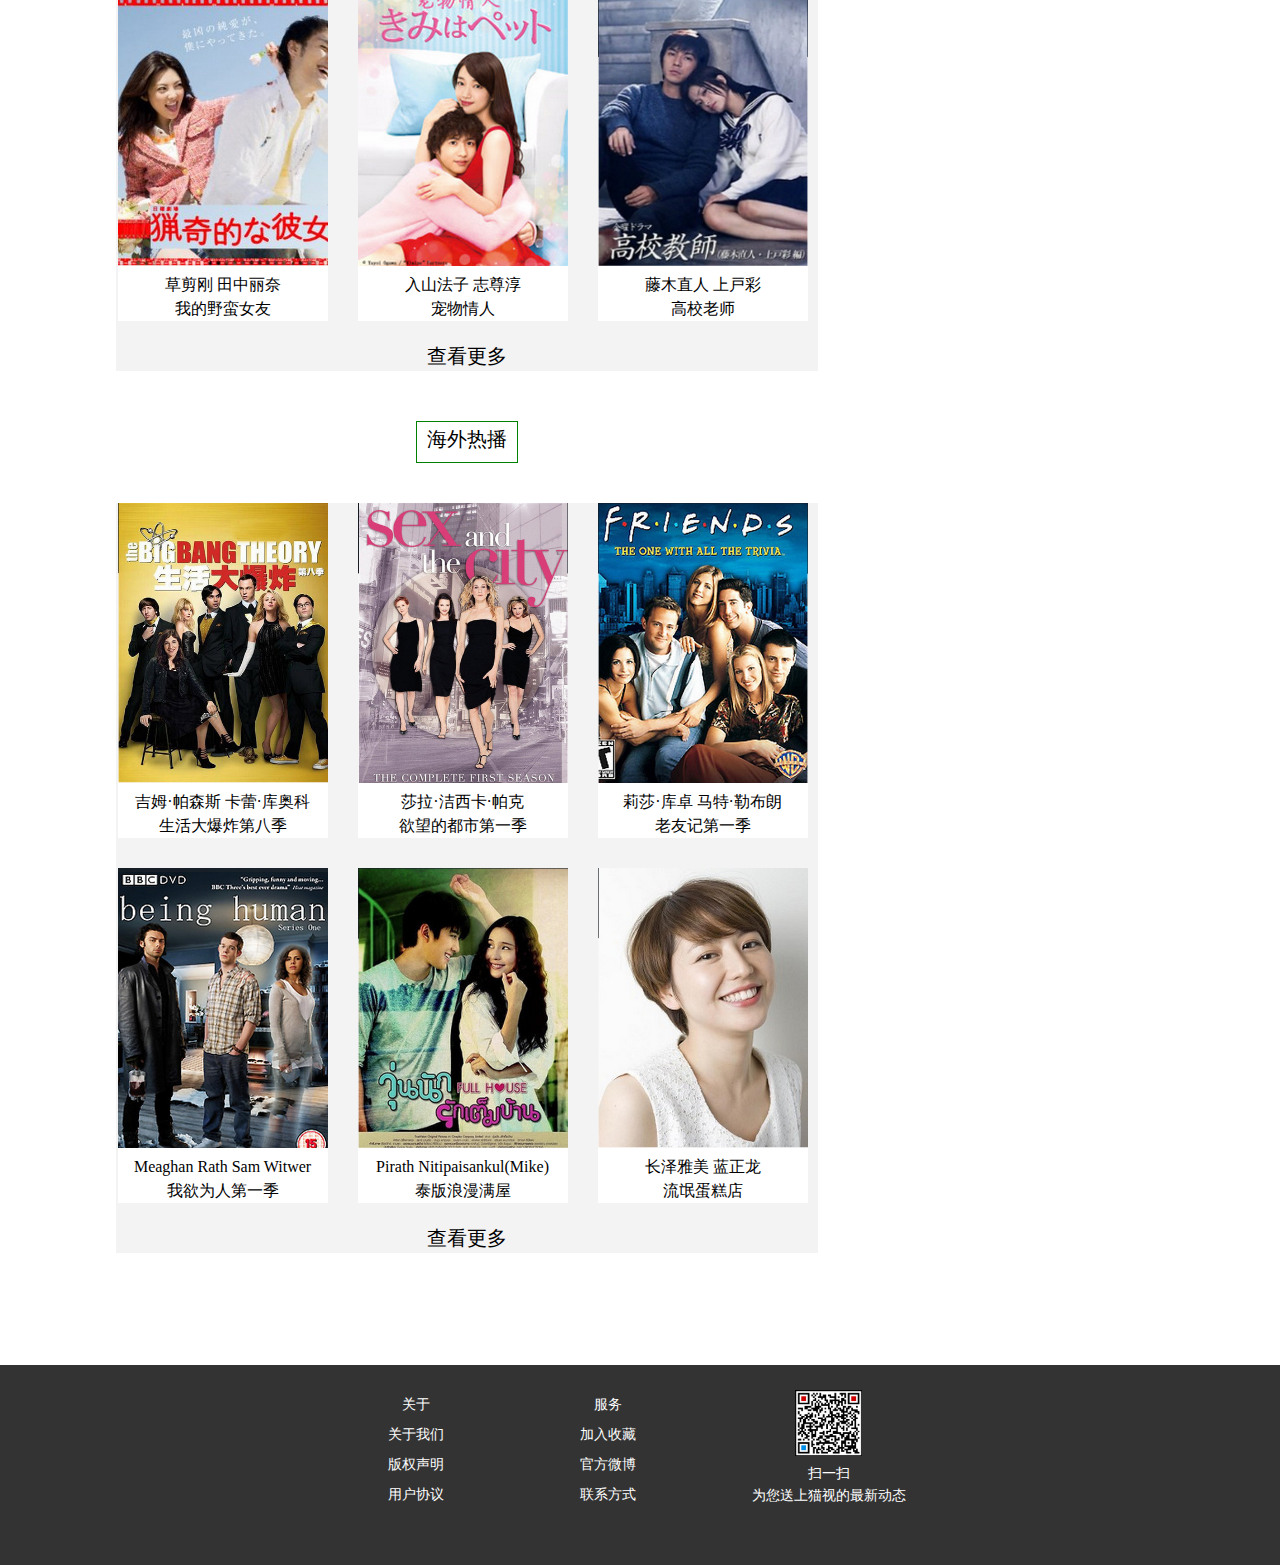
<file: html/TV-play.html>
<!doctype html>
<html>
<head>
<meta charset="utf-8">
<title>电视剧</title>
<link rel="stylesheet" type="text/css" href="../css/TV-play.css">
<link rel="stylesheet" type="text/css" href="../css/reset.css">
<link rel="stylesheet" type="text/css" href="../css/style.css">
<script src="../js/jquery-2.1.1.min.js"></script>
<script src="../js/easySlider.js"></script>
<script src="../js/index.js"></script>
<script src="../js/return.js"></script>
</head>

<body>
<!--.........................................全局......................................................... -->
<div id="com">
<!--........................................title......................................................... -->
	<div id="title">
    	<div class="logo"><img src="../images/index-img/logo.gif" width="203px" height="78px"></div>
        <div class="lead">猫姐与你一同追剧</div>
        <div class="login">
        	<span style="color:#008040">已登录</span>
        	&nbsp;/&nbsp;
                <a href="#">注册
                    	
                  </a>
           
      </div>
    </div>
 <!--.........................................导航与搜索............................................. -->
 	<div id="navigation-search">
    	<!--..............................导航,二级导航 .........................-->
    	<div class="navigation">
        	<ul class="nav">
            	<li><a href="index.html" class="home">首页</a></li>
                	
                   
             
            	<li onmouseover=" displaysubMenu(this)" onmouseout="hidesubMenu(this)"><a href="#" class="TV">										                   电视剧
                </a> 
					  <ul>
						<li><a href="inland.html">
                        内地</a></li> 
						<li><a href="#">港剧</a></li> 
						<li><a href="#">台剧</a></li> 
                		<li><a href="#">韩剧</a></li> 
						<li><a href="#">美剧</a></li> 
					</ul> 
				</li>
                <li onmouseover=" displaysubMenu(this)" onmouseout="hidesubMenu(this)">
                	<a href="film.html">电影</a>
                	<ul>
                    	<li><a href="#">最近热映</a></li> 
						<li><a href="#">网络电影</a></li> 
                    </ul>
                  <li><a href="vareity.html">综艺
                  </a></li>
            </ul>
            </div>  
            	<div class="search">
            	 <form>
    			<input class="search-box"  type="text" value="请在此输入片名或演员名称">
                <a href="zhaoliying-information.html">
    			<input class="search-onlick"  type="button" value="搜索" >
                </a>
   				</form>
                </div>
               </div><!-- 导航与搜索div-->
 <!-- ..................................轮播图.......................................................-->
    <div id="slider">
	<ul class="slides clearfix">
		<li>
        <a href="#">
        <img class="responsive" src="../images/TV-img/继承者们.jpg" width="1112" height="696">
        </a>
        </li>
		<li>
        <a href="#">
        <img class="responsive" src="../images/TV-img/三生三世十里桃花.jpg" width="1112" height="696">
        </a>
        </li>
		<li>
        <a href="#">
        <img class="responsive" src="../images/TV-img/白鹿原2.jpg" width="1112" height="696">
        </a>
        </li>
        <a href="file:///E:/HTML/15210320110%E9%BB%84%E6%99%93%E5%A8%9F/html/chuqiaozhuan.html">
		<li><img class="responsive" src="../images/TV-img/特工皇妃楚乔传.jpg" width="1112" height="696">
        </a>
        </li>
	</ul>
	<ul class="controls">
		<li><img src="../images/TV-img/prev.png" alt="previous"></li>
		<li><img src="../images/TV-img/next.png" alt="next"></li>
	</ul>
    <ul class="pagination">
		<li class="active"></li>
		<li></li>
		<li></li>
		<li></li>
	</ul>
</div>

<!--........................................热播剧场...................................................... -->
	<div id="hit">
    	<div class="hit-left">
        <!--.................................内地热播................................................... -->
        	<div class="hit-inland-title">内地热播</div>
            	<div class="hit-inland-picture">
        	<div class="hit-inland-picture-A">
            	 <a href="#">
            		<img src="../images/TV-img/择天记.jpg" width="210px" height="280px">
            			<p style="margin-top:8px" >古力娜扎 鹿晗</p><p style="margin-top:8px" >择天记
                       </p>
                	</a>
              </div>
              
             <div class="hit-inland-picture-B">
             	 <a href="#">
             		<img src="../images/TV-img/欢乐颂2.jpg" width="210px" height="280px">
                    	<p style="margin-top:8px">刘涛 蒋欣</p><p style="margin-top:8px" >欢乐颂2
                    </p>
                 </a>
            </div>
               <div class="hit-inland-picture-C">
               		 <a href="file:///E:/HTML/15210320110%E9%BB%84%E6%99%93%E5%A8%9F/html/chuqiaozhuan.html">
               			<img src="../images/TV-img/特工皇妃.jpg" width="210px" height="280px">
            				<p style="margin-top:8px">赵丽颖 林更新</p><p style="margin-top:8px" >特工皇妃楚乔传
                </p>
             </a>
         </div>     			 
                <div class="hit-inland-picture-D">
                	<a href="#">
               			<img src="../images/TV-img/思美人.jpg" width="210px" height="280px">
            				<p style="margin-top:8px">马可  张馨予</p><p style="margin-top:8px" >思美人
                </p>
            </a>
        </div>
                <div class="hit-inland-picture-E">
                	<a href="#">
              			 <img src="../images/TV-img/云巅之上第二季.jpg" width="210px" height="280px">
            			<p style="margin-top:8px"> 陈晓  袁姗姗</p><p style="margin-top:8px" >云巅之上第二季
                </p>
            </a> 
        </div>
                <div class="hit-inland-picture-F">
                	<a href="#">
               			<img src="../images/TV-img/花开半夏.jpg" width="210px" height="280px">
            				<p style="margin-top:8px">  林申  李沁
                            	</p>
                        	<p style="margin-top:8px" >花开半夏
                              </p>
                          </a> 
                    </div>
      <!--........................查看更多.................................................... -->
      			<div class="more"><a href="#" title="点击查看更多">查看更多</a></div>
        </div><!-- hit-inland-picture--> 
        
  <!--...............................港台热播............................................................... -->
  <div class="hit-hongkong-title">港台热播</div>
  		<div class="hit-hongkong-picture">
        	<div class="hit-hongkong-picture-A">
            	 <a href="#">
            		<img src="../images/TV-img/护花危情.jpg" width="210px" height="280px">
            			<p style="margin-top:8px" >钟嘉欣  黄宗泽</p><p style="margin-top:8px" >护花危情
                       </p>
                	</a>
              </div>
              
             <div class="hit-hongkong-picture-B">
             	 <a href="#">
             		<img src="../images/TV-img/使徒行者.jpg" width="210px" height="280px">
                    	<p style="margin-top:8px"> 佘诗曼  林峯</p><p style="margin-top:8px" >使徒行者
                    </p>
                 </a>
            </div>
               <div class="hit-hongkong-picture-C">
               		 <a href="#">
               			<img src="../images/TV-img/金枝欲虐.jpg" width="210px" height="280px">
            				<p style="margin-top:8px">陈豪  蔡少芬</p><p style="margin-top:8px" >金枝欲虐
                </p>
             </a>
         </div>     			 
                <div class="hit-hongkong-picture-D">
                	<a href="#">
               			<img src="../images/TV-img/宫心计.jpg" width="210px" height="280px">
            				<p style="margin-top:8px">佘诗曼  杨怡</p><p style="margin-top:8px" >宫心计
                </p>
            </a>
        </div>
                <div class="hit-hongkong-picture-E">
                	<a href="#">
              			 <img src="../images/TV-img/我可能不会爱你.jpg" width="210px" height="280px">
            			<p style="margin-top:8px">陈柏霖  林依晨</p><p style="margin-top:8px" >我可能不会爱你
                </p>
            </a> 
        </div>
                <div class="hit-hongkong-picture-F">
                	<a href="#">
               			<img src="../images/TV-img/我的亿万面包.jpg" width="210px" height="280px">
            				<p style="margin-top:8px">林依晨  郑元畅
                            	</p>
                        	<p style="margin-top:8px" >我的亿万面包
                              </p>
                          </a> 
                    </div>
      <!--........................查看更多.................................................... -->
      			<div class="more"><a href="#" title="点击查看更多">查看更多</a></div>
        </div><!-- hit-hongkong-picture--> 
  
  <!--...............................日韩热播............................................................... -->
  <div class="hit-korea-title">日韩热播</div>
  		<div class="hit-korea-picture">
        	<div class="hit-korea-picture-A">
            	 <a href="#">
            		<img src="../images/TV-img/最佳情侣.jpg" width="210px" height="280px">
            			<p style="margin-top:8px" > 李多海  周觅</p><p style="margin-top:8px" >最佳情侣
                       </p>
                	</a>
              </div>
              
             <div class="hit-korea-picture-B">
             	 <a href="#">
             		<img src="../images/TV-img/扑通扑通Love.jpg" width="210px" height="280px">
                    	<p style="margin-top:8px">尹斗俊  金瑟祺</p><p style="margin-top:8px" >扑通扑通Love
                    </p>
                 </a>
            </div>
               <div class="hit-korea-picture-C">
               		 <a href="#">
               			<img src="../images/TV-img/匹诺曹.jpg" width="210px" height="280px">
            				<p style="margin-top:8px">李钟硕  朴信惠</p><p style="margin-top:8px" >匹诺曹
                </p>
             </a>
         </div>     			 
                <div class="hit-korea-picture-D">
                	<a href="#">
               			<img src="../images/TV-img/我的野蛮女友.jpg" width="210px" height="280px">
            				<p style="margin-top:8px">草剪刚  田中丽奈 </p><p style="margin-top:8px" >我的野蛮女友
                </p>
            </a>
        </div>
                <div class="hit-korea-picture-E">
                	<a href="#">
              			 <img src="../images/TV-img/宠物情人.jpg" width="210px" height="280px">
            			<p style="margin-top:8px">入山法子  志尊淳</p><p style="margin-top:8px" >宠物情人
                </p>
            </a> 
        </div>
                <div class="hit-korea-picture-F">
                	<a href="#">
               			<img src="../images/TV-img/高校老师.jpg" width="210px" height="280px">
            				<p style="margin-top:8px">藤木直人  上戸彩</p><p style="margin-top:8px" >高校老师
                        	</p>    
                          </a> 
                    </div>
      <!--........................查看更多.................................................... -->
      			<div class="more"><a href="#" title="点击查看更多">查看更多</a></div>
        </div><!-- hit-korea-picture--> 
        
  <!--...............................海外热播............................................................... -->
  <div class="hit-foreign-title">海外热播</div>
  		<div class="hit-foreign-picture">
        	<div class="hit-foreign-picture-A">
            	 <a href="#">
            		<img src="../images/TV-img/生活大爆炸第八季.jpg" width="210px" height="280px">
            			<p style="margin-top:8px" >吉姆·帕森斯  卡蕾·库奥科</p>
                        <p style="margin-top:8px" >生活大爆炸第八季
                       </p>
                	</a>
              </div>
              
             <div class="hit-foreign-picture-B">
             	 <a href="#">
             		<img src="../images/TV-img/欲望的都市第一季.jpg" width="210px" height="280px">
                    	<p style="margin-top:8px">莎拉·洁西卡·帕克</p><p style="margin-top:8px" >欲望的都市第一季
                    </p>
                 </a>
            </div>
               <div class="hit-foreign-picture-C">
               		 <a href="#">
               			<img src="../images/TV-img/老友记第一季.jpg" width="210px" height="280px">
            				<p style="margin-top:8px"> 莉莎·库卓  马特·勒布朗</p>
                            <p style="margin-top:8px" >老友记第一季
                </p>
             </a>
         </div>     			 
                <div class="hit-foreign-picture-D">
                	<a href="#">
               			<img src="../images/TV-img/我欲为人第一季.jpg" width="210px" height="280px">
            				<p style="margin-top:8px">Meaghan Rath  Sam Witwer</p>
                            <p style="margin-top:8px" >我欲为人第一季
                </p>
            </a>
        </div>
                <div class="hit-foreign-picture-E">
                	<a href="#">
              			 <img src="../images/TV-img/泰版浪漫满屋.jpg" width="210px" height="280px">
            			<p style="margin-top:8px">Pirath Nitipaisankul(Mike)</p>
                        <p style="margin-top:8px" >泰版浪漫满屋
                </p>
            </a> 
        </div>
                <div class="hit-foreign-picture-F">
                	<a href="#">
               			<img src="../images/TV-img/流氓蛋糕店.jpg" width="210px" height="280px">
            				<p style="margin-top:8px">长泽雅美  蓝正龙
                            	</p>
                        	<p style="margin-top:8px" >流氓蛋糕店
                              </p>
                          </a> 
                    </div>
      <!--........................查看更多.................................................... -->
      			<div class="more"><a href="#" title="点击查看更多">查看更多</a></div>
        </div><!-- hit-foreign-picture--> 						
        </div><!--hit-left -->
        
 <!--.........................................hit-right................................................... -->
        <div class="hit-right">
        	<div class="hit-right-type">
            <!--.................................................................................. -->
            	<p class="hit-right-type-title">按类型查找</p>
                <div class="hit-right-type-title-tv-type"><p style="text-align:center">按电视剧类型</p>
                <br>
               
               <a href="#" style="color:#008040">全部</a>
               <a href="#">言情</a> 
               <a href="#">伦理</a> 
               <a href="#">喜剧</a>
               <a href="#">悬疑</a>
               <a href="#">都市</a> 
               <a href="#">偶像</a>
               <p style="margin-top:10px">
               		<a href="#">古装</a>
               		<a href="#">军事</a>
               		<a href="#">警匪</a>
               		<a href="#">历史</a>
               		<a href="#">武侠</a>
            
               		<a href="#">科幻</a>
               		<a href="#">动作</a>
               </p>
               <p style="margin-top:10px">
               <a href="#">励志</a>
               <a href="#">神话</a>
               <a href="#">谍战</a>
               <a href="#">情景</a>
             
               <a href="#">粤语</a>
               <a href="#">宫廷</a>
               
               <a href="#">其他</a>
               </p>
 <!--.................................................................................................... -->
               <div class="hit-right-type-title-area-type"><p style="text-align:center">按地区</p>
               <br>
               <a href="#" style="color:#008040">全部</a>
        	   <a href="#">内地</a>
               <a href="#">香港</a> 
               <a href="#">台湾</a>
        	   <a href="#">韩国</a>
        	   <a href="#">日本</a> 
               <a href="#">美国</a>
               <p style="margin-top:10px"> 
        	   <a href="#">英国</a> 
        	   <a href="#">法国</a>
               <a href="#">泰国</a> 
        	   <a href="#">其他</a> 
               </p>
               </div><!--hit-right-type-title-area-type-->
 <!--.................................................................................................... -->                
        	<div class="hit-right-type-title-actor-type"><p style="text-align:center">按演员</p>
               <br>
               <a href="#" style="color:#008040">全部</a>
               <a href="#">胡歌</a>
               <a href="#">赵丽颖</a>
               <a href="#">杨幂</a>
               <a href="#">刘诗诗</a>
               <a href="#">舒畅</a>
               <p style="margin-top:10px">
                	<a href="#">景甜</a>
               		<a href="#">刘恺威</a>
                	<a href="#">秦俊杰</a>
                	<a href="#">赵又廷</a>
               		<a href="#">迪丽热巴</a>
               </p>
               
                <p style="margin-top:10px">
                	<a href="#">李易峰</a>
                	<a href="#">王鸥</a>
                 	<a href="#">靳东</a>
                    <a href="#">朴信惠</a>
                    <a href="#">更多</a>
              	</p>
        </div><!--hit-right-type-title-actor-type -->
       			
 <!--.................................................................................................... -->          <div class="hit-right-type-title-year-type"><p style="text-align:center">按年份</p>
               <br>
               <a href="#" style="color:#008040">全部</a>
               <a href="#">2017</a>
               <a href="#">2016</a>
               <a href="#">2015</a>
               <a href="#">2014</a>
               <a href="#">2013</a>
               <a href="#">2012</a>
               <p style="margin-top:10px">
               		<a href="#">2011</a>
                	<a href="#">2010</a>
                	<a href="#">2009</a>
               		<a href="#">2008</a>
                	<a href="#">2007</a>
                    <a href="#">更多</a>
              	</p>
        </div><!--hit-right-type-title-year-type -->     
     </div><!-- hit-right-type-title-tv-type-->
</div><!-- hit-right-type-->


<!--.............................................排行榜................................................ -->
<div class="hit-right-list-of-tv">
	<div class="hit-right-list-of-tv-title">电视剧排行榜
    	</div><!--hit-right-list-of-tv-title -->
     <div class="hit-right-list-of-tv-name">
    	[1] 欢乐颂2<span style="margin-left:150px">8.2分</span>
        <p style="margin-top:10px">
        	[2] 楚乔传<span style="margin-left:159px">8.0分</span>
        </p>
        <p style="margin-top:10px">
        	[3] 择天记<span style="margin-left:159px">7.8分</span>
        </p>
        <p style="margin-top:10px">
        	[4] 狐狸的夏天<span style="margin-left:128px">7.7分</span>
        </p>
        <p style="margin-top:10px">
        	[5] 外科风云<span style="margin-left:144px">7.6分</span>
        </p>
        <p style="margin-top:10px">           
        	[6] 龙珠传奇<span style="margin-left:144px">7.5分</span>
        </p>
        <p style="margin-top:10px">  
        [7] 小情人<span style="margin-left:159px">7.4分</span>
        </p>
        <p style="margin-top:10px">  
        [8] 卧底归来<span style="margin-left:145px">7.3分</span>
        <p style="margin-top:10px">  
        [9] 白鹿原<span style="margin-left:160px">7.1分</span>
        <p style="margin-top:10px">  
        [10] 铁血将军<span style="margin-left:136px">7.0分</span>
        </p>
        
        
           	
                
                	
    </div><!--hit-right-list-of-tv-name -->
</div><!--hit-right-list-of-tv -->






<!--..........................................为你喜欢的剧点赞........................................... -->
        
<div class="hit-right-give-the-thumbs-up">
	<div class="hit-right-give-the-thumbs-up-title">为你喜欢的剧点赞
    </div><!-- hit-right-give-the-thumbs-up-title-->
    	<div class="hit-right-give-the-thumbs-up-tv-name">
        	[1]</span> 欢乐颂2<span style="margin-left:160px">
            	<a href="#">&hearts;</a></span>
                <br>
                <p style="margin-top:10px">&nbsp;&nbsp;已有23万人点赞</p>    
            	
           		<p style="margin-top:10px">
            [2] 择天记<span style="margin-left:168px">
            	<a href="#">&hearts;</a></span>
                </p>
                <p style="margin-top:10px">
                &nbsp;&nbsp;已有22.4万人点赞
                </p>
                
                <p style="margin-top:10px">
            [3] 思美人<span style="margin-left:168px">
            	<a href="#">&hearts;</a></span>
                </p>
                <p style="margin-top:10px">
                &nbsp;&nbsp;已有22万人点赞
                </p>
                
                <p style="margin-top:10px">
            [4] 特工皇妃楚乔传<span style="margin-left:104px">
            	<a href="#">&hearts;</a></span>
                </p>
                <p style="margin-top:10px">
                &nbsp;&nbsp;已有21.8万人点赞
                </p>
                
                <p style="margin-top:10px">
            [5] 狐狸的夏天2<span style="margin-left:127px">
            	<a href="#">&hearts;</a></span>
                </p>
                <p style="margin-top:10px">
                &nbsp;&nbsp;已有21.5万人点赞
                </p>
                
                <p style="margin-top:10px">
            [6] 小情人<span style="margin-left:168px">
            	<a href="#">&hearts;</a></span>
                </p>
                <p style="margin-top:10px">
                &nbsp;&nbsp;已有21万人点赞
                </p>
                
                <p style="margin-top:10px">
            [6] 太阳的后裔<span style="margin-left:135px">
            	<a href="#">&hearts;</a></span>
                </p>
                <p style="margin-top:10px">
                &nbsp;&nbsp;已有20万人点赞
                </p>
                
                <p class="give-the-thumbs-up-tv-name-more">
                	<a href="#" title="点击查看更多你想点赞的剧">更多你想点赞的剧</a>
                </p>
            
            </div><!--give-the-thumbs-up-tv-name -->    
   </div><!--hit-right-give-the-thumbs-up -->       
            
 <!--......................................输入你想看的剧................................................ -->               
<!--......................................输入你想看的电影................................................ -->               
 <div class="hit-right-want-to-see">
 	<div class="hit-right-want-to-see-title">输入你想看的电视剧</div>
    <div class="hit-right-want-to-see-text">
    	<form method="post">
    		<textarea name="meg" rows="5" cols="50" class="text">输入你想看的电视剧，猫姐会尽快更新资源的</textarea>
            <input class="tijiao" type="submit" value="提交">
            <input class="chongzhi" type="reset" value="重置">
      </form>

    </div><!-- hit-right-want-to-see-->
 </div> <!-- hit-right-want-to-see-->         
        
    

        
        
        
        
        </div><!--hit-right -->
    	
    </div><!--hit -->
    
    
    
    
    
  
    
 <!--...............................版尾.............................................................. -->
	<div id="bottom">
    	<div class="bottom-com">
    		<div class="bottom-left">
            	<ul>
                	<li><a href="#">关于</a></li>
                	<li><a href="#">关于我们</a></li>
                	<li><a href="#">版权声明</a></li>
                	<li><a href="#">用户协议</a></li>
                </ul>
            </div><!--bottom-left -->
        	<div class="bottom-middle">
            	<ul>
                	<li><a href="#">服务</a></li>
                	<li><a href="#">加入收藏</a></li>
                	<li><a href="#">官方微博</a></li>
                	<li><a href="#">联系方式</a></li>
                </ul>
            </div><!-- bottom-middle-->
        	<div class="bottom-right">
            	<img src="../images/index-img/二维码.jpg" width="67px" height="66px">
                	<br><p style="margin-top:8px">扫一扫</p><p style="margin-top:8px"></p>为您送上猫视的最新动态
            </div><!--bottom-right -->
        </div><!-- bottom-com-->
    </div><!--版尾 -->
	  
    
<!-- ..........................................返回顶部......................................................-->
	<div class="floating_ck">
		<dl> 
        	<dd class="return">
        		<span onClick="gotoTop();return false;">返回顶部</span>
        	</dd>
    	</dl>
	</div><!--返回顶部 -->	    
    
 <!--.....................................................................................................-->   
 </div>  <!--com -->
</body>
</html>
</file>
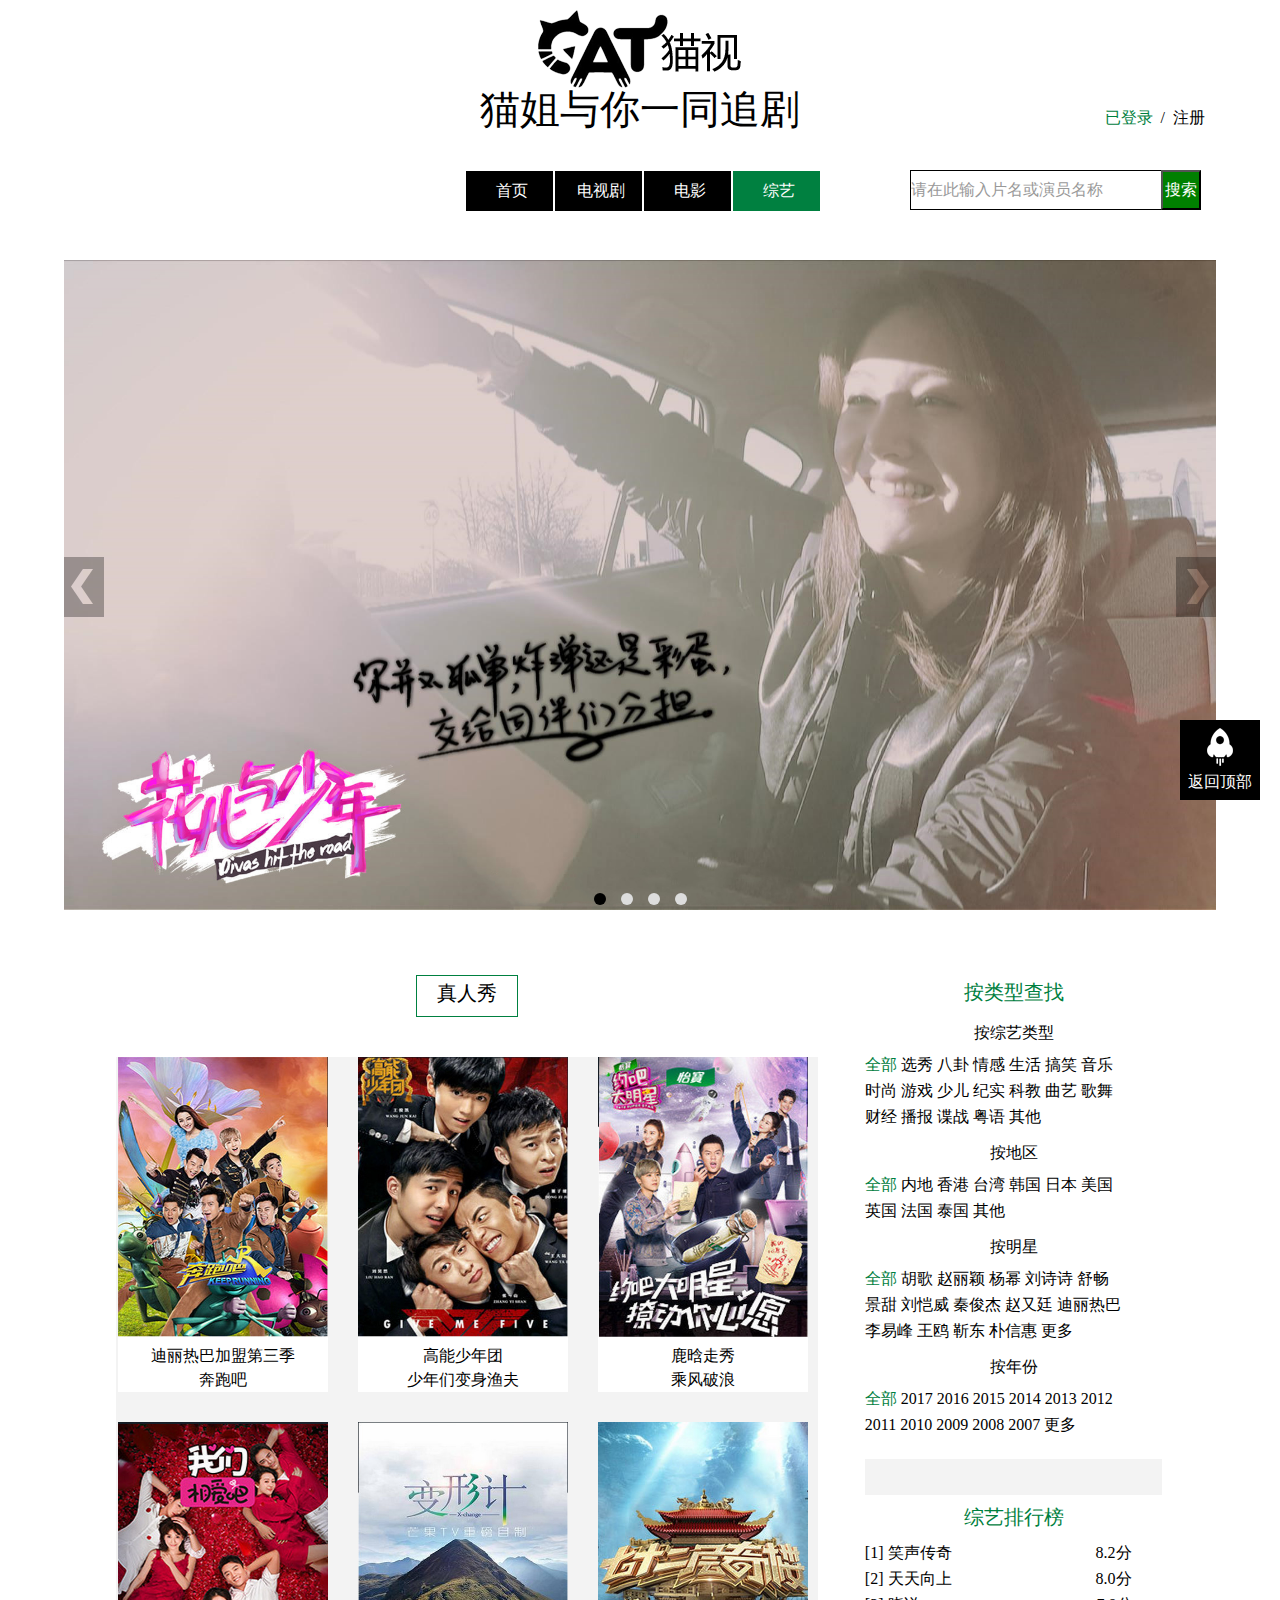
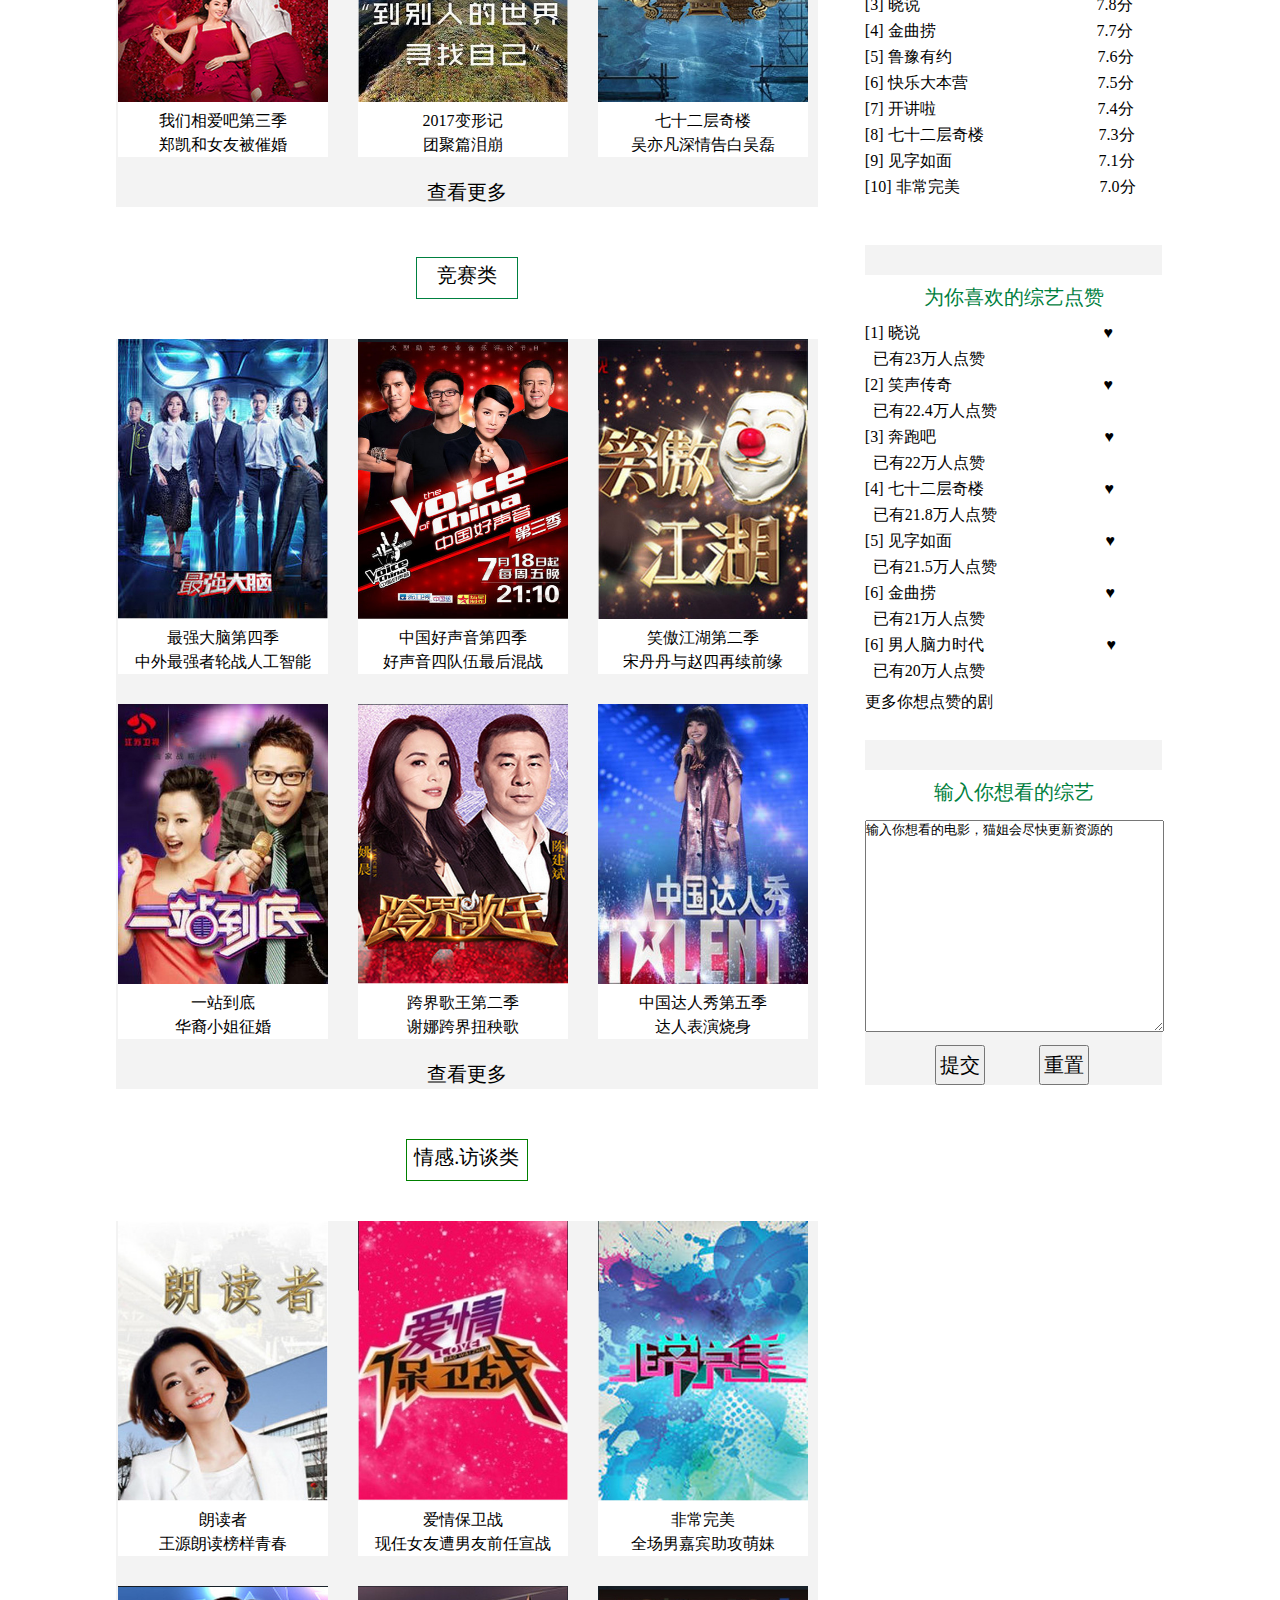
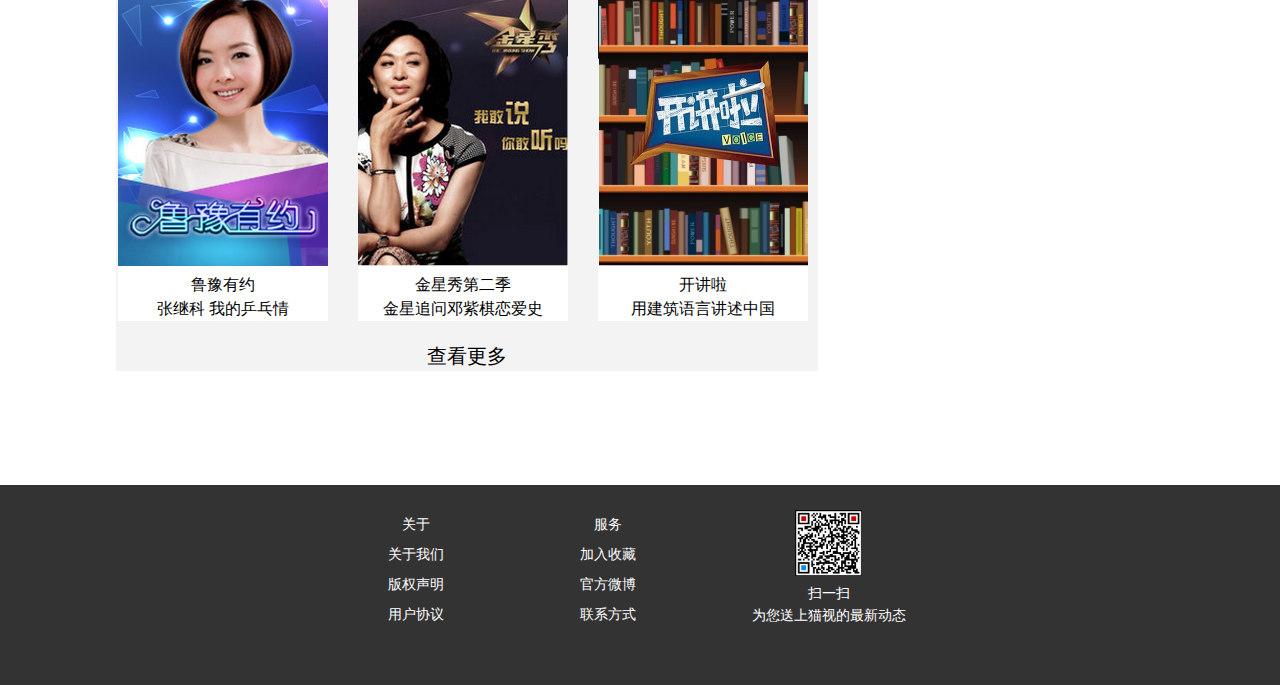
<file: html/vareity.html>
<!doctype html>
<html>
<head>
<meta charset="utf-8">
<title>电影</title>
<link rel="stylesheet" type="text/css" href="../css/vareity.css">
<link rel="stylesheet" type="text/css" href="../css/reset.css">
<link rel="stylesheet" type="text/css" href="../css/style.css">
<script src="../js/jquery-2.1.1.min.js"></script>
<script src="../js/easySlider.js"></script>
<script src="../js/index.js"></script>
<script src="../js/return.js"></script>
</head>

<body>
<!--.........................................全局......................................................... -->
<div id="com">
<!--........................................title......................................................... -->
	<div id="title">
    	<div class="logo"><img src="../images/index-img/logo.gif" width="203px" height="78px"></div>
        <div class="lead">猫姐与你一同追剧</div>
        <div class="login">
        	<span style="color:#008040">已登录</span>
        	&nbsp;/&nbsp;
                <a href="#">注册
                    	
                  </a>
           
      </div>
    </div>
 <!--.........................................导航与搜索............................................. -->
 	<div id="navigation-search">
    	<!--..............................导航,二级导航 .........................-->
    	<div class="navigation">
        	<ul class="nav">
            	<li><a href="index.html" class="home">首页
                	
                    </a>
                 </li>
            	<li onmouseover=" displaysubMenu(this)" onmouseout="hidesubMenu(this)">
                <a href="TV-play.html" class="TV">电视剧
                </a> 
					  <ul>
						<li>
                  		 <a href="inland.html">内地
                         </a> 
                  		 </li>
						<li><a href="#">港剧</a></li> 
						<li><a href="#">台剧</a></li> 
                		<li><a href="#">韩剧</a></li> 
						<li><a href="#">美剧</a></li> 
					</ul> 
				</li>
                <li onmouseover=" displaysubMenu(this)" onmouseout="hidesubMenu(this)">
                <a href="film.html"> 电影</a>
                
                	<ul>
                    	<li><a href="#">最近热映</a></li> 
						<li><a href="#">网络电影</a></li> 
                    </ul>
                  <li>
                  <a href="#" class="vareity">综艺</a></li>
            </ul>
            </div>  
            	<div class="search">
            	 <form>
    			<input class="search-box"  type="text" value="请在此输入片名或演员名称">
                <a href="zhaoliying-information.html">
    			<input class="search-onlick"  type="button" value="搜索" >
                </a>
   				</form>
                </div>
               </div><!-- 导航与搜索div-->
 <!-- ..................................轮播图.......................................................-->
    <div id="slider">
	<ul class="slides clearfix">
		<li>
        <a href="#">
        <img class="responsive" src="../images/vareity-img/花儿与少年.jpg" width="1112" height="696">
        </a>
        </li>
		<li>
        <a href="#">
        <img class="responsive" src="../images/vareity-img/妈妈是超人.jpg" width="1112" height="696">
        </a>
        </li>
		<li>
        <a href="#">
        <img class="responsive" src="../images/vareity-img/奔跑吧.gif" width="1112" height="696">
        </a>
        </li>
		<li>
        <a href="#">
        <img class="responsive" src="../images/vareity-img/天天向上.jpg" width="1112" height="696">
        </a>
        </li>
	</ul>
	<ul class="controls">
		<li><img src="../images/TV-img/prev.png" alt="previous"></li>
		<li><img src="../images/TV-img/next.png" alt="next"></li>
	</ul>
    <ul class="pagination">
		<li class="active"></li>
		<li></li>
		<li></li>
		<li></li>
	</ul>
</div>
<!--........................................最新上映...................................................... -->
	<div id="hit">
    	<div class="hit-left">
        <!--.................................真人秀................................................... -->
        	<div class="latest-release-title">真人秀</div>
            	<div class="latest-release-picture">
        	<div class="latest-release-picture-A">
            	 <a href="#">
            		<img src="../images/index-img/奔跑吧.jpg" width="210px" height="280px">
            			<p style="margin-top:8px" >迪丽热巴加盟第三季</p><p style="margin-top:8px" >奔跑吧
                       </p>
                	</a>
              </div>
              
             <div class="latest-release-picture-B">
             	 <a href="#">
             		<img src="../images/index-img/高能少年团.jpg" width="210px" height="280px">
                    	<p style="margin-top:8px">高能少年团</p><p style="margin-top:8px" >少年们变身渔夫
                    </p>
                 </a>
            </div>
               <div class="latest-release-picture-C">
               		 <a href="#">
               			<img src="../images/vareity-img/约吧大明星.jpg" width="210px" height="280px">
            				<p style="margin-top:8px">鹿晗走秀</p><p style="margin-top:8px" >乘风破浪
                </p>
             </a>
         </div>     			 
                <div class="latest-release-picture-D">
                	<a href="#">
               			<img src="../images/vareity-img/我们相爱吧第三季.jpg" width="210px" height="280px">
            				<p style="margin-top:8px">我们相爱吧第三季
                            </p><p style="margin-top:8px" >郑凯和女友被催婚
                </p>
            </a>
        </div>
                <div class="latest-release-picture-E">
                	<a href="#">
              			 <img src="../images/vareity-img/2017变形记.jpg" width="210px" height="280px">
            			<p style="margin-top:8px">2017变形记</p><p style="margin-top:8px" >团聚篇泪崩
                </p>
            </a> 
        </div>
                <div class="latest-release-picture-F">
                	<a href="#">
               			<img src="../images/vareity-img/七十二层奇楼.jpg" width="210px" height="280px">
            				<p style="margin-top:8px">七十二层奇楼
                            	</p>
                        	<p style="margin-top:8px" >吴亦凡深情告白吴磊
                              </p>
                          </a> 
                    </div>
      <!--........................查看更多.................................................... -->
      			<div class="more"><a href="#" title="点击查看更多">查看更多</a></div>
        </div><!-- hit-inland-picture--> 
        
        
  <!--...............................竞赛类............................................................... -->
  <div class="hit-network-title">竞赛类</div>
  		<div class="hit-network-picture">
        	<div class="hit-network-picture-A">
            	 <a href="#">
            		<img src="../images/vareity-img/最强大脑第四季.jpg" width="210px" height="280px">
            			<p style="margin-top:8px" >最强大脑第四季
                        </p><p style="margin-top:8px" >中外最强者轮战人工智能
                       </p>
                	</a>
              </div>
              
             <div class="hit-network-picture-B">
             	 <a href="#">
             		<img src="../images/vareity-img/中国好声音第三季.jpg" width="210px" height="280px">
                    	<p style="margin-top:8px">中国好声音第四季</p>
                        <p style="margin-top:8px" >好声音四队伍最后混战
                    </p>
                 </a>
            </div>
               <div class="hit-network-picture-C">
               		 <a href="#">
               			<img src="../images/vareity-img/笑傲江湖第二季.jpg" width="210px" height="280px">
            				<p style="margin-top:8px">笑傲江湖第二季</p>
                            <p style="margin-top:8px" >宋丹丹与赵四再续前缘
                </p>
             </a>
         </div>     			 
                <div class="hit-network-picture-D">
                	<a href="#">
               			<img src="../images/vareity-img/一站到底.jpg" width="210px" height="280px">
            				<p style="margin-top:8px">一站到底</p><p style="margin-top:8px" >华裔小姐征婚
                </p>
            </a>
        </div>
                <div class="hit-network-picture-E">
                	<a href="#">
              			 <img src="../images/vareity-img/跨界歌王第二季.jpg" width="210px" height="280px">
            			<p style="margin-top:8px">跨界歌王第二季</p><p style="margin-top:8px" >谢娜跨界扭秧歌
                </p>
            </a> 
        </div>
                <div class="hit-network-picture-F">
                	<a href="#">
               			<img src="../images/vareity-img/中国达人秀第五季.jpg" width="210px" height="280px">
            				<p style="margin-top:8px">中国达人秀第五季
                            	</p>
                        	<p style="margin-top:8px" >达人表演烧身
                              </p>
                          </a> 
                    </div>
      <!--........................查看更多.................................................... -->
      			<div class="more"><a href="#" title="点击查看更多">查看更多</a></div>
        </div><!-- hit-hongkong-picture--> 
        
        
 <!--...............................情感.访谈类............................................................... -->
  <div class="hit-korea-title">情感.访谈类</div>
  		<div class="hit-korea-picture">
        	<div class="hit-korea-picture-A">
            	 <a href="#">
            		<img src="../images/vareity-img/朗读者.jpg" width="210px" height="280px">
            			<p style="margin-top:8px" >朗读者</p><p style="margin-top:8px" >王源朗读榜样青春
                       </p>
                	</a>
              </div>
              
             <div class="hit-korea-picture-B">
             	 <a href="#">
             		<img src="../images/vareity-img/爱情保卫战.jpg" width="210px" height="280px">
                    	<p style="margin-top:8px">爱情保卫战</p><p style="margin-top:8px" >现任女友遭男友前任宣战
                    </p>
                 </a>
            </div>
               <div class="hit-korea-picture-C">
               		 <a href="#">
               			<img src="../images/vareity-img/非常完美.jpg" width="210px" height="280px">
            				<p style="margin-top:8px">非常完美</p><p style="margin-top:8px" >全场男嘉宾助攻萌妹
                </p>
             </a>
         </div>     			 
                <div class="hit-korea-picture-D">
                	<a href="#">
               			<img src="../images/vareity-img/鲁豫有约.jpg" width="210px" height="280px">
            				<p style="margin-top:8px">鲁豫有约</p><p style="margin-top:8px" >张继科 我的乒乓情
                </p>
            </a>
        </div>
                <div class="hit-korea-picture-E">
                	<a href="#">
              			 <img src="../images/vareity-img/金星秀第二季.jpg" width="210px" height="280px">
            			<p style="margin-top:8px">金星秀第二季</p><p style="margin-top:8px" >金星追问邓紫棋恋爱史
                </p>
            </a> 
        </div>
                <div class="hit-korea-picture-F">
                	<a href="#">
               			<img src="../images/vareity-img/开讲啦.jpg" width="210px" height="280px">
            				<p style="margin-top:8px">开讲啦</p><p style="margin-top:8px" >用建筑语言讲述中国
                        	</p>    
                          </a> 
                    </div>
      <!--........................查看更多.................................................... -->
      			<div class="more"><a href="#" title="点击查看更多">查看更多</a></div>
        </div><!-- hit-korea-picture-->        	
   </div><!--hit-left -->
        
 <!--.........................................hit-right................................................... -->
        <div class="hit-right">
        	<div class="hit-right-type">
            <!--.................................................................................. -->
            	<p class="hit-right-type-title">按类型查找</p>
                <div class="hit-right-type-title-tv-type"><p style="text-align:center">按综艺类型</p>
                <br>
               
               <a href="#" style="color:#008040">全部</a>
               <a href="#">选秀</a> 
               <a href="#">八卦</a> 
               <a href="#">情感</a>
               <a href="#">生活</a>
               <a href="#">搞笑</a> 
               <a href="#">音乐</a>
               <p style="margin-top:10px">
               		<a href="#">时尚</a>
               		<a href="#">游戏</a>
               		<a href="#">少儿</a>
               		<a href="#">纪实</a>
               		<a href="#">科教</a>
            
               		<a href="#">曲艺</a>
               		<a href="#">歌舞</a>
               </p>
               <p style="margin-top:10px">
               <a href="#">财经</a>
               <a href="#">播报</a>
               <a href="#">谍战</a>
               
               <a href="#">粤语</a>
             
               
               <a href="#">其他</a>
               </p>
 <!--.................................................................................................... -->
               <div class="hit-right-type-title-area-type"><p style="text-align:center">按地区</p>
               <br>
               <a href="#" style="color:#008040">全部</a>
        	   <a href="#">内地</a>
               <a href="#">香港</a> 
               <a href="#">台湾</a>
        	   <a href="#">韩国</a>
        	   <a href="#">日本</a> 
               <a href="#">美国</a>
               <p style="margin-top:10px"> 
        	   <a href="#">英国</a> 
        	   <a href="#">法国</a>
               <a href="#">泰国</a> 
        	   <a href="#">其他</a> 
               </p>
               </div><!--hit-right-type-title-area-type-->
 <!--.................................................................................................... -->                
        	<div class="hit-right-type-title-actor-type"><p style="text-align:center">按明星</p>
               <br>
               <a href="#" style="color:#008040">全部</a>
               <a href="#">胡歌</a>
               <a href="#">赵丽颖</a>
               <a href="#">杨幂</a>
               <a href="#">刘诗诗</a>
               <a href="#">舒畅</a>
               <p style="margin-top:10px">
                	<a href="#">景甜</a>
               		<a href="#">刘恺威</a>
                	<a href="#">秦俊杰</a>
                	<a href="#">赵又廷</a>
               		<a href="#">迪丽热巴</a>
               </p>
               
                <p style="margin-top:10px">
                	<a href="#">李易峰</a>
                	<a href="#">王鸥</a>
                 	<a href="#">靳东</a>
                    <a href="#">朴信惠</a>
                    <a href="#">更多</a>
              	</p>
        </div><!--hit-right-type-title-actor-type -->
       			
 <!--.................................................................................................... -->          <div class="hit-right-type-title-year-type"><p style="text-align:center">按年份</p>
               <br>
               <a href="#" style="color:#008040">全部</a>
               <a href="#">2017</a>
               <a href="#">2016</a>
               <a href="#">2015</a>
               <a href="#">2014</a>
               <a href="#">2013</a>
               <a href="#">2012</a>
               <p style="margin-top:10px">
               		<a href="#">2011</a>
                	<a href="#">2010</a>
                	<a href="#">2009</a>
               		<a href="#">2008</a>
                	<a href="#">2007</a>
                    <a href="#">更多</a>
              	</p>
        </div><!--hit-right-type-title-year-type -->     
     </div><!-- hit-right-type-title-tv-type-->
</div><!-- hit-right-type-->


<!--.............................................排行榜................................................ -->
<div class="hit-right-list-of-tv">
	<div class="hit-right-list-of-tv-title">综艺排行榜
    	</div><!--hit-right-list-of-tv-title -->
     <div class="hit-right-list-of-tv-name">
     	<a href="#">
    	[1] 笑声传奇<span style="margin-left:144px">8.2分</span>
        </a>
        <p style="margin-top:10px">
        <a href="#">
        	[2] 天天向上<span style="margin-left:144px">8.0分</span>
            </a>
        </p>
        <p style="margin-top:10px">
        <a href="#">
        	[3] 晓说<span style="margin-left:177px">7.8分</span>
            </a>
        </p>
        <p style="margin-top:10px">
        <a href="#">
        	[4] 金曲捞<span style="margin-left:161px">7.7分</span>
            </a>
        </p>
        <p style="margin-top:10px">
        <a href="#">
        	[5] 鲁豫有约<span style="margin-left:146px">7.6分</span>
            </a>
        </p>
        <p style="margin-top:10px">
        <a href="#">           
        	[6] 快乐大本营<span style="margin-left:130px">7.5分</span>
            </a>
        </p>
        <p style="margin-top:10px"> 
        <a href="#"> 
        [7] 开讲啦<span style="margin-left:162px">7.4分</span>
        </a>
        </p>
        <p style="margin-top:10px"> 
        <a href="#"> 
        [8] 七十二层奇楼<span style="margin-left:115px">7.3分</span>
        </a>
        </p>
        <p style="margin-top:10px">  
        <a href="#">
        [9] 见字如面<span style="margin-left:147px">7.1分</span>
        </a>
        </p>
        <p style="margin-top:10px"> 
        <a href="#"> 
        [10] 非常完美<span style="margin-left:140px">7.0分</span>
        </a>
        </p>
                    	
    </div><!--hit-right-list-of-tv-name -->
</div><!--hit-right-list-of-tv -->


<!--..........................................为你喜欢的综艺点赞........................................... -->
        
<div class="hit-right-give-the-thumbs-up">
	<div class="hit-right-give-the-thumbs-up-title">为你喜欢的综艺点赞
    </div><!-- hit-right-give-the-thumbs-up-title-->
    	<div class="hit-right-give-the-thumbs-up-tv-name">
          
        	[1]</span> 晓说 </a><span style="margin-left:180px">
           
            	<a href="#">&hearts;</a></span>
               
                <p style="margin-top:10px">&nbsp;&nbsp;已有23万人点赞</p>    
            	
           		<p style="margin-top:10px">
              
            [2] 笑声传奇</a><span style="margin-left:148px">
            	<a href="#">&hearts;</a></span>
                </p>
                <p style="margin-top:10px">
                &nbsp;&nbsp;已有22.4万人点赞
                </p>
                
                <p style="margin-top:10px">
            [3] 奔跑吧<span style="margin-left:165px">
            	<a href="#">&hearts;</a></span>
                </p>
                <p style="margin-top:10px">
                &nbsp;&nbsp;已有22万人点赞
                </p>
                
                <p style="margin-top:10px">
            [4] 七十二层奇楼<span style="margin-left:117px">
            	<a href="#">&hearts;</a></span>
                </p>
                <p style="margin-top:10px">
                &nbsp;&nbsp;已有21.8万人点赞
                </p>
                
                <p style="margin-top:10px">
            [5] 见字如面<span style="margin-left:150px">
            	<a href="#">&hearts;</a></span>
                </p>
                <p style="margin-top:10px">
                &nbsp;&nbsp;已有21.5万人点赞
                </p>
                
                <p style="margin-top:10px">
            [6] 金曲捞<span style="margin-left:166px">
            	<a href="#">&hearts;</a></span>
                </p>
                <p style="margin-top:10px">
                &nbsp;&nbsp;已有21万人点赞
                </p>
                
                <p style="margin-top:10px">
            [6] 男人脑力时代<span style="margin-left:119px">
            	<a href="#">&hearts;</a></span>
                </p>
                <p style="margin-top:10px">
                &nbsp;&nbsp;已有20万人点赞
                </p>
                
                <p class="give-the-thumbs-up-tv-name-more">
                	<a href="#" title="点击查看更多你想点赞的剧">更多你想点赞的剧</a>
                </p>
            
            </div><!--give-the-thumbs-up-tv-name -->    
   </div><!--hit-right-give-the-thumbs-up -->       
            
 <!--......................................输入你想看的综艺................................................ -->               
 <div class="hit-right-want-to-see">
 	<div class="hit-right-want-to-see-title">输入你想看的综艺</div>
    <div class="hit-right-want-to-see-text">
    	<form method="post">
    		<textarea name="meg" rows="5" cols="50" class="text">输入你想看的电影，猫姐会尽快更新资源的</textarea>
            <input class="tijiao" type="submit" value="提交">
            <input class="chongzhi" type="reset" value="重置">
      </form>

    </div><!-- hit-right-want-to-see-->
 </div> <!-- hit-right-want-to-see-->           
         
        </div><!--hit-right -->
    	
    </div><!--hit -->
    
 
 <!--...............................版尾.............................................................. -->
	<div id="bottom">
    	<div class="bottom-com">
    		<div class="bottom-left">
            	<ul>
                	<li><a href="#">关于</a></li>
                	<li><a href="#">关于我们</a></li>
                	<li><a href="#">版权声明</a></li>
                	<li><a href="#">用户协议</a></li>
                </ul>
            </div><!--bottom-left -->
        	<div class="bottom-middle">
            	<ul>
                	<li><a href="#">服务</a></li>
                	<li><a href="#">加入收藏</a></li>
                	<li><a href="#">官方微博</a></li>
                	<li><a href="#">联系方式</a></li>
                </ul>
            </div><!-- bottom-middle-->
        	<div class="bottom-right">
            	<img src="../images/index-img/二维码.jpg" width="67px" height="66px">
                	<br><p style="margin-top:8px">扫一扫</p><p style="margin-top:8px"></p>为您送上猫视的最新动态
            </div><!--bottom-right -->
        </div><!-- bottom-com-->
    </div><!--版尾 -->
	  
    
<!-- ..........................................返回顶部......................................................-->
	<div class="floating_ck">
		<dl> 
        	<dd class="return">
        		<span onClick="gotoTop();return false;">返回顶部</span>
        	</dd>
    	</dl>
	</div><!--返回顶部 -->	    
    
 <!--.....................................................................................................-->   
 </div>  <!--com -->
</body>
</html>
</file>
<file: css/index.css>
/* CSS Document */

*{
	padding:0;
	margin:0;
}
#com
{
	width:100%;
	height:auto;
	background-color:＃F1FAFzA;
	border:1px  green;
	
	
	
	
	
}
/*.............................标题..........................*/
#title
{
	width:100%;
	height:130px;
	border:1px  pink;
}
	/*.............................logo..........................*/
	.logo
	{
		width:205px;
		height:80px;
		border:1px  black;
		margin:10px auto 0 auto;
	
	}
	/*.............................导语..........................*/
	.lead
	{
		width:330px;
		height:50px;
		border:1px black;
		margin:auto;
		text-align:center;
		font-size:40px;
		font-family:"华文行楷";
		
	}
/*.............................导航与搜索..........................*/
/*.................*/
#navigation-search
{
	width:100%;
	height:40px;
	border:1px  black;
	margin-top:30px;
	
	
}
	/*.............................导航与搜索..........................*/
	.navigation
	{
		width:50%;
		height:50px;
		background:＃F1FAFA;
		margin:auto;
		text-align:center;
	}
	a
	{
		text-decoration:none;
		color:#000;
	}
	.nav
	{
		width:100%;
		height:50px;
		background:＃F1FAFA;
		margin:0 0 0 145px;
		float:left;
	}
	.nav, .nav li ul 
	{ 
		list-style-type:none; 
	} 
		.nav li 
		{ 
			float:left; 
			text-align:center; 
			position:relative; 
		} 
			.nav li a 
			{ 
				display:block; /*a转换为块元素*/
				color:#fff; 
				width:82px; 
				height:40px;/*高40px与行高40px,实现单行文本垂直居中*/
				line-height:40px;
				border:1px solid #fff; 
				background:#000; 
				padding-left:5px; 
			} 
				.nav li a:hover
				 { 
					color:#fff; 
					background:#008040; 
					
				} 
					.nav li a.home, .nav li a:hover
					{
						background:#008040;
						 }
							.nav li ul /*.................二级导航的样式...................*/
							{ 
								display:none; 
								position:absolute; 
								top:40px;
								font-size:12px;
								z-index:999;
								} 

 
		
	/*.............................搜索............................................*/
.search
{
	width:25%;
	height:50px;
	margin-right:50px;
	margin-top:-50px;
	float:right;
}
	.search-box
	{
		width:250px;
		height:38px;
		border:#000 solid 1.6px;
		font-size:16px;
		color:#999;
	
	}
		.search-onlick
		{
			width:40px;
			height:40px;
			font-size:16px;
			margin-left:-5px;
			background:#008000;
			color:#FFF;

		}
		.login
		{
			width:auto;
			height:20px;
			border:1px   green;
			margin-right:75px;
			float:right;
			margin-top:-30px;
		}
			.login a:hover
			{
				color:#008040;
				}
/*..................................最新电视剧.......................................*/
#newest-tv-title
{
	width:100px;
	height:40px;
	border:1px solid green;
	margin:auto;
	text-align:center;
	font-size:20px;
	line-height:35px;
}
 
.newest-tv
{
	width:63.80%;
	height:860px;
	border:1px  green;
	background:#f3f3f3;
	margin:40px auto auto auto;
}
	.newest-tv-A
	{
		width:240px;
		height:370px;
		background:#fff;
		float:left;
		text-align:center;
		font-family:"宋体";
		margin-left:3px;
		
		}
			.newest-tv-B
			{
				width:240px;
				height:370px;
				background:#fff;
				float:left;
				text-align:center;
				font-family:"宋体";
				margin-left:40px;
		
			}
				.newest-tv-C
				{
					width:240px;
					height:370px;
					background:#fff;
					float:left;
					text-align:center;
					font-family:"宋体";
					margin-left:40px;
		
				}
		
					.newest-tv-D
					{
						width:240px;
						height:370px;
						background:#fff;
						float:left;
						text-align:center;
						font-family:"宋体";
						margin-top:40px;
						margin-left:3px;
					}
						.newest-tv-E
						{
							width:240px;
							height:370px;
							background:#fff;
							float:left;
							text-align:center;
							font-family:"宋体";
							margin-left:40px;
							margin-top:40px;
		
						}
							.newest-tv-F
							{
								width:240px;
								height:370px;
								background:#fff;
								float:left;
								text-align:center;
								font-family:"宋体";
								margin-left:40px;
								margin-top:40px;
		
								}
									.newest-tv a:hover
									{
										opacity:0.5;
									}
																			.more
																			{
																				width:100px;
																				height:40px;
																				font-size:20px;
																				line-height:100px;
																				border:1px  red;
																				margin:auto;
																				font-family:"宋体";
																				
																			}
																			.more a:hover
																			{
																				color:#008040;
																			}
			
/*..................................最新电影.......................................*/
#newest-film-title
{
	width:100px;
	height:40px;
	border:1px solid green;
	margin:50px auto auto auto;
	text-align:center;
	font-size:20px;
	line-height:35px;
}
 
	.newest-film
	{
		width:63.80%;
		height:860px;
		border:1px  green;
		background:#f3f3f3;
		margin:40px auto auto auto;
	}
		.newest-film-A
		{
			width:240px;
			height:370px;
			background:#fff;
			float:left;
			text-align:center;
			font-family:"宋体";
			margin-left:3px;
		}
			.newest-film-B
			{
				width:240px;
				height:370px;
				background:#fff;
				float:left;
				text-align:center;
				font-family:"宋体";
				margin-left:40px;
		
			}
				.newest-film-C
				{
					width:240px;
					height:370px;
					background:#fff;
					float:left;
					text-align:center;
					font-family:"宋体";
					margin-left:40px;
		
				}
		
					.newest-film-D
					{
						width:240px;
						height:370px;
						background:#fff;
						float:left;
						text-align:center;
						font-family:"宋体";
						margin-top:40px;
						margin-left:3px;
					}
						.newest-film-E
						{
							width:240px;
							height:370px;
							background:#fff;
							float:left;
							text-align:center;
							font-family:"宋体";
							margin-left:40px;
							margin-top:40px;
		
						}
							.newest-film-F
							{
								width:240px;
								height:370px;
								background:#fff;
								float:left;
								text-align:center;
								font-family:"宋体";
								margin-left:40px;
								margin-top:40px;
		
							}
								.newest-film a:hover
								{
									opacity:0.5;
				
								}
			
/*..................................最新综艺.......................................*/
#newest-vareity-title
{
	width:100px;
	height:40px;
	border:1px solid green;
	margin:50px auto auto auto;
	text-align:center;
	font-size:20px;
	line-height:35px;
}
 
	.newest-vareity
	{
		width:63.8%;
		height:860px;
		border:1px  green;
		background:#f3f3f3;
		margin:40px auto auto auto;
	}
		.newest-vareity-A
		{
			width:240px;
			height:370px;
			background:#fff;
			float:left;
			text-align:center;
			font-family:"宋体";
			margin-left:3px;
		
		}
			.newest-vareity-B
			{
				width:240px;
				height:370px;
				background:#fff;
				float:left;
				text-align:center;
				font-family:"宋体";
				margin-left:40px;
		
			}
				.newest-vareity-C
				{
					width:240px;
					height:370px;
					background:#fff;
					float:left;
					text-align:center;
					font-family:"宋体";
					margin-left:40px;
		
				}
		
					.newest-vareity-D
					{
						width:240px;
						height:370px;
						background:#fff;
						float:left;
						text-align:center;
						font-family:"宋体";
						margin-top:40px;
						margin-left:3px;
						}
						.newest-vareity-E
						{
							width:240px;
							height:370px;
							background:#fff;
							float:left;
							text-align:center;
							font-family:"宋体";
							margin-left:40px;
							margin-top:40px;
		
							}
							.newest-vareity-F
							{
								width:240px;
								height:370px;
								background:#fff;
								float:left;
								text-align:center;
								font-family:"宋体";
								margin-left:40px;
								margin-top:40px;
		
								}
								.newest-vareity a:hover
								{
									opacity:0.5;
				
									}
					
	/*........................版尾bottom................................................*/		
#bottom
{
	width:100%;
	height:200px;
	border:1px  pink;
	background:#333;
	margin-top:100px;
	}
	.bottom-com
	{
		width:50%;
		height:150px;
		border:1px  pink;
	
		margin:30px auto auto auto;
		font-family:"宋体";
		}
	
		.bottom-left
		{
			width:30%;
			height:150px;
			border:1px  pink;
		margin-top:25px;
			text-align:center;
			float:left;
			font-size:14px;
			
			
			
			}
		
			.bottom-middle
			{
				width:30%;
				height:150px;
				border:1px  pink;
				margin-top:25px;
				text-align:center;
				float:left;
				font-size:14px;
				}
				.bottom-right
				{
					width:39%;
					height:150px;
					border:1px  #0FF;
					color:#fff;
					margin-top:25px;
					text-align:center;
					float:left;
					font-size:14px;
					}
					.bottom-left ul li a 
					{ 

						color:#fff; 
						width:82px; 
						height:30px;
						line-height:30px;

 						}  
						.bottom-left ul li a:hover 
						{ 
							color:#008040; 
							} 
							.bottom-middle ul li a 
							{ 

								color:#fff; 
								width:82px; 
								height:30px;
								line-height:30px;

 								}  
								.bottom-middle ul li a:hover 
								{ 
									color:#008040; 
									} 
									
/*.......................................返回顶部............................................................*/
dl,dd,dt
{
	margin:0;
	padding:0;
	}
		.floating_ck
		{
			position:fixed;
			right:20px;
			top:80%;
			}
				.floating_ck dl dd
				{
					position:relative;
					width:80px;
					height:80px;
					background-color:#000;
					border-bottom: 1px #555666;
					text-align:center;
					background-repeat:no-repeat;
					background-position:center 20%;
					cursor:pointer;
					}
						.floating_ck dl dd:hover
						{
							background-color:#008040;
							border-bottom: 1px #a40324;
							}
								.floating_ck dl dd:hover .floating_left
								{
									display:block;
									}
										.return
										{
											background-image:url(../images/index-img/fanhui.png);
											}
												.floating_ck dd span
												{
													color:#fff;
													display:block;
													padding-top:54px;
													}
</file>
<file: css/style.css>
/*--------------SLIDER----------------*/

#slider {
	width: 90%;
	
	margin: 50px auto;
}


/*--------------CONTROLS--------------*/

/*position controls*/
.controls li {
	top: 50%;
	margin-top: -30px
}

.controls li:nth-child(1) {
	left: 0;
}

.controls li:nth-child(2) {
	right: 0;
}


/*------------PAGINATION------------*/

/*style pagination*/
.pagination li {
	background-color: #ddd;
}

.pagination li.active {
	background-color: #000;
}


/*-------------HELPERS----------------*/

.responsive {
	width: 100%;
	height: 650px;
}

.clearfix:after {
	content: "";
	display: table;
	clear: both;
}
</file>
<file: css/chuqiaozhuan.css>
/* CSS Document */
*{
	padding:0;
	margin:0;
}

#com
{
	width:100%;
	height:auto;
	background-color:＃F1FAFzA;
	border:1px  green;	
}
/*..............................................返回顶部................................................*/
dl,dd,dt
{
	margin:0;
	padding:0;
	}
		.floating_ck
		{
			position:fixed;
			right:20px;
			top:80%;
			}
				.floating_ck dl dd
				{
					position:relative;
					width:80px;
					height:80px;
					background-color:#000;
					border-bottom: 1px #555666;
					text-align:center;
					background-repeat:no-repeat;
					background-position:center 20%;
					cursor:pointer;
					}
						.floating_ck dl dd:hover
						{
							background-color:#008040;
							border-bottom: 1px #a40324;
							}
								.floating_ck dl dd:hover .floating_left
								{
									display:block;
									}
										.return
										{
											background-image:url(../images/index-img/fanhui.png);
											}
												.floating_ck dd span
												{
													color:#fff;
													display:block;
													padding-top:54px;
													}
/*.........................................标题...........................................................*/
#title
{
	width:100%;
	height:130px;
	border:1px  pink;
}
	/*................................................logo......................................*/
	.logo
	{
		width:205px;
		height:80px;
		border:1px  black;
		margin:10px auto 0 auto;
	
	}
	/*..........................................导语..........................................*/
	.lead
	{
		width:330px;
		height:50px;
		border:1px black;
		margin:auto;
		text-align:center;
		font-size:40px;
		font-family:"华文行楷";
		
	}
/*.............................................导航与搜索................................................*/
#navigation-search
{
	width:100%;
	height:40px;
	border:1px  black;
	margin-top:30px;
	
	
}
	/*............................................导航与搜索...............................................*/
	.navigation
	{
		width:50%;
		height:50px;
		background:＃F1FAFA;
		margin:auto;
		text-align:center;
	}
	a
	{
		text-decoration:none;
		color:#000;
	}
	.nav
	{
		width:100%;
		height:50px;
		background:＃F1FAFA;
		margin:0 0 0 145px;
		float:left;
	}
	.nav, .nav li ul 
	{ 
		list-style-type:none; 
	} 
		.nav li 
		{ 
			float:left; 
			text-align:center; 
			position:relative; 
		} 
			.nav li a 
			{ 
				display:block; 
				color:#fff; 
				width:82px; 
				height:40px;
				line-height:40px;
				border:1px solid #fff; 
				background:#000; 
				padding-left:5px; 
			} 
				.nav li a:hover
				 { 
					color:#fff; 
					background:#008040; 
				} 
					.nav li a.TV, .nav li a:hover
					{
						background:#008040;
						 }
							.nav li ul /*.................二级导航的样式...................*/
							{ 
								display:none; 
								position:absolute; 
								top:40px;
								font-size:12px;
								z-index:999;
								} 
 
		
	/*.......................................搜索............................................................*/
.search
{
	width:25%;
	height:50px;
	margin-right:50px;
	margin-top:-50px;
	float:right;
}
	.search-box
	{
		width:250px;
		height:38px;
		border:#000 solid 1.6px;
		font-size:16px;
		color:#999;
	
	}
		.search-onlick
		{
			width:40px;
			height:40px;
			font-size:16px;
			margin-left:-5px;
			background:#008000;
			color:#FFF;

		}
		.login
		{
			width:auto;
			height:20px;
			border:1px   green;
			margin-right:75px;
			float:right;
			margin-top:-30px;
		}
			.login a:hover
			{
				color:#008040;
				}

/*.......................................................楚乔传.............................................*/
#chuqiaozhuan
{
	width:90%;
	height:420px;
	margin:50px auto auto auto;
	border:1px  pink;
	background:#f3f3f3;
	}
	.chuaqiaozhuan-picture a:hover
	{
		opacity:0.5;
		}
		.chuaqiaozhuan-picture
		{
			width:75%;
			height:auto;
			border:1px  red;
			float:left;
			}
			.chuqiaozhuan-actor
			{
				width:21%;
				height:auto;
				float:left;
				border:1px  black;
				margin-left:45.4px;
				}
				
				.chuqiaozhuan-actor a:hover
				{
					opacity:0.5;
					}
				.chuaqiaozhuan-picture-left
				{
					width:55%;
					height:350px;
					border:1px  #CC9;
					float:left;
					
					}
						.chuaqiaozhuan-picture-right
						{
							
							width:42%;
							height:350px;
							border:1px  #FF0;
							font-family:"宋体";
							float:left;
							margin-left:20px;
								}
									.chuaqiaozhuan-picture-right a
									{
										color:#008040
										}
											.zhaoliyig
											{
												width:100px;
												height:155px;
												border:1px  green;
												float:left;
												font-family:"宋体";
												text-align:center;
												background:#FFF;
												
													}
														.lingengxin
														{
															width:100px;
															height:155px;
															border:1px green;
															float:left;
															margin-left:34px;
															font-family:"宋体";
															text-align:center;
															background:#FFF;
																}
																	.douxiao
																	{
																		width:100px;
																		height:155px;
																		border:1px  green;
																		float:left;
																		font-family:"宋体";
																		text-align:center;
																		background:#FFF;
																		margin-top:10px;
												
																			}
																				.liqin
																				{
																					width:100px;
																					height:155px;
																					border:1px  green;
																					float:left;
																					margin-left:34px;
																					font-family:"宋体";
																					text-align:center;
																					background:#FFF;
																					margin-top:10px;
																						}						
																							input
																							{
																								width:30px;
																								height:30px;
																							background:#FFF;
																							margin-top:10px;
																									}
																	 
/*.............................related-works相关作品......................................................*/
	.related-works
	{
		width:90%;
		height:1750px;
		border:1px  red;
		margin:40px auto auto auto;
		background:#f3f3f3;
		}
			.actors-name
			{
				font-family:"宋体";
				margin-top:10px;
			}
				.actors-related-works
				{
					width:150px;
					height:40px;
					
					text-align:center;
					line-height:35px;
					margin:50px auto auto auto;
					border:1px solid #008040;
					font-size:20px;
					}
						.zhaoliying-works-A
						{
							width:250px;
							height:390px;
							background:#fff;
							float:left;
							text-align:center;
							font-family:"宋体";
							margin-left:1px;
							}
											.zhaoliying-works-B
											{
												width:250px;
												height:390px;
												background:#fff;
												float:left;
												margin-left:45px;
												text-align:center;
												font-family:"宋体";
												
													}
								          				.zhaoliying-works-C
														{
															width:250px;
															height:390px;
															background:#fff;
															float:left;
															margin-left:45px;
															text-align:center;
															font-family:"宋体";
															}
																.zhaoliying-works-D
																{
																	width:250px;
																	height:390px;
																	background:#fff;
																	float:left;
																	margin-left:45px;
																	text-align:center;
																	font-family:"宋体";
																		}
																		
						.lingengxin-works-A
						{
							width:250px;
							height:390px;
							background:#fff;
							float:left;
							text-align:center;
							font-family:"宋体";
							margin-left:1px;
							margin-top:40px;
							}
											.lingengxin-works-B
											{
												width:250px;
												height:390px;
												background:#fff;
												float:left;
												margin-left:45px;
												text-align:center;
												font-family:"宋体";
												margin-top:40px;
													}
								          				.lingengxin-works-C
														{
															width:250px;
															height:390px;
															background:#fff;
															float:left;
															margin-left:45px;
															text-align:center;
															font-family:"宋体";
															margin-top:40px;
															}
																.lingengxin-works-D
																{
																	width:250px;
																	height:390px;
																	background:#fff;
																	float:left;
																	margin-left:45px;
																	text-align:center;
																	font-family:"宋体";
																	margin-top:40px;
																		}
																		
																		
						.douxiao-works-A
						{
							width:250px;
							height:390px;
							background:#fff;
							float:left;
							text-align:center;
							font-family:"宋体";
							margin-left:1px;
							margin-top:40px;
							}
											.douxiao-works-B
											{
												width:250px;
												height:390px;
												background:#fff;
												float:left;
												margin-left:45px;
												text-align:center;
												font-family:"宋体";
												margin-top:40px;
													}
								          				.douxiao-works-C
														{
															width:250px;
															height:390px;
															background:#fff;
															float:left;
															margin-left:45px;
															text-align:center;
															font-family:"宋体";
															margin-top:40px;
															}
																.douxiao-works-D
																{
																	width:250px;
																	height:390px;
																	background:#fff;
																	float:left;
																	margin-left:45px;
																	text-align:center;
																	font-family:"宋体";
																	margin-top:40px;
																		}
																		
																		
						.liqin-works-A
						{
							width:250px;
							height:390px;
							background:#fff;
							float:left;
							text-align:center;
							font-family:"宋体";
							margin-left:1px;
							margin-top:40px;
							}
											.liqin-works-B
											{
												width:250px;
												height:390px;
												background:#fff;
												float:left;
												margin-left:45px;
												text-align:center;
												font-family:"宋体";
												margin-top:40px;
													}
								          				.liqin-works-C
														{
															width:250px;
															height:390px;
															background:#fff;
															float:left;
															margin-left:45px;
															text-align:center;
															font-family:"宋体";
															margin-top:40px;
															}
																.liqin-works-D
																{
																	width:250px;
																	height:390px;
																	background:#fff;
																	float:left;
																	margin-left:45px;
																	text-align:center;
																	font-family:"宋体";
																	margin-top:40px;
																		}
																			.related-works a:hover
																			{
																				opacity:0.5;
																				}
																			.more
																			{
																				width:100px;
																				height:40px;
																				font-size:20px;
																				line-height:70px;
																				border:1px  red;
																				margin:auto;
																				
																			}
																			.more a:hover
																			{
																				color:#008040;
																			}
																			
																			
/*................................版尾bottom...............................................................*/		
#bottom
{
	width:100%;
	height:200px;
	border:1px  pink;
	background:#333;
	margin-top:100px;
	}
	.bottom-com
	{
		width:50%;
		height:150px;
		border:1px  pink;
	
		margin:30px auto auto auto;
		font-family:"宋体";
		}
	
		.bottom-left
		{
			width:30%;
			height:150px;
			border:1px  pink;
			margin-top:25px;
			text-align:center;
			float:left;
			font-size:14px;
			
			
			
			}
		
			.bottom-middle
			{
				width:30%;
				height:150px;
				border:1px  pink;
				margin-top:25px;
				text-align:center;
				float:left;
				font-size:14px;
				}
				.bottom-right
				{
					width:39%;
					height:150px;
					border:1px  #0FF;
					color:#fff;
					margin-top:25px;
					text-align:center;
					float:left;
					font-size:14px;
					}
					.bottom-left ul li a 
					{ 

						color:#fff; 
						width:82px; 
						height:30px;
						line-height:30px;

 						}  
						.bottom-left ul li a:hover 
						{ 
							color:#008040; 
							} 
							.bottom-middle ul li a 
							{ 

								color:#fff; 
								width:82px; 
								height:30px;
								line-height:30px;

 								}  
								.bottom-middle ul li a:hover 
								{ 
									color:#008040; 
									} 
									ul li
									{ 
										list-style-type:none; 
										}
</file>
<file: css/inland.css>
/* CSS Document */
*{
	padding:0;
	margin:0;
}

#com
{
	width:100%;
	height:auto;
	background-color:＃F1FAFzA;
	border:1px  green;	
}
/*..............................................返回顶部................................................*/
dl,dd,dt
{
	margin:0;
	padding:0;
	}
		.floating_ck
		{
			position:fixed;
			right:20px;
			top:80%;
			}
				.floating_ck dl dd
				{
					position:relative;
					width:80px;
					height:80px;
					background-color:#000;
					border-bottom: 1px #555666;
					text-align:center;
					background-repeat:no-repeat;
					background-position:center 20%;
					cursor:pointer;
					}
						.floating_ck dl dd:hover
						{
							background-color:#008040;
							border-bottom: 1px #a40324;
							}
								.floating_ck dl dd:hover .floating_left
								{
									display:block;
									}
										.return
										{
											background-image:url(../images/index-img/fanhui.png);
											}
												.floating_ck dd span
												{
													color:#fff;
													display:block;
													padding-top:54px;
													}
/*...............................................标题............................................*/
#title
{
	width:100%;
	height:130px;
	border:1px  pink;
}
	/*...............................................logo.............................................*/
	.logo
	{
		width:205px;
		height:80px;
		border:1px  black;
		margin:10px auto 0 auto;
	
	}
	/*................................................导语...................................................*/
	.lead
	{
		width:330px;
		height:50px;
		border:1px black;
		margin:auto;
		text-align:center;
		font-size:40px;
		font-family:"华文行楷";
		
	}
/*....................................导航与搜索...........................................................*/
#navigation-search
{
	width:100%;
	height:40px;
	border:1px  black;
	margin-top:30px;
	
	
}
	/*...................................................导航与搜索.......................................*/
	.navigation
	{
		width:50%;
		height:50px;
		background:＃F1FAFA;
		margin:auto;
		text-align:center;
	}
	a
	{
		text-decoration:none;
		color:#000;
	}
	.nav
	{
		width:100%;
		height:50px;
		background:＃F1FAFA;
		margin:0 0 0 145px;
		float:left;
	}
	.nav, .nav li ul 
	{ 
		list-style-type:none; 
	} 
		.nav li 
		{ 
			float:left; 
			text-align:center; 
			position:relative; 
		} 
			.nav li a 
			{ 
				display:block; 
				color:#fff; 
				width:82px; 
				height:40px;
				line-height:40px;
				border:1px solid #fff; 
				background:#000; 
				padding-left:5px; 
			} 
				.nav li a:hover
				 { 
					color:#fff; 
					background:#008040; 
				} 
					.nav li a.TV, .nav li a:hover
					{
						background:#008040;
						 }
							.nav li ul /*.................二级导航的样式...................*/
							{ 
								display:none; 
								position:absolute; 
								top:40px;
								font-size:12px;
								z-index:999;
								} 
 
		
	/*..............................................搜索................................................*/
.search
{
	width:25%;
	height:50px;
	margin-right:50px;
	margin-top:-50px;
	float:right;
}
	.search-box
	{
		width:250px;
		height:38px;
		border:#000 solid 1.6px;
		font-size:16px;
		color:#999;
	
	}
		.search-onlick
		{
			width:40px;
			height:40px;
			font-size:16px;
			margin-left:-5px;
			background:#008000;
			color:#FFF;

		}
		.login
		{
			width:auto;
			height:20px;
			border:1px   green;
			margin-right:75px;
			float:right;
			margin-top:-30px;
		}
			.login a:hover
			{
				color:#008040;
				}

/*....................................................内地分类.........................................*/
#inland-type
{
	width:90%;
	height:auto;
	border:1px  green;
	margin:50px auto auto auto;
	}
		.inland-type-title
		{
			width:300px;
			height:40px;
			border:1px solid green;
			margin:auto;
			text-align:center;
			font-size:20px;
			line-height:35px;
			}
				.inland-type-title a:hover
				{
					color:#008040;
					}
						.inland-all
						{
							width:100%;
							height:1798px;
							margin:40px auto auto auto;
							border:1px soild  pink;
							background:#f3f3f3;
							font-family:"宋体";
							}
								.inland-all-picture-A
								{
									width:250px;
									height:390px;
									background:#fff;
									float:left;
									text-align:center;
									font-family:"宋体";
									margin-left:1px;
									
										}
											.inland-all-picture-B
											{
												width:250px;
												height:390px;
												background:#fff;
												float:left;
												margin-left:45px;
												text-align:center;
												font-family:"宋体";
												
													}
								          				.inland-all-picture-C
														{
															width:250px;
															height:390px;
															background:#fff;
															float:left;
															margin-left:45px;
															text-align:center;
															font-family:"宋体";
															}
																.inland-all-picture-D
																{
																	width:250px;
																	height:390px;
																	background:#fff;
																	float:left;
																	margin-left:45px;
																	text-align:center;
																	font-family:"宋体";
																		}
																			.inland-all-picture-E
																			{
																				width:250px;
																				height:390px;
																				background:#fff;
																				float:left;
																				margin-left:1px;
								
																				margin-top:45px;
																				text-align:center;
																				font-family:"宋体";
																					}
																				.inland-all-picture-F
																				{
																					width:250px;
																					height:390px;
																					background:#fff;
																					float:left;
																					margin-left:45px;
																					margin-top:45px;
																					text-align:center;
																					font-family:"宋体";
																						}
																.inland-all-picture-G
																{
																	width:250px;
																	height:390px;
																	background:#fff;
																	float:left;
																	margin-left:45px;
																	margin-top:45px;
																	text-align:center;
																	font-family:"宋体";
																		}
											.inland-all-picture-H
											{
												width:250px;
												height:390px;
												background:#fff;
												float:left;
												margin-left:45px;
												margin-top:45px;
												text-align:center;
												font-family:"宋体";
													}
									.inland-all-picture-I
									{
									width:250px;
									height:390px;
									background:#fff;
									float:left;
									margin-left:1px;
									margin-top:45px;
									text-align:center;
									font-family:"宋体";
										}
					.inland-all-picture-J
					{
						width:250px;
						height:390px;
						background:#fff;
						float:left;
						margin-left:45px;
						margin-top:45px;
						text-align:center;
						font-family:"宋体";
							}
		.inland-all-picture-K
		{
			width:250px;
			height:390px;
			background:#fff;
			float:left;
			margin-left:45px;
			margin-top:45px;
			text-align:center;
			font-family:"宋体";
				}
.inland-all-picture-L
{
	width:250px;
	height:390px;
	background:#fff;
	float:left;
	margin-left:45px;
	margin-top:45px;
	text-align:center;
	font-family:"宋体";
		}
				.inland-all-picture-M
				{
					width:250px;
					height:390px;
					background:#fff;
					float:left;
					margin-left:1px;			
					margin-top:45px;
					text-align:center;
					font-family:"宋体";
						}
								.inland-all-picture-N
								{
									width:250px;
									height:390px;
									background:#fff;
									float:left;
									margin-left:45px;
									margin-top:45px;
									text-align:center;
									font-family:"宋体";
										}
											.inland-all-picture-O
											{
												width:250px;
												height:390px;
												background:#fff;
												float:left;
												margin-left:45px;
												margin-top:45px;
												text-align:center;
												font-family:"宋体";
													}
														.inland-all-picture-P
														{
															width:250px;
															height:390px;
															background:#fff;
															float:left;
															margin-left:45px;
															margin-top:45px;
															text-align:center;
															font-family:"宋体";
																}
																	.more 
																			{
																				width:330px;
																				height:40px;
																				font-size:20px;
																				margin:40px auto auto 400px;
																				border:1px  red;
																				display:inline-block;	
																			}
																			.more a
																			{
																				display:inline-block;	
																				height:30px;
																				width:30px;
																				background:#fff;
																				text-align:center;
																				line-height:30px;
																			}
																			.more a:hover
																			{
																				background:#008040;
																				
																			}
																		.inland-all a:hover
																		{
																			opacity:0.5;
																			}
/*................................................内地分类...................................................*/
.inland-type-bottom
{
	width:100%;
	height:150px;
	margin-top:50px;
	border:1px  red;
	background:#f3f3f3;
	}
		.inland-type-bottom-genre
		{
			width:28%;
			height:130px;
			float:left;
			margin:10px auto auto 30px;
			background:#fff;
			font-family:"宋体";
			border-radius:8px;
			}
				.inland-type-bottom a:hover
				{
					color:#008040;
					}
						.inland-type-bottom-year
						{
							width:28%;
							height:130px;
							float:left;
							margin:10px auto auto 60px;
							background:#fff;
							font-family:"宋体";
							border-radius:8px;
							
							}
								.inland-type-bottom-actor
								{
									width:28%;
									height:130px;
									float:left;
									margin:10px auto auto 60px;
									background:#fff;
									font-family:"宋体";
									border-radius:8px;
										}
										
/*........................版尾bottom.......................................................................*/		
#bottom
{
	width:100%;
	height:200px;
	border:1px  pink;
	background:#333;
	margin-top:100px;
	}
	.bottom-com
	{
		width:50%;
		height:150px;
		border:1px  pink;
	
		margin:30px auto auto auto;
		font-family:"宋体";
		}
	
		.bottom-left
		{
			width:30%;
			height:150px;
			border:1px  pink;
			margin-top:25px;
			text-align:center;
			float:left;
			font-size:14px;
			}
		
			.bottom-middle
			{
				width:30%;
				height:150px;
				border:1px  pink;
				margin-top:25px;
				text-align:center;
				float:left;
				font-size:14px;
				}
				.bottom-right
				{
					width:39%;
					height:150px;
					border:1px  #0FF;
					color:#fff;
					margin-top:25px;
					text-align:center;
					float:left;
					font-size:14px;
					}
					.bottom-left ul li a 
					{ 

						color:#fff; 
						width:82px; 
						height:30px;
						line-height:30px;

 						}  
						.bottom-left ul li a:hover 
						{ 
							color:#008040; 
							} 
							.bottom-middle ul li a 
							{ 

								color:#fff; 
								width:82px; 
								height:30px;
								line-height:30px;

 								}  
									.bottom-middle ul li a:hover 
									{ 
										color:#008040; 
										}
</file>
<file: css/login-in.css>
/* CSS Document */

*{
	padding:0;
	margin:0;
}
#com
{
	width:100%;
	height:auto;
	background-color:＃F1FAFzA;
	border:1px  green;
	position:absolute;
	z-index:1;
	opacity:0.25;
	
	
}
/*.............................标题..........................*/
#title
{
	width:100%;
	height:130px;
	border:1px  pink;
}
	/*.............................logo..........................*/
	.logo
	{
		width:205px;
		height:80px;
		border:1px  black;
		margin:10px auto 0 auto;
	
	}
	/*.............................导语..........................*/
	.lead
	{
		width:330px;
		height:50px;
		border:1px black;
		margin:auto;
		text-align:center;
		font-size:40px;
		font-family:"华文行楷";
		
	}
/*.............................导航与搜索..........................*/
#navigation-search
{
	width:100%;
	height:40px;
	border:1px  black;
	margin-top:30px;
	
	
}
	/*.............................导航与搜索..........................*/
	.navigation
	{
		width:50%;
		height:50px;
		background:＃F1FAFA;
		margin:auto;
		text-align:center;
	}
	a
	{
		text-decoration:none;
		color:#000;
	}
	.nav
	{
		width:100%;
		height:50px;
		background:＃F1FAFA;
		margin:0 0 0 145px;
		float:left;
	}
	.nav, .nav li ul 
	{ 
		list-style-type:none; 
	} 
		.nav li 
		{ 
			float:left; 
			text-align:center; 
			position:relative; 
		} 
			.nav li a 
			{ 
				display:block; /*a转换为块元素*/
				color:#fff; 
				width:82px; 
				height:40px;/*高40px与行高40px,实现单行文本垂直居中*/
				line-height:40px;
				border:1px solid #fff; 
				background:#000; 
				padding-left:5px; 
			} 
				.nav li a:hover
				 { 
					color:#fff; 
					background:#008040; 
				} 
					.nav li ul /*.................二级导航的样式...................*/
					{ 
						display:none; 
						position:absolute; 
						top:40px;
						font-size:12px;
						z-index:999;
					} 

 
		
	/*.............................搜索............................................*/
.search
{
	width:25%;
	height:50px;
	margin-right:50px;
	margin-top:-50px;
	float:right;
}
	.search-box
	{
		width:250px;
		height:38px;
		border:#000 solid 1.6px;
		font-size:16px;
		color:#999;
	
	}
		.search-onlick
		{
			width:40px;
			height:40px;
			font-size:16px;
			margin-left:-5px;
			background:#008000;
			color:#FFF;

		}
		.login
		{
			width:90px;
			height:20px;
			border:1px   green;
			margin-right:70px;
			float:right;
			margin-top:-30px;
		}
			.login a:hover
			{
				color:#008040;
				}
/*..................................最新电视剧.......................................*/
#newest-tv-title
{
	width:100px;
	height:40px;
	border:1px solid green;
	margin:auto;
	text-align:center;
	font-size:20px;
	line-height:35px;
}
 
.newest-tv
{
	width:64%;
	height:780px;
	border:1px  green;
	background:#f3f3f3;
	margin:40px auto auto auto;
}
	.newest-tv-A
	{
		width:240px;
		height:370px;
		background:#fff;
		float:left;
		text-align:center;
		font-family:"宋体";
		
		}
			.newest-tv-B
			{
				width:240px;
				height:370px;
				background:#fff;
				float:left;
				text-align:center;
				font-family:"宋体";
				margin-left:40px;
		
			}
				.newest-tv-C
				{
					width:240px;
					height:370px;
					background:#fff;
					float:left;
					text-align:center;
					font-family:"宋体";
					margin-left:40px;
		
				}
		
					.newest-tv-D
					{
						width:240px;
						height:370px;
						background:#fff;
						float:left;
						text-align:center;
						font-family:"宋体";
						margin-top:40px;
		
					}
						.newest-tv-E
						{
							width:240px;
							height:370px;
							background:#fff;
							float:left;
							text-align:center;
							font-family:"宋体";
							margin-left:40px;
							margin-top:40px;
		
						}
							.newest-tv-F
							{
								width:240px;
								height:370px;
								background:#fff;
								float:left;
								text-align:center;
								font-family:"宋体";
								margin-left:40px;
								margin-top:40px;
		
								}
									.newest-tv a:hover
									{
										opacity:0.5;
									}
			
/*..................................最新电影.......................................*/
#newest-film-title
{
	width:100px;
	height:40px;
	border:1px solid green;
	margin:50px auto auto auto;
	text-align:center;
	font-size:20px;
	line-height:35px;
}
 
	.newest-film
	{
		width:64%;
		height:780px;
		border:1px  green;
		background:#f3f3f3;
		margin:40px auto auto auto;
	}
		.newest-film-A
		{
			width:240px;
			height:370px;
			background:#fff;
			float:left;
			text-align:center;
			font-family:"宋体";
		
		}
			.newest-film-B
			{
				width:240px;
				height:370px;
				background:#fff;
				float:left;
				text-align:center;
				font-family:"宋体";
				margin-left:40px;
		
			}
				.newest-film-C
				{
					width:240px;
					height:370px;
					background:#fff;
					float:left;
					text-align:center;
					font-family:"宋体";
					margin-left:40px;
		
				}
		
					.newest-film-D
					{
						width:240px;
						height:370px;
						background:#fff;
						float:left;
						text-align:center;
						font-family:"宋体";
						margin-top:40px;
		
					}
						.newest-film-E
						{
							width:240px;
							height:370px;
							background:#fff;
							float:left;
							text-align:center;
							font-family:"宋体";
							margin-left:40px;
							margin-top:40px;
		
						}
							.newest-film-F
							{
								width:240px;
								height:370px;
								background:#fff;
								float:left;
								text-align:center;
								font-family:"宋体";
								margin-left:40px;
								margin-top:40px;
		
							}
								.newest-film a:hover
								{
									opacity:0.5;
				
								}
			
/*..................................最新综艺.......................................*/
#newest-vareity-title
{
	width:100px;
	height:40px;
	border:1px solid green;
	margin:50px auto auto auto;
	text-align:center;
	font-size:20px;
	line-height:35px;
}
 
	.newest-vareity
	{
		width:64%;
		height:780px;
		border:1px  green;
		background:#f3f3f3;
		margin:40px auto auto auto;
	}
		.newest-vareity-A
		{
			width:240px;
			height:370px;
			background:#fff;
			float:left;
			text-align:center;
			font-family:"宋体";
		
		}
			.newest-vareity-B
			{
				width:240px;
				height:370px;
				background:#fff;
				float:left;
				text-align:center;
				font-family:"宋体";
				margin-left:40px;
		
			}
				.newest-vareity-C
				{
					width:240px;
					height:370px;
					background:#fff;
					float:left;
					text-align:center;
					font-family:"宋体";
					margin-left:40px;
		
				}
		
					.newest-vareity-D
					{
						width:240px;
						height:370px;
						background:#fff;
						float:left;
						text-align:center;
						font-family:"宋体";
						margin-top:40px;
		
						}
						.newest-vareity-E
						{
							width:240px;
							height:370px;
							background:#fff;
							float:left;
							text-align:center;
							font-family:"宋体";
							margin-left:40px;
							margin-top:40px;
		
							}
							.newest-vareity-F
							{
								width:240px;
								height:370px;
								background:#fff;
								float:left;
								text-align:center;
								font-family:"宋体";
								margin-left:40px;
								margin-top:40px;
		
								}
								.newest-vareity a:hover
								{
									opacity:0.5;
				
									}
					
	/*........................版尾bottom................................................*/		
#bottom
{
	width:100%;
	height:200px;
	border:1px  pink;
	background:#333;
	margin-top:100px;
	}
	.bottom-com
	{
		width:50%;
		height:150px;
		border:1px  pink;
	
		margin:30px auto auto auto;
		font-family:"宋体";
		}
	
		.bottom-left
		{
			width:30%;
			height:150px;
			border:1px  pink;
		margin-top:25px;
			text-align:center;
			float:left;
			font-size:15px;
			
			
			
			}
		
			.bottom-middle
			{
				width:30%;
				height:150px;
				border:1px  pink;
				margin-top:25px;
				text-align:center;
				float:left;
				}
				.bottom-right
				{
					width:39%;
					height:150px;
					border:1px  #0FF;
					color:#fff;
					margin-top:25px;
					text-align:center;
					float:left;
					}
					.bottom-left ul li a 
					{ 

						color:#fff; 
						width:82px; 
						height:30px;
						line-height:30px;

 						}  
						.bottom-left ul li a:hover 
						{ 
							color:#008040; 
							} 
							.bottom-middle ul li a 
							{ 

								color:#fff; 
								width:82px; 
								height:30px;
								line-height:30px;

 								}  
								.bottom-middle ul li a:hover 
								{ 
									color:#008040; 
									} 

/*..................................................登录界面....................................................................................................... */

#login-in
{
	width:520px;
	height:430px;
	border:1px solid #000;
	margin:80px auto 0 345px;
	position:absolute;
	background:#f3f3f3;
	z-index:2;
}
.return-page
{
	width:520px;
	height:30px;
	background:#333;
	
}
.return-home
{
	height:30px;
	width:30px;
	font-size:36px;
	float:right;
}
.return-home a
{
	color:#fff;
}
.return-home a:hover
{
	color:#008040;
}
	.main_nav 
	{
		width:520px; 
		height:50px; 
		background:#333;
		
		}
			
			.main_nav li
			{	
				width:50%;
				height:40px;
				float:left; 
				font-size:20px;
				
				text-align:center;
				
				margin-top:10px;
					}
						.main_nav li a
						{
							color:#fff;
							
							}
							.main_nav li a:hover
							{
								color:#008040;
								}
								
									.cd-form
									{
										width:420px;
										height:300px;
										border:1px  red;
										margin:30px auto auto auto;
										
									}
										#signin-username
										{
											width:330px;
											height:40px;
										margin-left:45px;
										margin-top:20px;
										}
											#signin-password
											{
												width:330px;
											height:40px;
										margin-left:45px;
										margin-top:30px;
											}
								#remember-me
								{
									margin-top:30px;
									margin-left:45px;
									
									
								}
									.full-width2
									{
										width:330px;
										height:40px;
										margin-top:30px;
										margin-left:45px;
										color:#333;
									}
</file>
<file: css/register.css>
/* CSS Document */

*{
	padding:0;
	margin:0;
}
#com
{
	width:100%;
	height:auto;
	background-color:＃F1FAFzA;
	border:1px solid green;
	position:absolute;
	z-index:1;
	opacity:0.25;
	
	
}
/*.............................标题..........................*/
#title
{
	width:100%;
	height:130px;
	border:1px  pink;
}
	/*.............................logo..........................*/
	.logo
	{
		width:205px;
		height:80px;
		border:1px  black;
		margin:10px auto 0 auto;
	
	}
	/*.............................导语..........................*/
	.lead
	{
		width:330px;
		height:50px;
		border:1px black;
		margin:auto;
		text-align:center;
		font-size:40px;
		font-family:"华文行楷";
		
	}
/*.............................导航与搜索..........................*/
#navigation-search
{
	width:100%;
	height:40px;
	border:1px  black;
	margin-top:30px;
	
	
}
	/*.............................导航与搜索..........................*/
	.navigation
	{
		width:50%;
		height:50px;
		background:＃F1FAFA;
		margin:auto;
		text-align:center;
	}
	a
	{
		text-decoration:none;
		color:#000;
	}
	.nav
	{
		width:100%;
		height:50px;
		background:＃F1FAFA;
		margin:0 0 0 145px;
		float:left;
	}
	.nav, .nav li ul 
	{ 
		list-style-type:none; 
	} 
		.nav li 
		{ 
			float:left; 
			text-align:center; 
			position:relative; 
		} 
			.nav li a 
			{ 
				display:block; /*a转换为块元素*/
				color:#fff; 
				width:82px; 
				height:40px;/*高40px与行高40px,实现单行文本垂直居中*/
				line-height:40px;
				border:1px solid #fff; 
				background:#000; 
				padding-left:5px; 
			} 
				.nav li a:hover
				 { 
					color:#fff; 
					background:#008040; 
				} 
					.nav li ul /*.................二级导航的样式...................*/
					{ 
						display:none; 
						position:absolute; 
						top:40px;
						font-size:12px;
						z-index:999;
					} 

 
		
	/*.............................搜索............................................*/
.search
{
	width:25%;
	height:50px;
	margin-right:50px;
	margin-top:-50px;
	float:right;
}
	.search-box
	{
		width:250px;
		height:38px;
		border:#000 solid 1.6px;
		font-size:16px;
		color:#999;
	
	}
		.search-onlick
		{
			width:40px;
			height:40px;
			font-size:16px;
			margin-left:-5px;
			background:#008000;
			color:#FFF;

		}
		.login
		{
			width:90px;
			height:20px;
			border:1px   green;
			margin-right:70px;
			float:right;
			margin-top:-30px;
		}
			.login a:hover
			{
				color:#008040;
				}
/*..................................最新电视剧.......................................*/
#newest-tv-title
{
	width:100px;
	height:40px;
	border:1px solid green;
	margin:auto;
	text-align:center;
	font-size:20px;
	line-height:35px;
}
 
.newest-tv
{
	width:64%;
	height:780px;
	border:1px  green;
	background:#f3f3f3;
	margin:40px auto auto auto;
}
	.newest-tv-A
	{
		width:240px;
		height:370px;
		background:#fff;
		float:left;
		text-align:center;
		font-family:"宋体";
		
		}
			.newest-tv-B
			{
				width:240px;
				height:370px;
				background:#fff;
				float:left;
				text-align:center;
				font-family:"宋体";
				margin-left:40px;
		
			}
				.newest-tv-C
				{
					width:240px;
					height:370px;
					background:#fff;
					float:left;
					text-align:center;
					font-family:"宋体";
					margin-left:40px;
		
				}
		
					.newest-tv-D
					{
						width:240px;
						height:370px;
						background:#fff;
						float:left;
						text-align:center;
						font-family:"宋体";
						margin-top:40px;
		
					}
						.newest-tv-E
						{
							width:240px;
							height:370px;
							background:#fff;
							float:left;
							text-align:center;
							font-family:"宋体";
							margin-left:40px;
							margin-top:40px;
		
						}
							.newest-tv-F
							{
								width:240px;
								height:370px;
								background:#fff;
								float:left;
								text-align:center;
								font-family:"宋体";
								margin-left:40px;
								margin-top:40px;
		
								}
									.newest-tv a:hover
									{
										opacity:0.5;
									}
			
/*..................................最新电影.......................................*/
#newest-film-title
{
	width:100px;
	height:40px;
	border:1px solid green;
	margin:50px auto auto auto;
	text-align:center;
	font-size:20px;
	line-height:35px;
}
 
	.newest-film
	{
		width:64%;
		height:780px;
		border:1px  green;
		background:#f3f3f3;
		margin:40px auto auto auto;
	}
		.newest-film-A
		{
			width:240px;
			height:370px;
			background:#fff;
			float:left;
			text-align:center;
			font-family:"宋体";
		
		}
			.newest-film-B
			{
				width:240px;
				height:370px;
				background:#fff;
				float:left;
				text-align:center;
				font-family:"宋体";
				margin-left:40px;
		
			}
				.newest-film-C
				{
					width:240px;
					height:370px;
					background:#fff;
					float:left;
					text-align:center;
					font-family:"宋体";
					margin-left:40px;
		
				}
		
					.newest-film-D
					{
						width:240px;
						height:370px;
						background:#fff;
						float:left;
						text-align:center;
						font-family:"宋体";
						margin-top:40px;
		
					}
						.newest-film-E
						{
							width:240px;
							height:370px;
							background:#fff;
							float:left;
							text-align:center;
							font-family:"宋体";
							margin-left:40px;
							margin-top:40px;
		
						}
							.newest-film-F
							{
								width:240px;
								height:370px;
								background:#fff;
								float:left;
								text-align:center;
								font-family:"宋体";
								margin-left:40px;
								margin-top:40px;
		
							}
								.newest-film a:hover
								{
									opacity:0.5;
				
								}
			
/*..................................最新综艺.......................................*/
#newest-vareity-title
{
	width:100px;
	height:40px;
	border:1px solid green;
	margin:50px auto auto auto;
	text-align:center;
	font-size:20px;
	line-height:35px;
}
 
	.newest-vareity
	{
		width:64%;
		height:780px;
		border:1px  green;
		background:#f3f3f3;
		margin:40px auto auto auto;
	}
		.newest-vareity-A
		{
			width:240px;
			height:370px;
			background:#fff;
			float:left;
			text-align:center;
			font-family:"宋体";
		
		}
			.newest-vareity-B
			{
				width:240px;
				height:370px;
				background:#fff;
				float:left;
				text-align:center;
				font-family:"宋体";
				margin-left:40px;
		
			}
				.newest-vareity-C
				{
					width:240px;
					height:370px;
					background:#fff;
					float:left;
					text-align:center;
					font-family:"宋体";
					margin-left:40px;
		
				}
		
					.newest-vareity-D
					{
						width:240px;
						height:370px;
						background:#fff;
						float:left;
						text-align:center;
						font-family:"宋体";
						margin-top:40px;
		
						}
						.newest-vareity-E
						{
							width:240px;
							height:370px;
							background:#fff;
							float:left;
							text-align:center;
							font-family:"宋体";
							margin-left:40px;
							margin-top:40px;
		
							}
							.newest-vareity-F
							{
								width:240px;
								height:370px;
								background:#fff;
								float:left;
								text-align:center;
								font-family:"宋体";
								margin-left:40px;
								margin-top:40px;
		
								}
								.newest-vareity a:hover
								{
									opacity:0.5;
				
									}
					
	/*........................版尾bottom................................................*/		
#bottom
{
	width:100%;
	height:200px;
	border:1px  pink;
	background:#333;
	margin-top:100px;
	}
	.bottom-com
	{
		width:50%;
		height:150px;
		border:1px  pink;
	
		margin:30px auto auto auto;
		font-family:"宋体";
		}
	
		.bottom-left
		{
			width:30%;
			height:150px;
			border:1px  pink;
		margin-top:25px;
			text-align:center;
			float:left;
			font-size:15px;
			
			
			
			}
		
			.bottom-middle
			{
				width:30%;
				height:150px;
				border:1px  pink;
				margin-top:25px;
				text-align:center;
				float:left;
				}
				.bottom-right
				{
					width:39%;
					height:150px;
					border:1px  #0FF;
					color:#fff;
					margin-top:25px;
					text-align:center;
					float:left;
					}
					.bottom-left ul li a 
					{ 

						color:#fff; 
						width:82px; 
						height:30px;
						line-height:30px;

 						}  
						.bottom-left ul li a:hover 
						{ 
							color:#008040; 
							} 
							.bottom-middle ul li a 
							{ 

								color:#fff; 
								width:82px; 
								height:30px;
								line-height:30px;

 								}  
								.bottom-middle ul li a:hover 
								{ 
									color:#008040; 
									} 

/*..................................................注册....................................................*/
#register
{
	width:530px;
	height:530px;
	border:1px solid #000;
	margin:80px auto 0 345px;
	position:absolute;
	background:#f3f3f3;
	z-index:2;
}
.register-page
{
	width:530px;
	height:30px;
	background:#333;
	
}
.register-home
{
	height:30px;
	width:30px;
	font-size:36px;
	float:right;
}
.register-home a
{
	color:#fff;
}
.register-home a:hover
{
	color:#008040;
}
	.main_nav 
	{
		width:530px; 
		height:50px; 
		background:#333;
		
		}
			
			.main_nav li
			{	
				width:50%;
				height:40px;
				float:left; 
				font-size:20px;
				
				text-align:center;
				
				margin-top:10px;
					}
						.main_nav li a
						{
							color:#fff;
							
							}
							.main_nav li a:hover
							{
								color:#008040;
								}
								
									.cd-form
									{
										width:420px;
										height:300px;
										border:1px  red;
										margin:30px auto auto auto;
										
									}
										#signin-username
										{
											width:330px;
											height:40px;
										margin-left:45px;
										margin-top:20px;
										}
											#signin-password
											{
												width:330px;
											height:40px;
										margin-left:45px;
										margin-top:30px;
											}
								#remember-me
								{
									margin-top:30px;
									margin-left:45px;
									
									
								}
									#remember-me a
									{
										color:#008040;
										}
									.full-width2
									{
										width:330px;
										height:40px;
										margin-top:30px;
										margin-left:45px;
										color:#333;
									}
										#signin-password-again
										{
											width:330px;
											height:40px;
										margin-left:45px;
										margin-top:30px;
										}
											#input-test
											{
												width:330px;
											height:40px;
										margin-left:45px;
										margin-top:30px;
												
											}
												.test-picture
												{
													width:80px;
											height:40px;
										margin-left:383px;
										margin-top:-43px;
										border:1px solid green;
										
													}
</file>
<file: css/TV-play.css>
/* CSS Document */
*{
	padding:0;
	margin:0;
}

#com
{
	width:100%;
	height:auto;
	background-color:＃F1FAFzA;
	border:1px green;	
}
/*..............................................返回顶部................................................*/
dl,dd,dt
{
	margin:0;
	padding:0;
	}
		.floating_ck
		{
			position:fixed;
			right:20px;
			top:80%;
			}
				.floating_ck dl dd
				{
					position:relative;
					width:80px;
					height:80px;
					background-color:#000;
					border-bottom: 1px #555666;
					text-align:center;
					background-repeat:no-repeat;
					background-position:center 20%;
					cursor:pointer;
					}
						.floating_ck dl dd:hover
						{
							background-color:#008040;
							border-bottom: 1px #a40324;
							}
								.floating_ck dl dd:hover .floating_left
								{
									display:block;
									}
										.return
										{
											background-image:url(../images/index-img/fanhui.png);
											}
												.floating_ck dd span
												{
													color:#fff;
													display:block;
													padding-top:54px;
													}
/*.............................标题..........................*/
#title
{
	width:100%;
	height:130px;
	border:1px  pink;
}
	/*.............................logo..........................*/
	.logo
	{
		width:205px;
		height:80px;
		border:1px  black;
		margin:10px auto 0 auto;
	
	}
	/*.............................导语..........................*/
	.lead
	{
		width:330px;
		height:50px;
		border:1px black;
		margin:auto;
		text-align:center;
		font-size:40px;
		font-family:"华文行楷";
		
	}
/*.............................导航与搜索..........................*/
#navigation-search
{
	width:100%;
	height:40px;
	border:1px  black;
	margin-top:30px;
	
	
}
	/*.............................导航与搜索..........................*/
	.navigation
	{
		width:50%;
		height:50px;
		background:＃F1FAFA;
		margin:auto;
		text-align:center;
	}
	a
	{
		text-decoration:none;
		color:#000;
	}
	.nav
	{
		width:100%;
		height:50px;
		background:＃F1FAFA;
		margin:0 0 0 145px;
		float:left;
	}
	.nav, .nav li ul 
	{ 
		list-style-type:none; 
	} 
		.nav li 
		{ 
			float:left; 
			text-align:center; 
			position:relative; 
		} 
			.nav li a 
			{ 
				display:block; 
				color:#fff; 
				width:82px; 
				height:40px;
				line-height:40px;
				border:1px solid #fff; 
				background:#000; 
				padding-left:5px; 
			} 
				.nav li a:hover
				 { 
					color:#fff; 
					background:#008040; 
				} 
					.nav li a.TV, .nav li a:hover
					{
						background:#008040;
						 }
							.nav li ul /*.................二级导航的样式...................*/
							{ 
								display:none; 
								position:absolute; 
								top:40px;
								font-size:12px;
								z-index:999;
								} 
 
		
	/*.............................搜索............................................*/
.search
{
	width:25%;
	height:50px;
	margin-right:50px;
	margin-top:-50px;
	float:right;
}
	.search-box
	{
		width:250px;
		height:38px;
		border:#000 solid 1.6px;
		font-size:16px;
		color:#999;
	
	}
		.search-onlick
		{
			width:40px;
			height:40px;
			font-size:16px;
			margin-left:-5px;
			background:#008000;
			color:#FFF;

		}
		.login
		{
			width:auto;
			height:20px;
			border:1px   green;
			margin-right:75px;
			float:right;
			margin-top:-30px;
		}
			.login a:hover
			{
				color:#008040;
				}

/*...................................................热播剧场..............................................*/
#hit
{
	width:83%;
	height:3490px;
	border:1px  green;
	margin:50px auto auto auto;
	
}
	.hit-left
	{
		width:67.4%;
		height:auto;
		border:1px red;
		float:left;
		}
			.hit-right
			{
				width:28.5%;
				height:auto;
				border:1px  blue;
				float:left;
				margin-left:40px;
				background:#f3f3f3;
				}
				/*.........................................内地热播...................................*/
					.hit-inland-title
					{
						width:100px;
						height:40px;
						border:1px solid green;
						margin:auto;
						text-align:center;
						font-size:20px;
						line-height:35px;
						}
							.hit-inland-picture
							{
								width:98%;
								height:750px;
								border:1px  #0CC;
								background:#f3f3f3;
								margin:40px auto auto auto;
								text-align:center;
								font-family:"宋体";
							}
								.hit-inland-picture-A
								{
									width:210px;
									height:335px;
									background:#fff;
									float:left;
									margin-left:1.6px;
									}
										.hit-inland-picture-B
										{
											width:210px;
											height:335px;
											background:#ffF;
											float:left;
											margin-left:30px;
											}
												.hit-inland-picture-C
												{
													width:210px;
													height:335px;
													background:#ffF;
													float:left;
													margin-left:30px;
													}
														.hit-inland-picture-D
														{
															width:210px;
															height:335px;
															background:#ffF;
															float:left;
															margin-top:30px;
															margin-left:1.6px;
															}
																.hit-inland-picture-E
																{
																	width:210px;
																	height:335px;
																	background:#ffF;
																	float:left;
																	margin-top:30px;
																	margin-left:30px;
																		}
																			.hit-inland-picture-F
																			{
																				width:210px;
																				height:335px;
																				background:#ffF;
																				float:left;
																				margin-top:30px;
																				margin-left:30px;
																				}
																			.more
																			{
																				width:100px;
																				height:40px;
																				font-size:20px;
																				line-height:70px;
																				border:1px  red;
																				margin:auto;
																				
																			}
																			.more a:hover
																			{
																				color:#008040;
																			}
																			.hit-left a:hover
																			{
																				opacity:0.5;
																			}
		/*.........................................港台热播......................................*/
.hit-hongkong-title
{
	width:100px;
	height:40px;
	border:1px solid green;
	margin:50px auto auto auto;
	text-align:center;
	font-size:20px;
	line-height:35px;
	}
							.hit-hongkong-picture
							{
								width:98%;
								height:750px;
								border:1px  #0CC;
								background:#f3f3f3;
								margin:40px auto auto auto;
								text-align:center;
								font-family:"宋体";
							}
								.hit-hongkong-picture-A
								{
									width:210px;
									height:335px;
									background:#fff;
									float:left;
									margin-left:1.6px;
									}
										.hit-hongkong-picture-B
										{
											width:210px;
											height:335px;
											background:#ffF;
											float:left;
											margin-left:30px;
											}
												.hit-hongkong-picture-C
												{
													width:210px;
													height:335px;
													background:#ffF;
													float:left;
													margin-left:30px;
													}
														.hit-hongkong-picture-D
														{
															width:210px;
															height:335px;
															background:#ffF;
															float:left;
															margin-top:30px;
															margin-left:1.6px;
															}
																.hit-hongkong-picture-E
																{
																	width:210px;
																	height:335px;
																	background:#ffF;
																	float:left;
																	margin-top:30px;
																	margin-left:30px;
																		}
																			.hit-hongkong-picture-F
																			{
																				width:210px;
																				height:335px;
																				background:#ffF;
																				float:left;
																				margin-top:30px;
																				margin-left:30px;
																				}
																			.more
																			{
																				width:100px;
																				height:40px;
																				font-size:20px;
																				line-height:70px;
																				border:1px  red;
																				margin:auto;
																				
																			}
																			.more a:hover
																			{
																				color:#008040;
																			}	
				
/*.........................................日韩热播......................................*/
.hit-korea-title
{
	width:100px;
	height:40px;
	border:1px solid green;
	margin:50px auto auto auto;
	text-align:center;
	font-size:20px;
	line-height:35px;
	}
							.hit-korea-picture
							{
								width:98%;
								height:750px;
								border:1px  #0CC;
								background:#f3f3f3;
								margin:40px auto auto auto;
								text-align:center;
								font-family:"宋体";
							}
								.hit-korea-picture-A
								{
									width:210px;
									height:335px;
									background:#fff;
									float:left;
									margin-left:1.6px;
									}
										.hit-korea-picture-B
										{
											width:210px;
											height:335px;
											background:#ffF;
											float:left;
											margin-left:30px;
											}
												.hit-korea-picture-C
												{
													width:210px;
													height:335px;
													background:#ffF;
													float:left;
													margin-left:30px;
													}
														.hit-korea-picture-D
														{
															width:210px;
															height:335px;
															background:#ffF;
															float:left;
															margin-top:30px;
															margin-left:1.6px;
															}
																.hit-korea-picture-E
																{
																	width:210px;
																	height:335px;
																	background:#ffF;
																	float:left;
																	margin-top:30px;
																	margin-left:30px;
																		}
																			.hit-korea-picture-F
																			{
																				width:210px;
																				height:335px;
																				background:#ffF;
																				float:left;
																				margin-top:30px;
																				margin-left:30px;
																				}
																			.more
																			{
																				width:100px;
																				height:40px;
																				font-size:20px;
																				line-height:70px;
																				border:1px  red;
																				margin:auto;
																				
																			}
																			.more a:hover
																			{
																				color:#008040;
																			}	
/*.........................................海外热播......................................*/
.hit-foreign-title
{
	width:100px;
	height:40px;
	border:1px solid green;
	margin:50px auto auto auto;
	text-align:center;
	font-size:20px;
	line-height:35px;
	}
	.hit-foreign-picture
	{
		width:98%;
		height:750px;
		border:1px  #0CC;
		background:#f3f3f3;
		margin:40px auto auto auto;
		text-align:center;
		font-family:"宋体";
		}
								.hit-foreign-picture-A
								{
									width:210px;
									height:335px;
									background:#fff;
									float:left;
									margin-left:1.6px;
									}
										.hit-foreign-picture-B
										{
											width:210px;
											height:335px;
											background:#ffF;
											float:left;
											margin-left:30px;
											}
												.hit-foreign-picture-C
												{
													width:210px;
													height:335px;
													background:#ffF;
													float:left;
													margin-left:30px;
													}
														.hit-foreign-picture-D
														{
															width:210px;
															height:335px;
															background:#ffF;
															float:left;
															margin-top:30px;
															margin-left:1.6px;
															}
																.hit-foreign-picture-E
																{
																	width:210px;
																	height:335px;
																	background:#ffF;
																	float:left;
																	margin-top:30px;
																	margin-left:30px;
																		}
																			.hit-foreign-picture-F
																			{
																				width:210px;
																				height:335px;
																				background:#ffF;
																				float:left;
																				margin-top:30px;
																				margin-left:30px;
																				}
																			.more
																			{
																				width:100px;
																				height:40px;
																				font-size:20px;
																				line-height:70px;
																				border:1px  red;
																				margin:auto;
																				
																			}
																			.more a:hover
																			{
																				color:#008040;
																			}
																			
/*....................................hit-right..........................................................*/	
.hit-right-type
{
	width:100%;
	height:400px;
	border::1px solid black;
	background:#f3f3f3;
	margin:auto;
}
.hit-right-type a:hover
{
	color:#008040;
}

	.hit-right-type-title
	{
		width:100%;
		height:50px;
		text-align:center;
		font-size:20px;
		color:#008040;
		line-height:35px;
		background:#fff;
		
		
		}
			.hit-right-type-title-tv-type
			{
				width:100%;
				height:auto;
				margin:auto;
				background:#fff;
				font-family:"宋体";
				
			}
				.hit-right-type-title-area-type
				{
					width:100%;
					height:auto;
					margin:20px auto auto auto;
					background:#ffF;
					font-family:"宋体";
				}
					.hit-right-type-title-actor-type
				{
					width:100%;
					height:auto;
					margin:20px auto auto auto;
					background:#ffF;
					font-family:"宋体";
				}
						.hit-right-type-title-year-type
				{
					width:100%;
					height:100px;
					margin:20px 0 50px 0;
					background:#fff;
					font-family:"宋体";
				}

/*..........................................点赞.............................................................*/
.hit-right-give-the-thumbs-up
{
	width:100%;
	height:auto;
	background:pink;
	margin:30px auto auto auto;
}
	.hit-right-give-the-thumbs-up-title
	{
		width:100%;
		height:50px;
		text-align:center;
		font-size:20px;
		color:#008040;
		line-height:45px;
		background:#fff;		
		}
			.hit-right-give-the-thumbs-up-tv-name
			{
				width:100%;
				height:415px;
				background:#fff;
				margin:auto;
				font-family:"宋体";
			}
			
				.hit-right-give-the-thumbs-up-tv-name a:hover
				{
					color:red;
					font-size:24px;
					}
						.give-the-thumbs-up-tv-name-more
						{
							
							margin-top:15px;
						}
							.give-the-thumbs-up-tv-name-more a:hover
							{
								color:#008040;
								font-size:20px;
							}


/*.............................................排行榜..................................................*/
.hit-right-list-of-tv
{
	width:100%;
	height:auto;
	background:pink;
	margin:120px auto auto auto;
	
	}
		.hit-right-list-of-tv-title
		{
			width:100%;
			height:50px;
			text-align:center;
			font-size:20px;
			color:#008040;
			line-height:45px;
			background:#fff;
			}
				.hit-right-list-of-tv-name
				{
					width:100%;
					height:300px;
					background:#fff;
					margin:auto;
					font-family:"宋体";
					}

/*................................................hit-right-want-to-see.................................*/
.hit-right-want-to-see
{
	width:100%;
	height:auto;
	background:fff;
	margin:30px auto auto auto;
	}
		.hit-right-want-to-see-title
		{
			width:100%;
			height:50px;
			text-align:center;
			font-size:20px;
			color:#008040;
			line-height:45px;
			background:#fff;
			}
				.hit-right-want-to-see-input
				{
					width:100%;
					height:300px;
					background:#fff;
					margin:auto;
					font-family:"宋体";
					}
						.text
						{
							width:100%;
							height:210px;
							}
								.tijiao
								{
									width:50px;
									height:40px;
									font-size:20px;
									margin:10px 0 0 70px;
								
								
								}
									
									.chongzhi
								{
									width:50px;
									height:40px;
									font-size:20px;
									margin:10px 0 0 50px;
								
								}
				










/*........................版尾bottom.......................................................................*/		
#bottom
{
	width:100%;
	height:200px;
	border:1px  pink;
	background:#333;
	margin-top:100px;
	}
	.bottom-com
	{
		width:50%;
		height:150px;
		border:1px  pink;
	
		margin:30px auto auto auto;
		font-family:"宋体";
		}
	
		.bottom-left
		{
			width:30%;
			height:150px;
			border:1px  pink;
			margin-top:25px;
			text-align:center;
			float:left;
			font-size:14px;
			
			
			
			}
		
			.bottom-middle
			{
				width:30%;
				height:150px;
				border:1px  pink;
				margin-top:25px;
				text-align:center;
				float:left;
				font-size:14px;
				}
				.bottom-right
				{
					width:39%;
					height:150px;
					border:1px  #0FF;
					color:#fff;
					margin-top:25px;
					text-align:center;
					float:left;
					font-size:14px;
					}
					.bottom-left ul li a 
					{ 

						color:#fff; 
						width:82px; 
						height:30px;
						line-height:30px;
					

 						}  
						.bottom-left ul li a:hover 
						{ 
							color:#008040; 
							} 
							.bottom-middle ul li a 
							{ 

								color:#fff; 
								width:82px; 
								height:30px;
								line-height:30px;

 								}  
								.bottom-middle ul li a:hover 
								{ 
									color:#008040; 
									}
</file>
<file: css/vareity.css>
/* CSS Document */
*{
	padding:0;
	margin:0;
}

#com
{
	width:100%;
	height:auto;
	background-color:＃F1FAFzA;
	border:1px  green;	
}
/*..............................................返回顶部................................................*/
dl,dd,dt
{
	margin:0;
	padding:0;
	}
		.floating_ck
		{
			position:fixed;
			right:20px;
			top:80%;
			}
				.floating_ck dl dd
				{
					position:relative;
					width:80px;
					height:80px;
					background-color:#000;
					border-bottom: 1px #555666;
					text-align:center;
					background-repeat:no-repeat;
					background-position:center 20%;
					cursor:pointer;
					}
						.floating_ck dl dd:hover
						{
							background-color:#008040;
							border-bottom: 1px #a40324;
							}
								.floating_ck dl dd:hover .floating_left
								{
									display:block;
									}
										.return
										{
											background-image:url(../images/index-img/fanhui.png);
											}
												.floating_ck dd span
												{
													color:#fff;
													display:block;
													padding-top:54px;
													}
/*.............................标题..........................*/
#title
{
	width:100%;
	height:130px;
	border:1px  pink;
}
	/*.............................logo..........................*/
	.logo
	{
		width:205px;
		height:80px;
		border:1px  black;
		margin:10px auto 0 auto;
	
	}
	/*.............................导语..........................*/
	.lead
	{
		width:330px;
		height:50px;
		border:1px black;
		margin:auto;
		text-align:center;
		font-size:40px;
		font-family:"华文行楷";
		
	}
/*.............................导航与搜索..........................*/
#navigation-search
{
	width:100%;
	height:40px;
	border:1px  black;
	margin-top:30px;
	
	
}
	/*.............................导航与搜索..........................*/
	.navigation
	{
		width:50%;
		height:50px;
		background:＃F1FAFA;
		margin:auto;
		text-align:center;
	}
	a
	{
		text-decoration:none;
		color:#000;
	}
	.nav
	{
		width:100%;
		height:50px;
		background:＃F1FAFA;
		margin:0 0 0 145px;
		float:left;
	}
	.nav, .nav li ul 
	{ 
		list-style-type:none; 
	} 
		.nav li 
		{ 
			float:left; 
			text-align:center; 
			position:relative; 
		} 
			.nav li a 
			{ 
				display:block; 
				color:#fff; 
				width:82px; 
				height:40px;
				line-height:40px;
				border:1px solid #fff; 
				background:#000; 
				padding-left:5px; 
			} 
				.nav li a:hover
				 { 
					color:#fff; 
					background:#008040; 
				} 
					.nav li a.vareity, .nav li a:hover
					{
						background:#008040;
						 }
							.nav li ul /*.................二级导航的样式...................*/
							{ 
								display:none; 
								position:absolute; 
								top:40px;
								font-size:12px;
								z-index:999;
								} 
 
		
	/*.............................搜索............................................*/
.search
{
	width:25%;
	height:50px;
	margin-right:50px;
	margin-top:-50px;
	float:right;
}
	.search-box
	{
		width:250px;
		height:38px;
		border:#000 solid 1.6px;
		font-size:16px;
		color:#999;
	
	}
		.search-onlick
		{
			width:40px;
			height:40px;
			font-size:16px;
			margin-left:-5px;
			background:#008000;
			color:#FFF;

		}
		.login
		{
			width:auto;
			height:20px;
			border:1px   green;
			margin-right:75px;
			float:right;
			margin-top:-30px;
		}
			.login a:hover
			{
				color:#008040;
				}


/*...................................................最新上映..............................................*/
#hit
{
	width:83%;
	height:2610px;
	border:1px  green;
	margin:50px auto auto auto;
	
}
	.hit-left
	{
		width:67.4%;
		height:auto;
		border:1px red;
		float:left;
		}
			.hit-right
			{
				width:28%;
				height:auto;
				border:1px  #000;
				float:left;
				margin-left:40px;
				background:#f3f3f3;
				}
				/*.........................................内地热播...................................*/
					.latest-release-title
					{
						width:100px;
						height:40px;
						border:1px solid #008040;
						margin:auto;
						text-align:center;
						font-size:20px;
						line-height:35px;
						}
							.latest-release-picture
							{
								width:98%;
								height:750px;
								border:1px  #0CC;
								background:#f3f3f3;
								margin:40px auto auto auto;
								text-align:center;
								font-family:"宋体";
							}
								.latest-release-picture-A
								{
									width:210px;
									height:335px;
									background:#fff;
									float:left;
									margin-left:1.6px;
									}
										.latest-release-picture-B
										{
											width:210px;
											height:335px;
											background:#ffF;
											float:left;
											margin-left:30px;
											}
												.latest-release-picture-C
												{
													width:210px;
													height:335px;
													background:#ffF;
													float:left;
													margin-left:30px;
													}
														.latest-release-picture-D
														{
															width:210px;
															height:335px;
															background:#ffF;
															float:left;
															margin-top:30px;
															margin-left:1.6px;
															}
																.latest-release-picture-E
																{
																	width:210px;
																	height:335px;
																	background:#ffF;
																	float:left;
																	margin-top:30px;
																	margin-left:30px;
																		}
																			.latest-release-picture-F
																			{
																				width:210px;
																				height:335px;
																				background:#ffF;
																				float:left;
																				margin-top:30px;
																				margin-left:30px;
																				}
																			.more
																			{
																				width:100px;
																				height:40px;
																				font-size:20px;
																				line-height:70px;
																				border:1px  red;
																				margin:auto;
																				
																			}
																			.more a:hover
																			{
																				color:#008040;
																			}
																			.hit-left a:hover
																			{
																				opacity:0.5;
																			}
																			
																			
																			
																			
/*.........................................港台热播......................................*/
.hit-network-title
{
	width:100px;
	height:40px;
	border:1px solid #008040;
	margin:50px auto auto auto;
	text-align:center;
	font-size:20px;
	line-height:35px;
	}
							.hit-network-picture
							{
								width:98%;
								height:750px;
								border:1px  #0CC;
								background:#f3f3f3;
								margin:40px auto auto auto;
								text-align:center;
								font-family:"宋体";
							}
								.hit-network-picture-A
								{
									width:210px;
									height:335px;
									background:#fff;
									float:left;
									margin-left:1.6px;
									}
										.hit-network-picture-B
										{
											width:210px;
											height:335px;
											background:#ffF;
											float:left;
											margin-left:30px;
											}
												.hit-network-picture-C
												{
													width:210px;
													height:335px;
													background:#ffF;
													float:left;
													margin-left:30px;
													}
														.hit-network-picture-D
														{
															width:210px;
															height:335px;
															background:#ffF;
															float:left;
															margin-top:30px;
															margin-left:1.6px;
															}
																.hit-network-picture-E
																{
																	width:210px;
																	height:335px;
																	background:#ffF;
																	float:left;
																	margin-top:30px;
																	margin-left:30px;
																		}
																			.hit-network-picture-F
																			{
																				width:210px;
																				height:335px;
																				background:#ffF;
																				float:left;
																				margin-top:30px;
																				margin-left:30px;
																				}
																			.more
																			{
																				width:100px;
																				height:40px;
																				font-size:20px;
																				line-height:70px;
																				border:1px  red;
																				margin:auto;
																				
																			}
																			.more a:hover
																			{
																				color:#008040;
																			}	
																						
																				a:hover
																				{color:#008040;
																					}
																			
																			
																			
																			
/*.........................................日韩热播......................................*/
.hit-korea-title
{
	width:120px;
	height:40px;
	border:1px solid green;
	margin:50px auto auto auto;
	text-align:center;
	font-size:20px;
	line-height:35px;
	}
							.hit-korea-picture
							{
								width:98%;
								height:750px;
								border:1px  #0CC;
								background:#f3f3f3;
								margin:40px auto auto auto;
								text-align:center;
								font-family:"宋体";
							}
								.hit-korea-picture-A
								{
									width:210px;
									height:335px;
									background:#fff;
									float:left;
									margin-left:1.6px;
									}
										.hit-korea-picture-B
										{
											width:210px;
											height:335px;
											background:#ffF;
											float:left;
											margin-left:30px;
											}
												.hit-korea-picture-C
												{
													width:210px;
													height:335px;
													background:#ffF;
													float:left;
													margin-left:30px;
													}
														.hit-korea-picture-D
														{
															width:210px;
															height:335px;
															background:#ffF;
															float:left;
															margin-top:30px;
															margin-left:1.6px;
															}
																.hit-korea-picture-E
																{
																	width:210px;
																	height:335px;
																	background:#ffF;
																	float:left;
																	margin-top:30px;
																	margin-left:30px;
																		}
																			.hit-korea-picture-F
																			{
																				width:210px;
																				height:335px;
																				background:#ffF;
																				float:left;
																				margin-top:30px;
																				margin-left:30px;
																				}
																			.more
																			{
																				width:100px;
																				height:40px;
																				font-size:20px;
																				line-height:70px;
																				border:1px  red;
																				margin:auto;
																				
																			}
																			.more a:hover
																			{
																				color:#008040;
																			}																				
																			
																			
																			
																			
																			
																			
																			
																			
																			
/*....................................hit-right..........................................................*/	
.hit-right-type
{
	width:100%;
	height:400px;
	border::1px solid black;
	background:#f3f3f3;
	margin:auto;
}
.hit-right-type a:hover
{
	color:#008040;
}

	.hit-right-type-title
	{
		width:100%;
		height:50px;
		text-align:center;
		font-size:20px;
		color:#008040;
		line-height:35px;
		background:#fff;
		
		
		}
			.hit-right-type-title-tv-type
			{
				width:100%;
				height:auto;
				margin:auto;
				background:#fff;
				font-family:"宋体";
				
			}
				.hit-right-type-title-area-type
				{
					width:100%;
					height:auto;
					margin:20px auto auto auto;
					background:#ffF;
					font-family:"宋体";
				}
					.hit-right-type-title-actor-type
				{
					width:100%;
					height:auto;
					margin:20px auto auto auto;
					background:#ffF;
					font-family:"宋体";
				}
						.hit-right-type-title-year-type
				{
					width:100%;
					height:100px;
					margin:20px 0 50px 0;
					background:#fff;
					font-family:"宋体";
				}

/*..........................................点赞.............................................................*/
.hit-right-give-the-thumbs-up
{
	width:100%;
	height:auto;
	background:#f3f3f3;
	margin:30px auto auto auto;
}
	.hit-right-give-the-thumbs-up-title
	{
		width:100%;
		height:50px;
		text-align:center;
		font-size:20px;
		color:#008040;
		line-height:45px;
		background:#fff;		
		}
			.hit-right-give-the-thumbs-up-tv-name
			{
				width:100%;
				height:415px;
				background:#fff;
				margin:auto;
				font-family:"宋体";
			}
			
				.hit-right-give-the-thumbs-up-tv-name a:hover
				{
					color:red;
					font-size:24px;
					}
						.give-the-thumbs-up-tv-name-more
						{
							
							margin-top:15px;
						}
							.give-the-thumbs-up-tv-name-more a:hover
							{
								color:#008040;
								font-size:20px;
							}


/*.............................................排行榜..................................................*/
.hit-right-list-of-tv
{
	width:100%;
	height:auto;
	background:pink;
	margin:120px auto auto auto;
	
	}
		.hit-right-list-of-tv-title
		{
			width:100%;
			height:50px;
			text-align:center;
			font-size:20px;
			color:#008040;
			line-height:45px;
			background:#fff;
			}
				.hit-right-list-of-tv-name
				{
					width:100%;
					height:300px;
					background:#fff;
					margin:auto;
					font-family:"宋体";
					}

/*................................................hit-right-want-to-see.................................*/
.hit-right-want-to-see
{
	width:100%;
	height:auto;
	background:fff;
	margin:30px auto auto auto;
	}
		.hit-right-want-to-see-title
		{
			width:100%;
			height:50px;
			text-align:center;
			font-size:20px;
			color:#008040;
			line-height:45px;
			background:#fff;
			}
				.hit-right-want-to-see-input
				{
					width:100%;
					height:300px;
					background:#fff;
					margin:auto;
					font-family:"宋体";
					}
						.text
						{
							width:100%;
							height:210px;
							}
								.tijiao
								{
									width:50px;
									height:40px;
									font-size:20px;
									margin:10px 0 0 70px;
								
								
								}
									
									.chongzhi
								{
									width:50px;
									height:40px;
									font-size:20px;
									margin:10px 0 0 50px;
								
								}
				
		










/*........................版尾bottom.......................................................................*/		
#bottom
{
	width:100%;
	height:200px;
	border:1px  pink;
	background:#333;
	margin-top:100px;
	}
	.bottom-com
	{
		width:50%;
		height:150px;
		border:1px  pink;
	
		margin:30px auto auto auto;
		font-family:"宋体";
		}
	
		.bottom-left
		{
			width:30%;
			height:150px;
			border:1px  pink;
			margin-top:25px;
			text-align:center;
			float:left;
			font-size:14px;
			
			
			
			}
		
			.bottom-middle
			{
				width:30%;
				height:150px;
				border:1px  pink;
				margin-top:25px;
				text-align:center;
				float:left;
				font-size:14px;
				}
				.bottom-right
				{
					width:39%;
					height:150px;
					border:1px  #0FF;
					color:#fff;
					margin-top:25px;
					text-align:center;
					float:left;
					font-size:14px;
					}
					.bottom-left ul li a 
					{ 

						color:#fff; 
						width:82px; 
						height:30px;
						line-height:30px;

 						}  
						.bottom-left ul li a:hover 
						{ 
							color:#008040; 
							} 
							.bottom-middle ul li a 
							{ 

								color:#fff; 
								width:82px; 
								height:30px;
								line-height:30px;

 								}  
								.bottom-middle ul li a:hover 
								{ 
									color:#008040; 
									}
</file>
